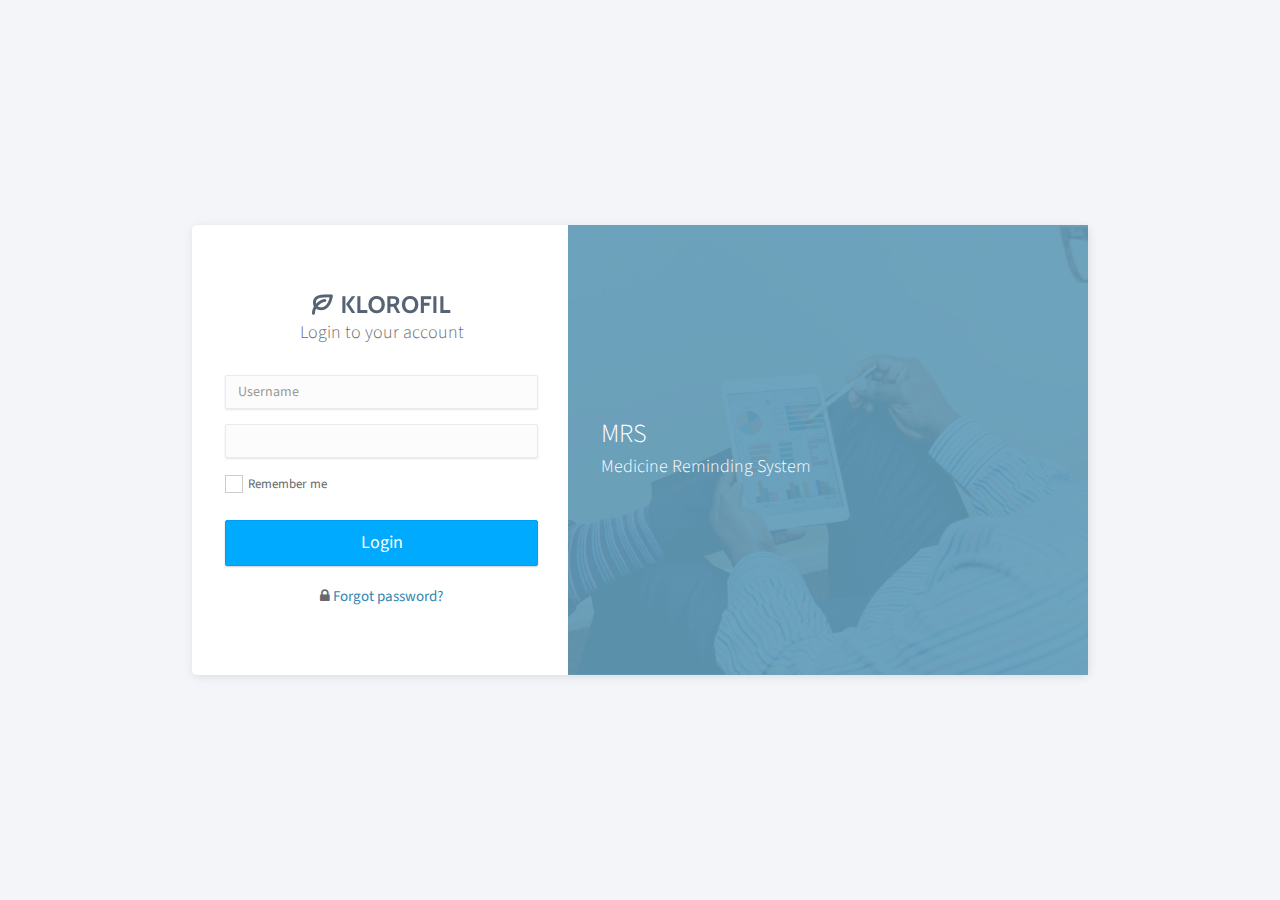
<file: index.html>
<!doctype html>
<html lang="en" class="fullscreen-bg">

<head>
	<title>Login | MRS - Medicine Reminding System</title>
	<meta charset="utf-8">
	<meta http-equiv="X-UA-Compatible" content="IE=edge,chrome=1">
	<meta name="viewport" content="width=device-width, initial-scale=1.0, maximum-scale=1.0, user-scalable=0">
	<!-- VENDOR CSS -->
	<link rel="stylesheet" href="assets/css/bootstrap.min.css">
	<link rel="stylesheet" href="assets/vendor/font-awesome/css/font-awesome.min.css">
	<link rel="stylesheet" href="assets/vendor/linearicons/style.css">
	<!-- MAIN CSS -->
	<link rel="stylesheet" href="assets/css/main.css">
	
	<!-- GOOGLE FONTS -->
	<link href="https://fonts.googleapis.com/css?family=Source+Sans+Pro:300,400,600,700" rel="stylesheet">
	<!-- ICONS -->
	<link rel="apple-touch-icon" sizes="76x76" href="assets/img/apple-icon.png">
	<link rel="icon" type="image/png" sizes="96x96" href="assets/img/favicon.png">
	<script src="assets/vendor/jquery/jquery.js"></script>
</head>

<body>
	<!-- WRAPPER -->
	<div id="wrapper">
		<div class="vertical-align-wrap">
			<div class="vertical-align-middle">
				<div class="auth-box ">
					<div class="left">
						<div class="content">
							<div class="header">
								<div class="logo text-center"><img src="assets/img/logo-dark.png" alt="MRS Logo"></div>
								<p class="lead">Login to your account</p>
							</div>
							<form class="form-auth-small" action="php/login.php" method="POST">
								<div class="form-group">
									<label for="signin-email" class="control-label sr-only">Username</label>
									<input type="text" class="form-control" id="signin-username" placeholder="Username" name="username">
								</div>
								<div class="form-group">
									<label for="signin-password" class="control-label sr-only">Password</label>
									<input type="password" class="form-control" id="signin-password" name="loginpwd">
								</div>
								<div class="form-group clearfix">
									<label class="fancy-checkbox element-left">
										<input type="checkbox">
										<span>Remember me</span>
									</label>
								</div>
								<input type="submit" name="submit" class="btn btn-primary btn-lg btn-block" value="Login">
								<div class="bottom">
									<span class="helper-text"><i class="fa fa-lock"></i> <a href="#">Forgot password?</a></span>
								</div>
							</form>
						</div>
					</div>
					<div class="right">
						<div class="overlay"></div>
						<div class="content text">
							<h1 class="heading">MRS</h1>
							<p>Medicine Reminding System</p>
						</div>
					</div>
					<div class="clearfix"></div>
				</div>
			</div>
		</div>
	</div>
	<!-- END WRAPPER -->
</body>
<!-- Javascript -->
<script src="assets/vendor/jquery/jquery.js"></script>
<script src="assets/vendor/bootstrap/js/bootstrap.min.js"></script>
<script src="assets/vendor/jquery-slimscroll/jquery.slimscroll.min.js"></script>
<script src="assets/scripts/klorofil-common.js"></script>
<script src="assets/vendor/toastr/toastr.min.js"></script>
<script src="assets/scripts/alarm.js"></script>
<script defer>
/*	function login(){
		$('#submit').click(function() {
		var signin_username = $('#signin-username').val();
		var signin_password = $('#signin-password').val();
		$.ajax({
			type: 'POST',
			url: 'php/login.php',
			data: { username: signin_username, loginpwd: signin_password },
			success:function(response) {
			if(response=="success")
			{
				window.location.href="home.php";
			}
			else
			{
				var string = "Wrong login username & password. Please check your details.";
				toastr.options.timeOut = 0;
				toastr.options.positionClass = 'toast-top-right';
				toastr.options.closeButton = true;
				toastr.options.closeEasing = 'swing';
				toastr.error(string, 'Wrong details');
				//display(string);
				}
			}	
			});
		});
	}
		
		$('#submit').click(function() {
		var signin_username = $('#signin-username').val();
		var signin_password = $('#signin-password').val();
		$.ajax({
			type: 'POST',
			url: 'php/login.php',
			data: { username: signin_username, loginpwd: signin_password },
			success:function(response) {
			if(response=="success")
			{
				window.location.href="home.php";
			}
			else
			{
				var string = "Wrong login username & password. Please check your details.";
				toastr.options.timeOut = 0;
				toastr.options.positionClass = 'toast-top-right';
				toastr.options.closeButton = true;
				toastr.options.closeEasing = 'swing';
				toastr.error(string, 'Wrong details');
				//display(string);
				}
			}	
			});
		});*/

</script>

</html>
</file>
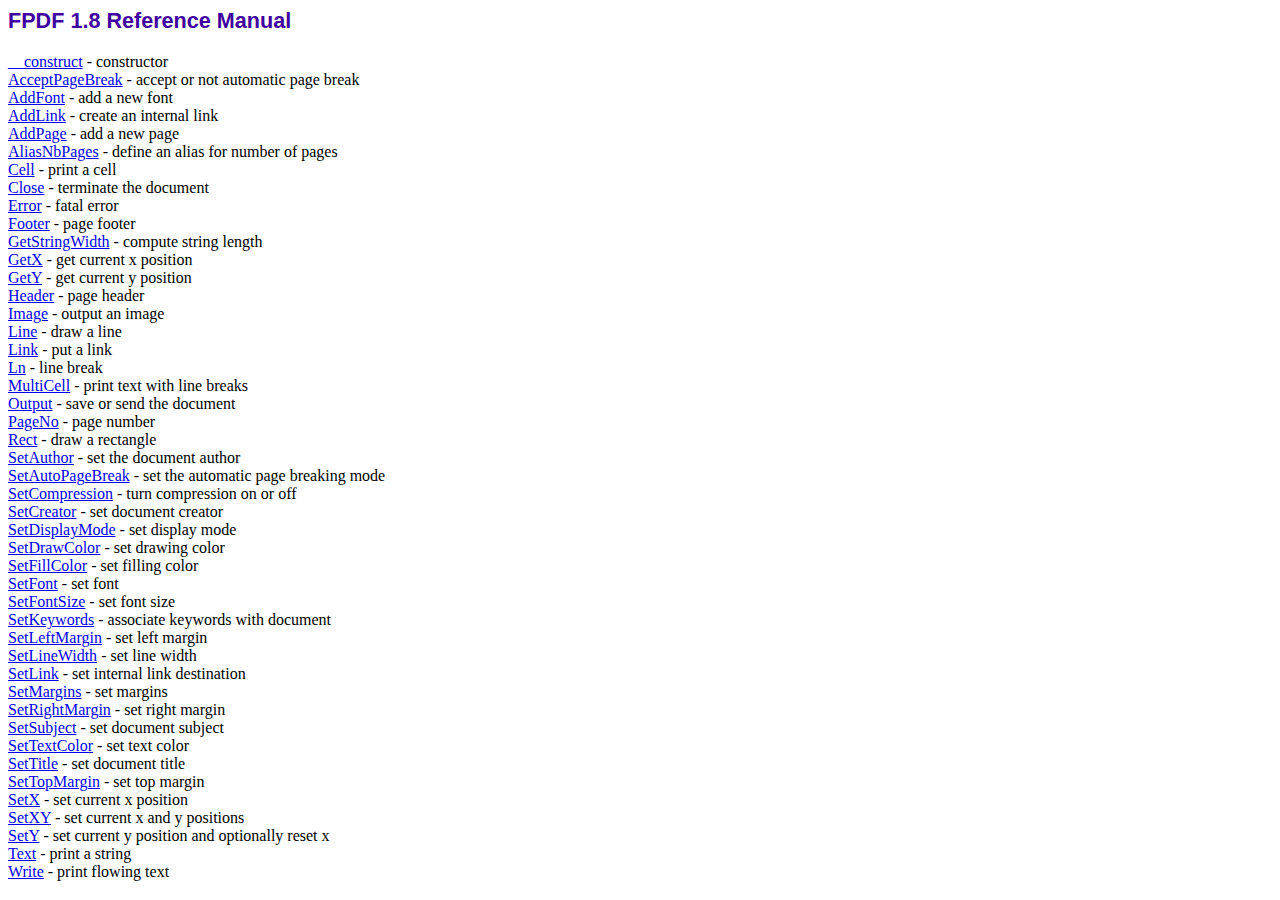
<file: php/fpdf18/doc/index.htm>
<!DOCTYPE html PUBLIC "-//W3C//DTD HTML 4.01 Transitional//EN">
<html>
<head>
<meta http-equiv="Content-Type" content="text/html; charset=ISO-8859-1">
<title>FPDF 1.8 Reference Manual</title>
<link type="text/css" rel="stylesheet" href="../fpdf.css">
</head>
<body>
<h1>FPDF 1.8 Reference Manual</h1>
<a href="__construct.htm">__construct</a> - constructor<br>
<a href="acceptpagebreak.htm">AcceptPageBreak</a> - accept or not automatic page break<br>
<a href="addfont.htm">AddFont</a> - add a new font<br>
<a href="addlink.htm">AddLink</a> - create an internal link<br>
<a href="addpage.htm">AddPage</a> - add a new page<br>
<a href="aliasnbpages.htm">AliasNbPages</a> - define an alias for number of pages<br>
<a href="cell.htm">Cell</a> - print a cell<br>
<a href="close.htm">Close</a> - terminate the document<br>
<a href="error.htm">Error</a> - fatal error<br>
<a href="footer.htm">Footer</a> - page footer<br>
<a href="getstringwidth.htm">GetStringWidth</a> - compute string length<br>
<a href="getx.htm">GetX</a> - get current x position<br>
<a href="gety.htm">GetY</a> - get current y position<br>
<a href="header.htm">Header</a> - page header<br>
<a href="image.htm">Image</a> - output an image<br>
<a href="line.htm">Line</a> - draw a line<br>
<a href="link.htm">Link</a> - put a link<br>
<a href="ln.htm">Ln</a> - line break<br>
<a href="multicell.htm">MultiCell</a> - print text with line breaks<br>
<a href="output.htm">Output</a> - save or send the document<br>
<a href="pageno.htm">PageNo</a> - page number<br>
<a href="rect.htm">Rect</a> - draw a rectangle<br>
<a href="setauthor.htm">SetAuthor</a> - set the document author<br>
<a href="setautopagebreak.htm">SetAutoPageBreak</a> - set the automatic page breaking mode<br>
<a href="setcompression.htm">SetCompression</a> - turn compression on or off<br>
<a href="setcreator.htm">SetCreator</a> - set document creator<br>
<a href="setdisplaymode.htm">SetDisplayMode</a> - set display mode<br>
<a href="setdrawcolor.htm">SetDrawColor</a> - set drawing color<br>
<a href="setfillcolor.htm">SetFillColor</a> - set filling color<br>
<a href="setfont.htm">SetFont</a> - set font<br>
<a href="setfontsize.htm">SetFontSize</a> - set font size<br>
<a href="setkeywords.htm">SetKeywords</a> - associate keywords with document<br>
<a href="setleftmargin.htm">SetLeftMargin</a> - set left margin<br>
<a href="setlinewidth.htm">SetLineWidth</a> - set line width<br>
<a href="setlink.htm">SetLink</a> - set internal link destination<br>
<a href="setmargins.htm">SetMargins</a> - set margins<br>
<a href="setrightmargin.htm">SetRightMargin</a> - set right margin<br>
<a href="setsubject.htm">SetSubject</a> - set document subject<br>
<a href="settextcolor.htm">SetTextColor</a> - set text color<br>
<a href="settitle.htm">SetTitle</a> - set document title<br>
<a href="settopmargin.htm">SetTopMargin</a> - set top margin<br>
<a href="setx.htm">SetX</a> - set current x position<br>
<a href="setxy.htm">SetXY</a> - set current x and y positions<br>
<a href="sety.htm">SetY</a> - set current y position and optionally reset x<br>
<a href="text.htm">Text</a> - print a string<br>
<a href="write.htm">Write</a> - print flowing text<br>
</body>
</html>
</file>
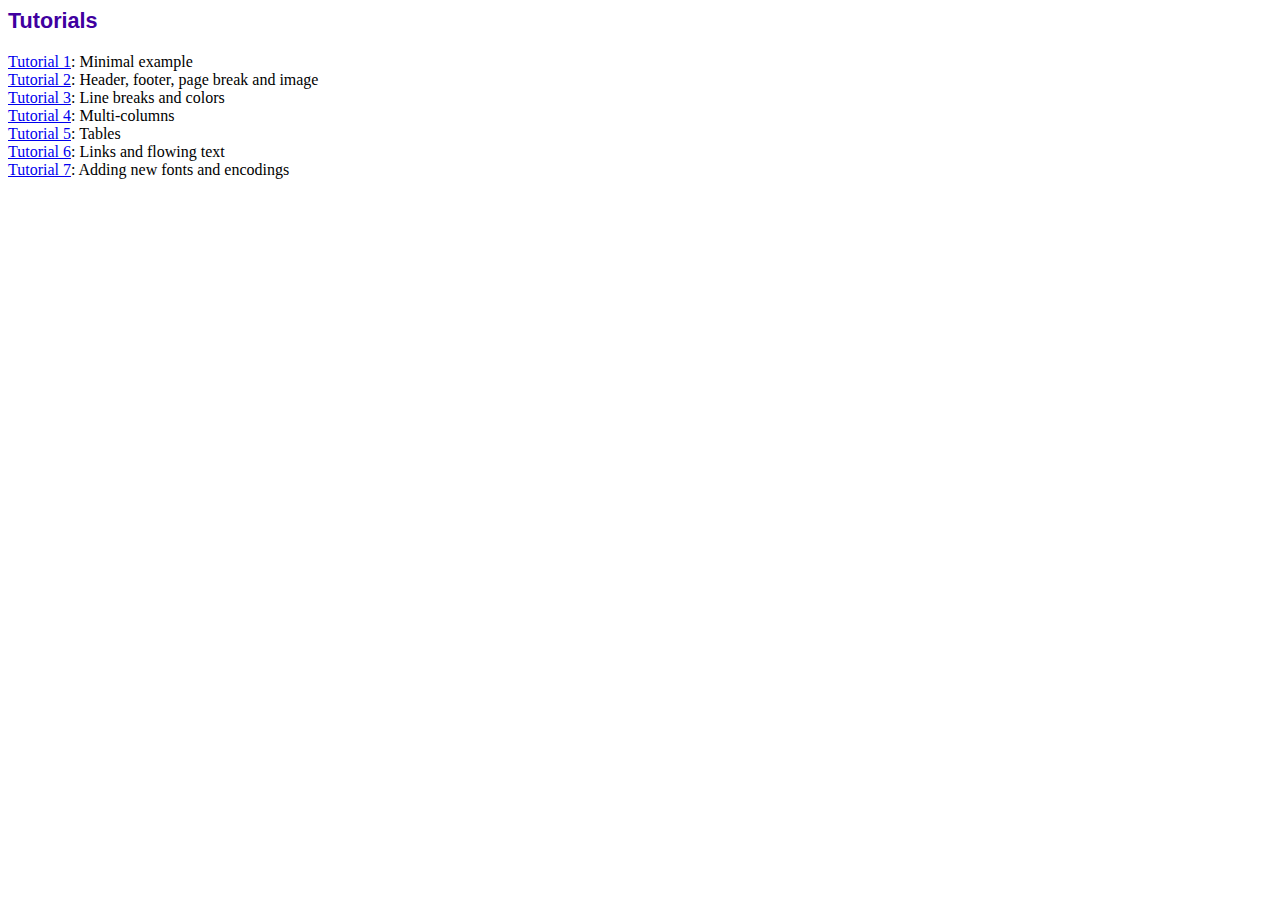
<file: php/fpdf18/tutorial/index.htm>
<!DOCTYPE html PUBLIC "-//W3C//DTD HTML 4.01 Transitional//EN">
<html>
<head>
<meta http-equiv="Content-Type" content="text/html; charset=ISO-8859-1">
<title>Tutorials</title>
<link type="text/css" rel="stylesheet" href="../fpdf.css">
</head>
<body>
<h1>Tutorials</h1>
<ul style="list-style-type:none; margin-left:0; padding-left:0">
<li><a href="tuto1.htm">Tutorial 1</a>: Minimal example</li>
<li><a href="tuto2.htm">Tutorial 2</a>: Header, footer, page break and image</li>
<li><a href="tuto3.htm">Tutorial 3</a>: Line breaks and colors</li>
<li><a href="tuto4.htm">Tutorial 4</a>: Multi-columns</li>
<li><a href="tuto5.htm">Tutorial 5</a>: Tables</li>
<li><a href="tuto6.htm">Tutorial 6</a>: Links and flowing text</li>
<li><a href="tuto7.htm">Tutorial 7</a>: Adding new fonts and encodings</li>
</ul>
</body>
</html>
</file>
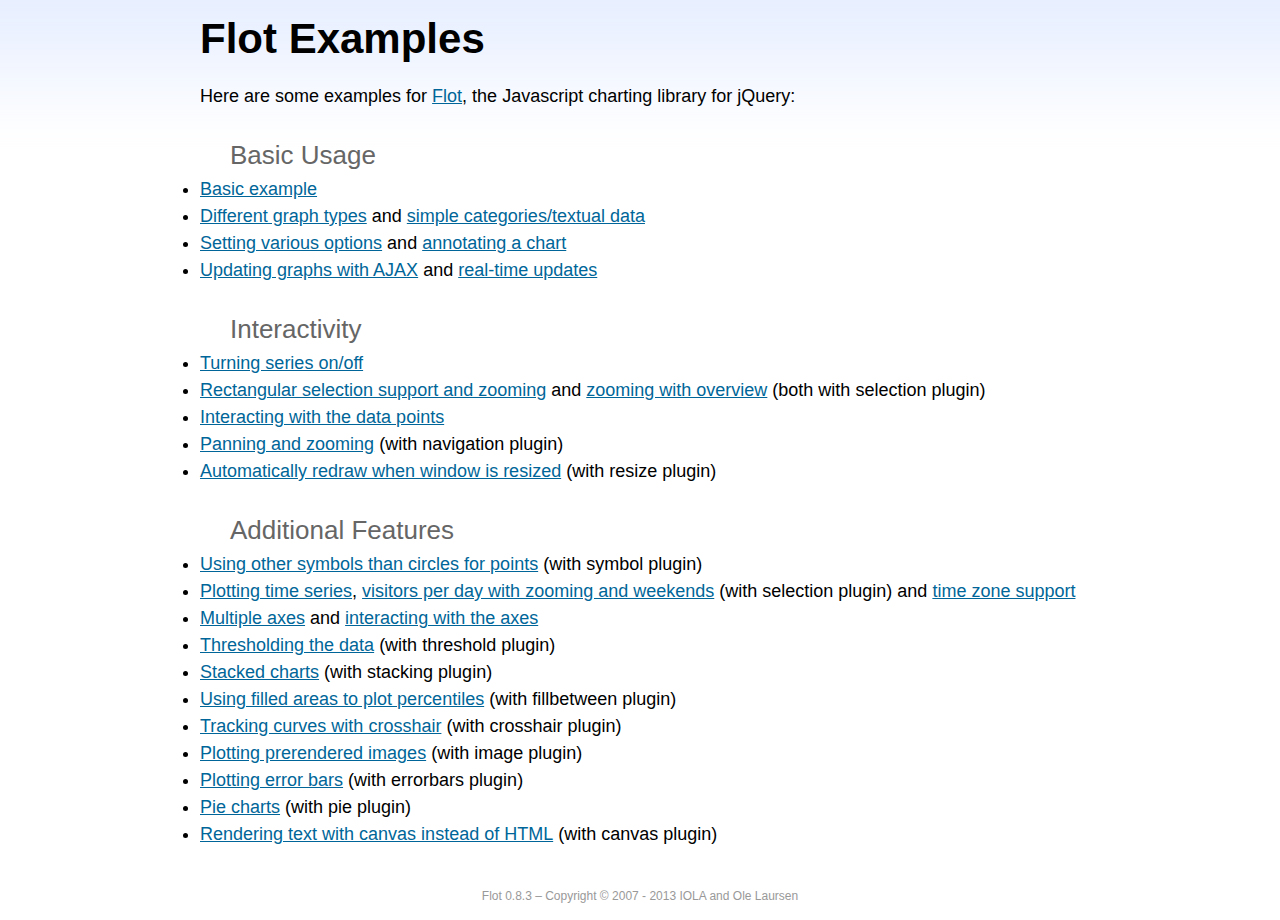
<file: assets/libs/flot/examples/index.html>
<!DOCTYPE html PUBLIC "-//W3C//DTD HTML 4.01//EN" "http://www.w3.org/TR/html4/strict.dtd">
<html>
<head>
	<meta http-equiv="Content-Type" content="text/html; charset=utf-8">
	<title>Flot Examples</title>
	<link href="examples.css" rel="stylesheet" type="text/css">
	<style>

	h3 {
		margin-top: 30px;
		margin-bottom: 5px;
	}

	</style>
	<script language="javascript" type="text/javascript" src="../jquery.js"></script>
	<script language="javascript" type="text/javascript" src="../jquery.flot.js"></script>
	<script type="text/javascript">

	$(function() {

		// Add the Flot version string to the footer

		$("#footer").prepend("Flot " + $.plot.version + " &ndash; ");
	});

	</script>
</head>
<body>

	<div id="header">
		<h2>Flot Examples</h2>
	</div>

	<div id="content">

		<p>Here are some examples for <a href="http://www.flotcharts.org">Flot</a>, the Javascript charting library for jQuery:</p>

		<h3>Basic Usage</h3>

		<ul>
			<li><a href="basic-usage/index.html">Basic example</a></li>
			<li><a href="series-types/index.html">Different graph types</a> and <a href="categories/index.html">simple categories/textual data</a></li>
			<li><a href="basic-options/index.html">Setting various options</a> and <a href="annotating/index.html">annotating a chart</a></li>
			<li><a href="ajax/index.html">Updating graphs with AJAX</a> and <a href="realtime/index.html">real-time updates</a></li>
		</ul>

		<h3>Interactivity</h3>

		<ul>
			<li><a href="series-toggle/index.html">Turning series on/off</a></li>
			<li><a href="selection/index.html">Rectangular selection support and zooming</a> and <a href="zooming/index.html">zooming with overview</a> (both with selection plugin)</li>
			<li><a href="interacting/index.html">Interacting with the data points</a></li>
			<li><a href="navigate/index.html">Panning and zooming</a> (with navigation plugin)</li>
			<li><a href="resize/index.html">Automatically redraw when window is resized</a> (with resize plugin)</li>
		</ul>

		<h3>Additional Features</h3>

		<ul>
			<li><a href="symbols/index.html">Using other symbols than circles for points</a> (with symbol plugin)</li>
			<li><a href="axes-time/index.html">Plotting time series</a>, <a href="visitors/index.html">visitors per day with zooming and weekends</a> (with selection plugin) and <a href="axes-time-zones/index.html">time zone support</a></li>
			<li><a href="axes-multiple/index.html">Multiple axes</a> and <a href="axes-interacting/index.html">interacting with the axes</a></li>
			<li><a href="threshold/index.html">Thresholding the data</a> (with threshold plugin)</li>
			<li><a href="stacking/index.html">Stacked charts</a> (with stacking plugin)</li>
			<li><a href="percentiles/index.html">Using filled areas to plot percentiles</a> (with fillbetween plugin)</li>
			<li><a href="tracking/index.html">Tracking curves with crosshair</a> (with crosshair plugin)</li>
			<li><a href="image/index.html">Plotting prerendered images</a> (with image plugin)</li>
			<li><a href="series-errorbars/index.html">Plotting error bars</a> (with errorbars plugin)</li>
			<li><a href="series-pie/index.html">Pie charts</a> (with pie plugin)</li>
			<li><a href="canvas/index.html">Rendering text with canvas instead of HTML</a> (with canvas plugin)</li>
		</ul>

	</div>

	<div id="footer">
		Copyright &copy; 2007 - 2013 IOLA and Ole Laursen
	</div>

</body>
</html>
</file>
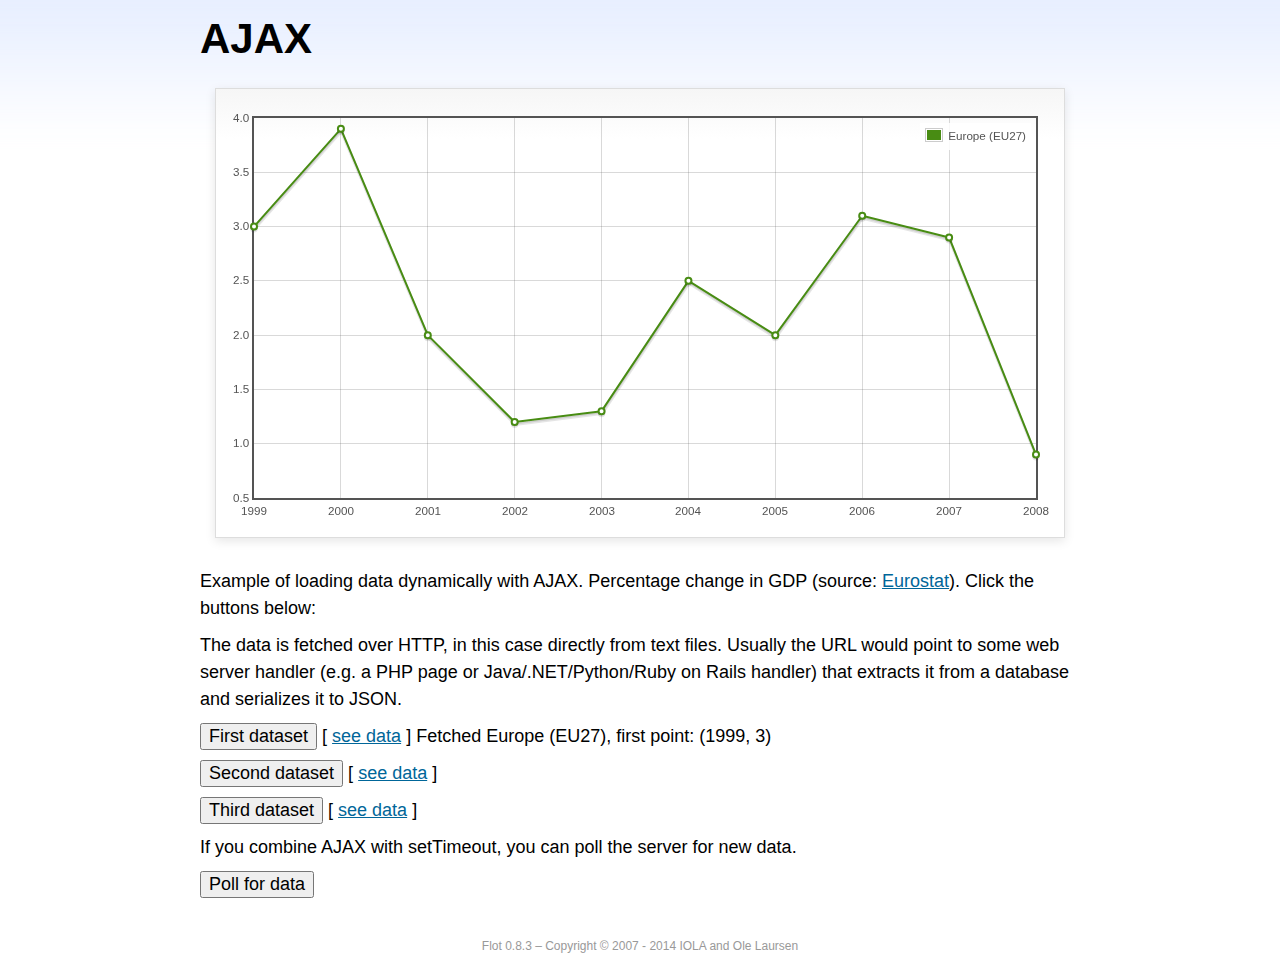
<file: assets/libs/flot/examples/ajax/index.html>
<!DOCTYPE html PUBLIC "-//W3C//DTD HTML 4.01//EN" "http://www.w3.org/TR/html4/strict.dtd">
<html>
<head>
	<meta http-equiv="Content-Type" content="text/html; charset=utf-8">
	<title>Flot Examples: AJAX</title>
	<link href="../examples.css" rel="stylesheet" type="text/css">
	<!--[if lte IE 8]><script language="javascript" type="text/javascript" src="../../excanvas.min.js"></script><![endif]-->
	<script language="javascript" type="text/javascript" src="../../jquery.js"></script>
	<script language="javascript" type="text/javascript" src="../../jquery.flot.js"></script>
	<script type="text/javascript">

	$(function() {

		var options = {
			lines: {
				show: true
			},
			points: {
				show: true
			},
			xaxis: {
				tickDecimals: 0,
				tickSize: 1
			}
		};

		var data = [];

		$.plot("#placeholder", data, options);

		// Fetch one series, adding to what we already have

		var alreadyFetched = {};

		$("button.fetchSeries").click(function () {

			var button = $(this);

			// Find the URL in the link right next to us, then fetch the data

			var dataurl = button.siblings("a").attr("href");

			function onDataReceived(series) {

				// Extract the first coordinate pair; jQuery has parsed it, so
				// the data is now just an ordinary JavaScript object

				var firstcoordinate = "(" + series.data[0][0] + ", " + series.data[0][1] + ")";
				button.siblings("span").text("Fetched " + series.label + ", first point: " + firstcoordinate);

				// Push the new data onto our existing data array

				if (!alreadyFetched[series.label]) {
					alreadyFetched[series.label] = true;
					data.push(series);
				}

				$.plot("#placeholder", data, options);
			}

			$.ajax({
				url: dataurl,
				type: "GET",
				dataType: "json",
				success: onDataReceived
			});
		});

		// Initiate a recurring data update

		$("button.dataUpdate").click(function () {

			data = [];
			alreadyFetched = {};

			$.plot("#placeholder", data, options);

			var iteration = 0;

			function fetchData() {

				++iteration;

				function onDataReceived(series) {

					// Load all the data in one pass; if we only got partial
					// data we could merge it with what we already have.

					data = [ series ];
					$.plot("#placeholder", data, options);
				}

				// Normally we call the same URL - a script connected to a
				// database - but in this case we only have static example
				// files, so we need to modify the URL.

				$.ajax({
					url: "data-eu-gdp-growth-" + iteration + ".json",
					type: "GET",
					dataType: "json",
					success: onDataReceived
				});

				if (iteration < 5) {
					setTimeout(fetchData, 1000);
				} else {
					data = [];
					alreadyFetched = {};
				}
			}

			setTimeout(fetchData, 1000);
		});

		// Load the first series by default, so we don't have an empty plot

		$("button.fetchSeries:first").click();

		// Add the Flot version string to the footer

		$("#footer").prepend("Flot " + $.plot.version + " &ndash; ");
	});

	</script>
</head>
<body>

	<div id="header">
		<h2>AJAX</h2>
	</div>

	<div id="content">

		<div class="demo-container">
			<div id="placeholder" class="demo-placeholder"></div>
		</div>

		<p>Example of loading data dynamically with AJAX. Percentage change in GDP (source: <a href="http://epp.eurostat.ec.europa.eu/tgm/table.do?tab=table&init=1&plugin=1&language=en&pcode=tsieb020">Eurostat</a>). Click the buttons below:</p>

		<p>The data is fetched over HTTP, in this case directly from text files. Usually the URL would point to some web server handler (e.g. a PHP page or Java/.NET/Python/Ruby on Rails handler) that extracts it from a database and serializes it to JSON.</p>

		<p>
			<button class="fetchSeries">First dataset</button>
			[ <a href="data-eu-gdp-growth.json">see data</a> ]
			<span></span>
		</p>

		<p>
			<button class="fetchSeries">Second dataset</button>
			[ <a href="data-japan-gdp-growth.json">see data</a> ]
			<span></span>
		</p>

		<p>
			<button class="fetchSeries">Third dataset</button>
			[ <a href="data-usa-gdp-growth.json">see data</a> ]
			<span></span>
		</p>

		<p>If you combine AJAX with setTimeout, you can poll the server for new data.</p>

		<p>
			<button class="dataUpdate">Poll for data</button>
		</p>

	</div>

	<div id="footer">
		Copyright &copy; 2007 - 2014 IOLA and Ole Laursen
	</div>

</body>
</html>
</file>
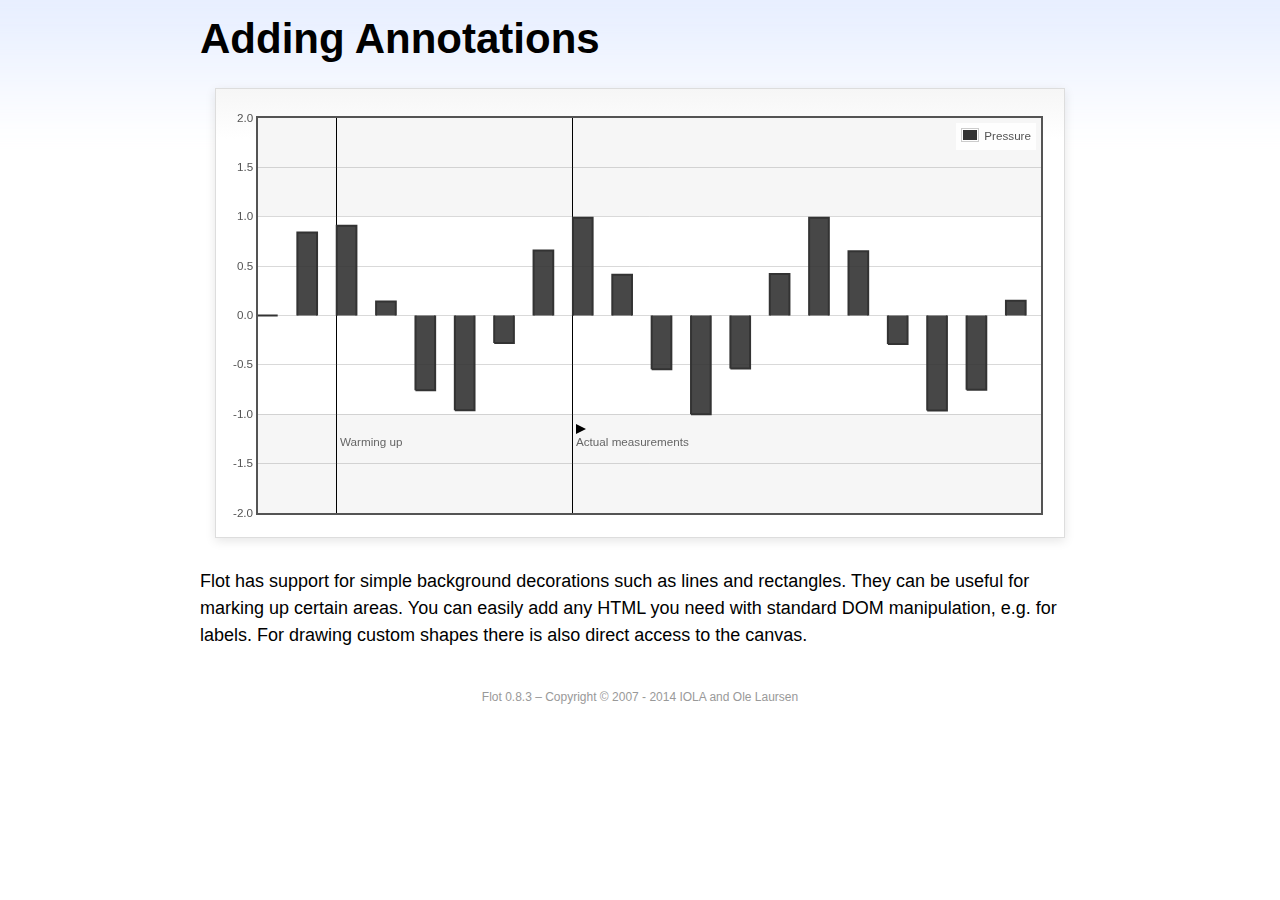
<file: assets/libs/flot/examples/annotating/index.html>
<!DOCTYPE html PUBLIC "-//W3C//DTD HTML 4.01//EN" "http://www.w3.org/TR/html4/strict.dtd">
<html>
<head>
	<meta http-equiv="Content-Type" content="text/html; charset=utf-8">
	<title>Flot Examples: Adding Annotations</title>
	<link href="../examples.css" rel="stylesheet" type="text/css">
	<!--[if lte IE 8]><script language="javascript" type="text/javascript" src="../../excanvas.min.js"></script><![endif]-->
	<script language="javascript" type="text/javascript" src="../../jquery.js"></script>
	<script language="javascript" type="text/javascript" src="../../jquery.flot.js"></script>
	<script type="text/javascript">

	$(function() {

		var d1 = [];
		for (var i = 0; i < 20; ++i) {
			d1.push([i, Math.sin(i)]);
		}

		var data = [{ data: d1, label: "Pressure", color: "#333" }];

		var markings = [
			{ color: "#f6f6f6", yaxis: { from: 1 } },
			{ color: "#f6f6f6", yaxis: { to: -1 } },
			{ color: "#000", lineWidth: 1, xaxis: { from: 2, to: 2 } },
			{ color: "#000", lineWidth: 1, xaxis: { from: 8, to: 8 } }
		];

		var placeholder = $("#placeholder");

		var plot = $.plot(placeholder, data, {
			bars: { show: true, barWidth: 0.5, fill: 0.9 },
			xaxis: { ticks: [], autoscaleMargin: 0.02 },
			yaxis: { min: -2, max: 2 },
			grid: { markings: markings }
		});

		var o = plot.pointOffset({ x: 2, y: -1.2});

		// Append it to the placeholder that Flot already uses for positioning

		placeholder.append("<div style='position:absolute;left:" + (o.left + 4) + "px;top:" + o.top + "px;color:#666;font-size:smaller'>Warming up</div>");

		o = plot.pointOffset({ x: 8, y: -1.2});
		placeholder.append("<div style='position:absolute;left:" + (o.left + 4) + "px;top:" + o.top + "px;color:#666;font-size:smaller'>Actual measurements</div>");

		// Draw a little arrow on top of the last label to demonstrate canvas
		// drawing

		var ctx = plot.getCanvas().getContext("2d");
		ctx.beginPath();
		o.left += 4;
		ctx.moveTo(o.left, o.top);
		ctx.lineTo(o.left, o.top - 10);
		ctx.lineTo(o.left + 10, o.top - 5);
		ctx.lineTo(o.left, o.top);
		ctx.fillStyle = "#000";
		ctx.fill();

		// Add the Flot version string to the footer

		$("#footer").prepend("Flot " + $.plot.version + " &ndash; ");
	});

	</script>
</head>
<body>

	<div id="header">
		<h2>Adding Annotations</h2>
	</div>

	<div id="content">

		<div class="demo-container">
			<div id="placeholder" class="demo-placeholder"></div>
		</div>

		<p>Flot has support for simple background decorations such as lines and rectangles. They can be useful for marking up certain areas. You can easily add any HTML you need with standard DOM manipulation, e.g. for labels. For drawing custom shapes there is also direct access to the canvas.</p>

	</div>

	<div id="footer">
		Copyright &copy; 2007 - 2014 IOLA and Ole Laursen
	</div>

</body>
</html>
</file>
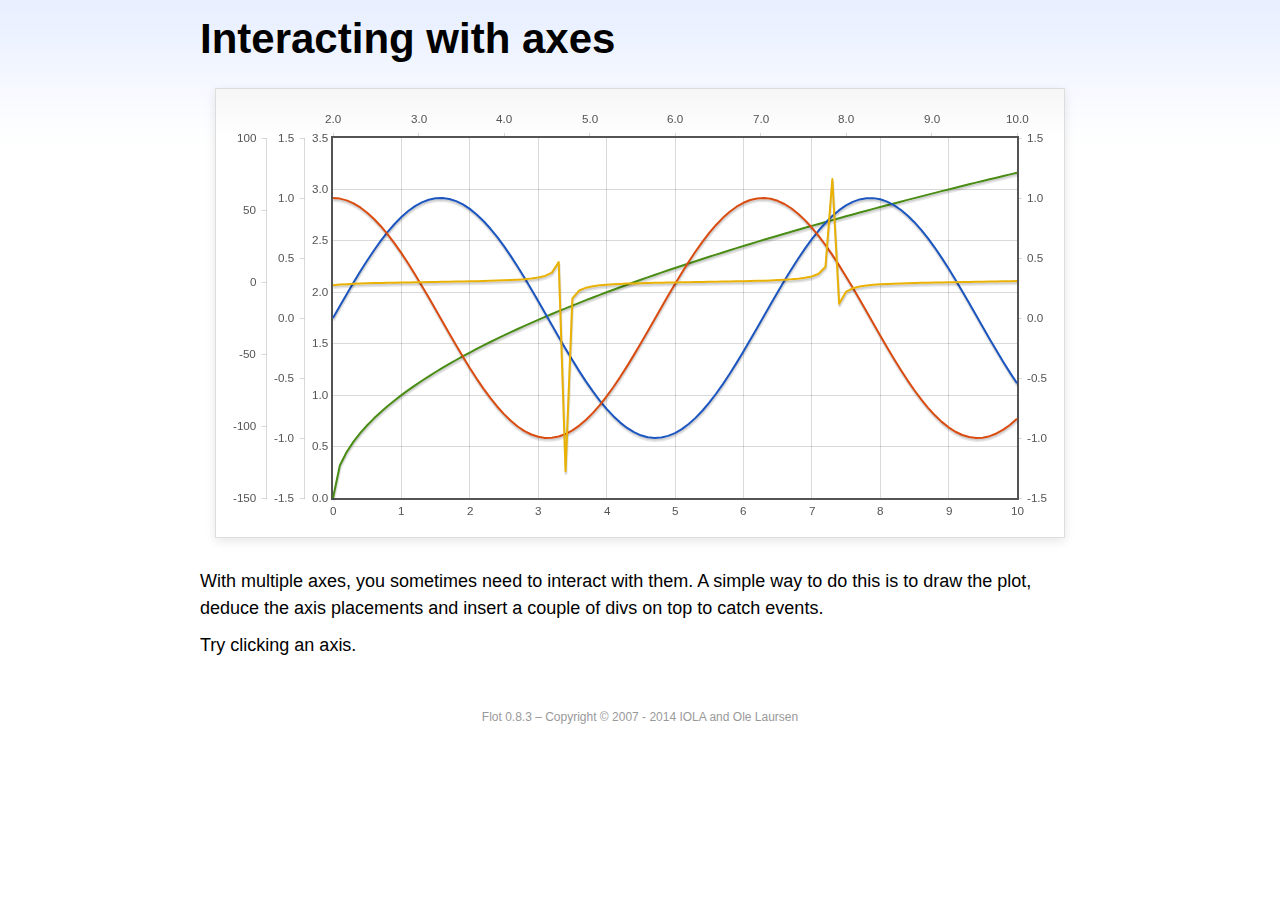
<file: assets/libs/flot/examples/axes-interacting/index.html>
<!DOCTYPE html PUBLIC "-//W3C//DTD HTML 4.01//EN" "http://www.w3.org/TR/html4/strict.dtd">
<html>
<head>
	<meta http-equiv="Content-Type" content="text/html; charset=utf-8">
	<title>Flot Examples: Interacting with axes</title>
	<link href="../examples.css" rel="stylesheet" type="text/css">
	<!--[if lte IE 8]><script language="javascript" type="text/javascript" src="../../excanvas.min.js"></script><![endif]-->
	<script language="javascript" type="text/javascript" src="../../jquery.js"></script>
	<script language="javascript" type="text/javascript" src="../../jquery.flot.js"></script>
	<script type="text/javascript">

	$(function() {

		function generate(start, end, fn) {
			var res = [];
			for (var i = 0; i <= 100; ++i) {
				var x = start + i / 100 * (end - start);
				res.push([x, fn(x)]);
			}
			return res;
		}

		var data = [
			{ data: generate(0, 10, function (x) { return Math.sqrt(x);}), xaxis: 1, yaxis:1 },
			{ data: generate(0, 10, function (x) { return Math.sin(x);}), xaxis: 1, yaxis:2 },
			{ data: generate(0, 10, function (x) { return Math.cos(x);}), xaxis: 1, yaxis:3 },
			{ data: generate(2, 10, function (x) { return Math.tan(x);}), xaxis: 2, yaxis: 4 }
		];

		var plot = $.plot("#placeholder", data, {
			xaxes: [
				{ position: 'bottom' },
				{ position: 'top'}
			],
			yaxes: [
				{ position: 'left' },
				{ position: 'left' },
				{ position: 'right' },
				{ position: 'left' }
			]
		});

		// Create a div for each axis

		$.each(plot.getAxes(), function (i, axis) {
			if (!axis.show)
				return;

			var box = axis.box;

			$("<div class='axisTarget' style='position:absolute; left:" + box.left + "px; top:" + box.top + "px; width:" + box.width +  "px; height:" + box.height + "px'></div>")
				.data("axis.direction", axis.direction)
				.data("axis.n", axis.n)
				.css({ backgroundColor: "#f00", opacity: 0, cursor: "pointer" })
				.appendTo(plot.getPlaceholder())
				.hover(
					function () { $(this).css({ opacity: 0.10 }) },
					function () { $(this).css({ opacity: 0 }) }
				)
				.click(function () {
					$("#click").text("You clicked the " + axis.direction + axis.n + "axis!")
				});
		});

		// Add the Flot version string to the footer

		$("#footer").prepend("Flot " + $.plot.version + " &ndash; ");
	});

	</script>
</head>
<body>

	<div id="header">
		<h2>Interacting with axes</h2>
	</div>

	<div id="content">

		<div class="demo-container">
			<div id="placeholder" class="demo-placeholder"></div>
		</div>

		<p>With multiple axes, you sometimes need to interact with them. A simple way to do this is to draw the plot, deduce the axis placements and insert a couple of divs on top to catch events.</p>

		<p>Try clicking an axis.</p>

		<p id="click"></p>

	</div>

	<div id="footer">
		Copyright &copy; 2007 - 2014 IOLA and Ole Laursen
	</div>

</body>
</html>
</file>
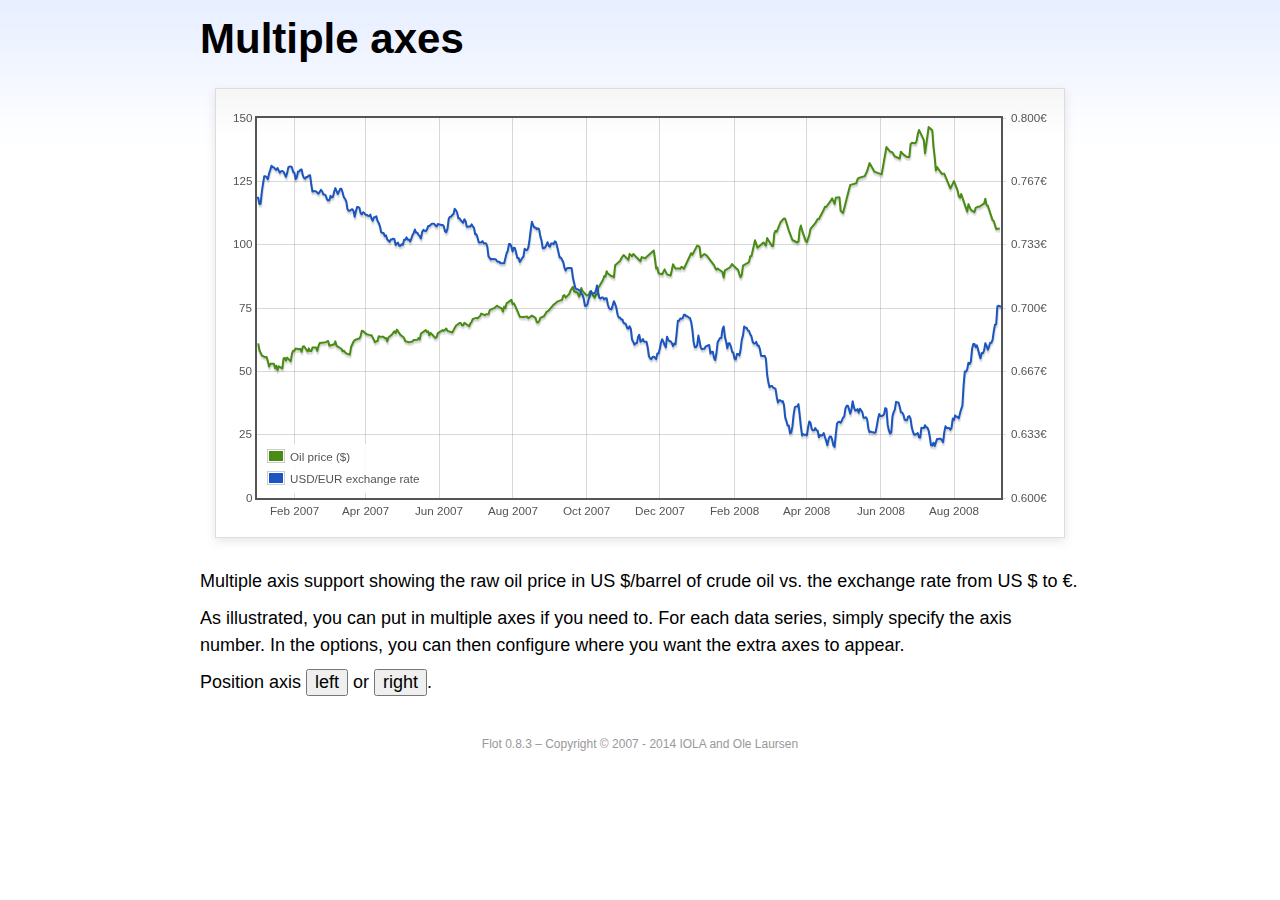
<file: assets/libs/flot/examples/axes-multiple/index.html>
<!DOCTYPE html PUBLIC "-//W3C//DTD HTML 4.01//EN" "http://www.w3.org/TR/html4/strict.dtd">
<html>
<head>
	<meta http-equiv="Content-Type" content="text/html; charset=utf-8">
	<title>Flot Examples: Multiple Axes</title>
	<link href="../examples.css" rel="stylesheet" type="text/css">
	<!--[if lte IE 8]><script language="javascript" type="text/javascript" src="../../excanvas.min.js"></script><![endif]-->
	<script language="javascript" type="text/javascript" src="../../jquery.js"></script>
	<script language="javascript" type="text/javascript" src="../../jquery.flot.js"></script>
	<script language="javascript" type="text/javascript" src="../../jquery.flot.time.js"></script>
	<script type="text/javascript">

	$(function() {

		var oilprices = [[1167692400000,61.05], [1167778800000,58.32], [1167865200000,57.35], [1167951600000,56.31], [1168210800000,55.55], [1168297200000,55.64], [1168383600000,54.02], [1168470000000,51.88], [1168556400000,52.99], [1168815600000,52.99], [1168902000000,51.21], [1168988400000,52.24], [1169074800000,50.48], [1169161200000,51.99], [1169420400000,51.13], [1169506800000,55.04], [1169593200000,55.37], [1169679600000,54.23], [1169766000000,55.42], [1170025200000,54.01], [1170111600000,56.97], [1170198000000,58.14], [1170284400000,58.14], [1170370800000,59.02], [1170630000000,58.74], [1170716400000,58.88], [1170802800000,57.71], [1170889200000,59.71], [1170975600000,59.89], [1171234800000,57.81], [1171321200000,59.06], [1171407600000,58.00], [1171494000000,57.99], [1171580400000,59.39], [1171839600000,59.39], [1171926000000,58.07], [1172012400000,60.07], [1172098800000,61.14], [1172444400000,61.39], [1172530800000,61.46], [1172617200000,61.79], [1172703600000,62.00], [1172790000000,60.07], [1173135600000,60.69], [1173222000000,61.82], [1173308400000,60.05], [1173654000000,58.91], [1173740400000,57.93], [1173826800000,58.16], [1173913200000,57.55], [1173999600000,57.11], [1174258800000,56.59], [1174345200000,59.61], [1174518000000,61.69], [1174604400000,62.28], [1174860000000,62.91], [1174946400000,62.93], [1175032800000,64.03], [1175119200000,66.03], [1175205600000,65.87], [1175464800000,64.64], [1175637600000,64.38], [1175724000000,64.28], [1175810400000,64.28], [1176069600000,61.51], [1176156000000,61.89], [1176242400000,62.01], [1176328800000,63.85], [1176415200000,63.63], [1176674400000,63.61], [1176760800000,63.10], [1176847200000,63.13], [1176933600000,61.83], [1177020000000,63.38], [1177279200000,64.58], [1177452000000,65.84], [1177538400000,65.06], [1177624800000,66.46], [1177884000000,64.40], [1178056800000,63.68], [1178143200000,63.19], [1178229600000,61.93], [1178488800000,61.47], [1178575200000,61.55], [1178748000000,61.81], [1178834400000,62.37], [1179093600000,62.46], [1179180000000,63.17], [1179266400000,62.55], [1179352800000,64.94], [1179698400000,66.27], [1179784800000,65.50], [1179871200000,65.77], [1179957600000,64.18], [1180044000000,65.20], [1180389600000,63.15], [1180476000000,63.49], [1180562400000,65.08], [1180908000000,66.30], [1180994400000,65.96], [1181167200000,66.93], [1181253600000,65.98], [1181599200000,65.35], [1181685600000,66.26], [1181858400000,68.00], [1182117600000,69.09], [1182204000000,69.10], [1182290400000,68.19], [1182376800000,68.19], [1182463200000,69.14], [1182722400000,68.19], [1182808800000,67.77], [1182895200000,68.97], [1182981600000,69.57], [1183068000000,70.68], [1183327200000,71.09], [1183413600000,70.92], [1183586400000,71.81], [1183672800000,72.81], [1183932000000,72.19], [1184018400000,72.56], [1184191200000,72.50], [1184277600000,74.15], [1184623200000,75.05], [1184796000000,75.92], [1184882400000,75.57], [1185141600000,74.89], [1185228000000,73.56], [1185314400000,75.57], [1185400800000,74.95], [1185487200000,76.83], [1185832800000,78.21], [1185919200000,76.53], [1186005600000,76.86], [1186092000000,76.00], [1186437600000,71.59], [1186696800000,71.47], [1186956000000,71.62], [1187042400000,71.00], [1187301600000,71.98], [1187560800000,71.12], [1187647200000,69.47], [1187733600000,69.26], [1187820000000,69.83], [1187906400000,71.09], [1188165600000,71.73], [1188338400000,73.36], [1188511200000,74.04], [1188856800000,76.30], [1189116000000,77.49], [1189461600000,78.23], [1189548000000,79.91], [1189634400000,80.09], [1189720800000,79.10], [1189980000000,80.57], [1190066400000,81.93], [1190239200000,83.32], [1190325600000,81.62], [1190584800000,80.95], [1190671200000,79.53], [1190757600000,80.30], [1190844000000,82.88], [1190930400000,81.66], [1191189600000,80.24], [1191276000000,80.05], [1191362400000,79.94], [1191448800000,81.44], [1191535200000,81.22], [1191794400000,79.02], [1191880800000,80.26], [1191967200000,80.30], [1192053600000,83.08], [1192140000000,83.69], [1192399200000,86.13], [1192485600000,87.61], [1192572000000,87.40], [1192658400000,89.47], [1192744800000,88.60], [1193004000000,87.56], [1193090400000,87.56], [1193176800000,87.10], [1193263200000,91.86], [1193612400000,93.53], [1193698800000,94.53], [1193871600000,95.93], [1194217200000,93.98], [1194303600000,96.37], [1194476400000,95.46], [1194562800000,96.32], [1195081200000,93.43], [1195167600000,95.10], [1195426800000,94.64], [1195513200000,95.10], [1196031600000,97.70], [1196118000000,94.42], [1196204400000,90.62], [1196290800000,91.01], [1196377200000,88.71], [1196636400000,88.32], [1196809200000,90.23], [1196982000000,88.28], [1197241200000,87.86], [1197327600000,90.02], [1197414000000,92.25], [1197586800000,90.63], [1197846000000,90.63], [1197932400000,90.49], [1198018800000,91.24], [1198105200000,91.06], [1198191600000,90.49], [1198710000000,96.62], [1198796400000,96.00], [1199142000000,99.62], [1199314800000,99.18], [1199401200000,95.09], [1199660400000,96.33], [1199833200000,95.67], [1200351600000,91.90], [1200438000000,90.84], [1200524400000,90.13], [1200610800000,90.57], [1200956400000,89.21], [1201042800000,86.99], [1201129200000,89.85], [1201474800000,90.99], [1201561200000,91.64], [1201647600000,92.33], [1201734000000,91.75], [1202079600000,90.02], [1202166000000,88.41], [1202252400000,87.14], [1202338800000,88.11], [1202425200000,91.77], [1202770800000,92.78], [1202857200000,93.27], [1202943600000,95.46], [1203030000000,95.46], [1203289200000,101.74], [1203462000000,98.81], [1203894000000,100.88], [1204066800000,99.64], [1204153200000,102.59], [1204239600000,101.84], [1204498800000,99.52], [1204585200000,99.52], [1204671600000,104.52], [1204758000000,105.47], [1204844400000,105.15], [1205103600000,108.75], [1205276400000,109.92], [1205362800000,110.33], [1205449200000,110.21], [1205708400000,105.68], [1205967600000,101.84], [1206313200000,100.86], [1206399600000,101.22], [1206486000000,105.90], [1206572400000,107.58], [1206658800000,105.62], [1206914400000,101.58], [1207000800000,100.98], [1207173600000,103.83], [1207260000000,106.23], [1207605600000,108.50], [1207778400000,110.11], [1207864800000,110.14], [1208210400000,113.79], [1208296800000,114.93], [1208383200000,114.86], [1208728800000,117.48], [1208815200000,118.30], [1208988000000,116.06], [1209074400000,118.52], [1209333600000,118.75], [1209420000000,113.46], [1209592800000,112.52], [1210024800000,121.84], [1210111200000,123.53], [1210197600000,123.69], [1210543200000,124.23], [1210629600000,125.80], [1210716000000,126.29], [1211148000000,127.05], [1211320800000,129.07], [1211493600000,132.19], [1211839200000,128.85], [1212357600000,127.76], [1212703200000,138.54], [1212962400000,136.80], [1213135200000,136.38], [1213308000000,134.86], [1213653600000,134.01], [1213740000000,136.68], [1213912800000,135.65], [1214172000000,134.62], [1214258400000,134.62], [1214344800000,134.62], [1214431200000,139.64], [1214517600000,140.21], [1214776800000,140.00], [1214863200000,140.97], [1214949600000,143.57], [1215036000000,145.29], [1215381600000,141.37], [1215468000000,136.04], [1215727200000,146.40], [1215986400000,145.18], [1216072800000,138.74], [1216159200000,134.60], [1216245600000,129.29], [1216332000000,130.65], [1216677600000,127.95], [1216850400000,127.95], [1217282400000,122.19], [1217455200000,124.08], [1217541600000,125.10], [1217800800000,121.41], [1217887200000,119.17], [1217973600000,118.58], [1218060000000,120.02], [1218405600000,114.45], [1218492000000,113.01], [1218578400000,116.00], [1218751200000,113.77], [1219010400000,112.87], [1219096800000,114.53], [1219269600000,114.98], [1219356000000,114.98], [1219701600000,116.27], [1219788000000,118.15], [1219874400000,115.59], [1219960800000,115.46], [1220306400000,109.71], [1220392800000,109.35], [1220565600000,106.23], [1220824800000,106.34]];

		var exchangerates = [[1167606000000,0.7580], [1167692400000,0.7580], [1167778800000,0.75470], [1167865200000,0.75490], [1167951600000,0.76130], [1168038000000,0.76550], [1168124400000,0.76930], [1168210800000,0.76940], [1168297200000,0.76880], [1168383600000,0.76780], [1168470000000,0.77080], [1168556400000,0.77270], [1168642800000,0.77490], [1168729200000,0.77410], [1168815600000,0.77410], [1168902000000,0.77320], [1168988400000,0.77270], [1169074800000,0.77370], [1169161200000,0.77240], [1169247600000,0.77120], [1169334000000,0.7720], [1169420400000,0.77210], [1169506800000,0.77170], [1169593200000,0.77040], [1169679600000,0.7690], [1169766000000,0.77110], [1169852400000,0.7740], [1169938800000,0.77450], [1170025200000,0.77450], [1170111600000,0.7740], [1170198000000,0.77160], [1170284400000,0.77130], [1170370800000,0.76780], [1170457200000,0.76880], [1170543600000,0.77180], [1170630000000,0.77180], [1170716400000,0.77280], [1170802800000,0.77290], [1170889200000,0.76980], [1170975600000,0.76850], [1171062000000,0.76810], [1171148400000,0.7690], [1171234800000,0.7690], [1171321200000,0.76980], [1171407600000,0.76990], [1171494000000,0.76510], [1171580400000,0.76130], [1171666800000,0.76160], [1171753200000,0.76140], [1171839600000,0.76140], [1171926000000,0.76070], [1172012400000,0.76020], [1172098800000,0.76110], [1172185200000,0.76220], [1172271600000,0.76150], [1172358000000,0.75980], [1172444400000,0.75980], [1172530800000,0.75920], [1172617200000,0.75730], [1172703600000,0.75660], [1172790000000,0.75670], [1172876400000,0.75910], [1172962800000,0.75820], [1173049200000,0.75850], [1173135600000,0.76130], [1173222000000,0.76310], [1173308400000,0.76150], [1173394800000,0.760], [1173481200000,0.76130], [1173567600000,0.76270], [1173654000000,0.76270], [1173740400000,0.76080], [1173826800000,0.75830], [1173913200000,0.75750], [1173999600000,0.75620], [1174086000000,0.7520], [1174172400000,0.75120], [1174258800000,0.75120], [1174345200000,0.75170], [1174431600000,0.7520], [1174518000000,0.75110], [1174604400000,0.7480], [1174690800000,0.75090], [1174777200000,0.75310], [1174860000000,0.75310], [1174946400000,0.75270], [1175032800000,0.74980], [1175119200000,0.74930], [1175205600000,0.75040], [1175292000000,0.750], [1175378400000,0.74910], [1175464800000,0.74910], [1175551200000,0.74850], [1175637600000,0.74840], [1175724000000,0.74920], [1175810400000,0.74710], [1175896800000,0.74590], [1175983200000,0.74770], [1176069600000,0.74770], [1176156000000,0.74830], [1176242400000,0.74580], [1176328800000,0.74480], [1176415200000,0.7430], [1176501600000,0.73990], [1176588000000,0.73950], [1176674400000,0.73950], [1176760800000,0.73780], [1176847200000,0.73820], [1176933600000,0.73620], [1177020000000,0.73550], [1177106400000,0.73480], [1177192800000,0.73610], [1177279200000,0.73610], [1177365600000,0.73650], [1177452000000,0.73620], [1177538400000,0.73310], [1177624800000,0.73390], [1177711200000,0.73440], [1177797600000,0.73270], [1177884000000,0.73270], [1177970400000,0.73360], [1178056800000,0.73330], [1178143200000,0.73590], [1178229600000,0.73590], [1178316000000,0.73720], [1178402400000,0.7360], [1178488800000,0.7360], [1178575200000,0.7350], [1178661600000,0.73650], [1178748000000,0.73840], [1178834400000,0.73950], [1178920800000,0.74130], [1179007200000,0.73970], [1179093600000,0.73960], [1179180000000,0.73850], [1179266400000,0.73780], [1179352800000,0.73660], [1179439200000,0.740], [1179525600000,0.74110], [1179612000000,0.74060], [1179698400000,0.74050], [1179784800000,0.74140], [1179871200000,0.74310], [1179957600000,0.74310], [1180044000000,0.74380], [1180130400000,0.74430], [1180216800000,0.74430], [1180303200000,0.74430], [1180389600000,0.74340], [1180476000000,0.74290], [1180562400000,0.74420], [1180648800000,0.7440], [1180735200000,0.74390], [1180821600000,0.74370], [1180908000000,0.74370], [1180994400000,0.74290], [1181080800000,0.74030], [1181167200000,0.73990], [1181253600000,0.74180], [1181340000000,0.74680], [1181426400000,0.7480], [1181512800000,0.7480], [1181599200000,0.7490], [1181685600000,0.74940], [1181772000000,0.75220], [1181858400000,0.75150], [1181944800000,0.75020], [1182031200000,0.74720], [1182117600000,0.74720], [1182204000000,0.74620], [1182290400000,0.74550], [1182376800000,0.74490], [1182463200000,0.74670], [1182549600000,0.74580], [1182636000000,0.74270], [1182722400000,0.74270], [1182808800000,0.7430], [1182895200000,0.74290], [1182981600000,0.7440], [1183068000000,0.7430], [1183154400000,0.74220], [1183240800000,0.73880], [1183327200000,0.73880], [1183413600000,0.73690], [1183500000000,0.73450], [1183586400000,0.73450], [1183672800000,0.73450], [1183759200000,0.73520], [1183845600000,0.73410], [1183932000000,0.73410], [1184018400000,0.7340], [1184104800000,0.73240], [1184191200000,0.72720], [1184277600000,0.72640], [1184364000000,0.72550], [1184450400000,0.72580], [1184536800000,0.72580], [1184623200000,0.72560], [1184709600000,0.72570], [1184796000000,0.72470], [1184882400000,0.72430], [1184968800000,0.72440], [1185055200000,0.72350], [1185141600000,0.72350], [1185228000000,0.72350], [1185314400000,0.72350], [1185400800000,0.72620], [1185487200000,0.72880], [1185573600000,0.73010], [1185660000000,0.73370], [1185746400000,0.73370], [1185832800000,0.73240], [1185919200000,0.72970], [1186005600000,0.73170], [1186092000000,0.73150], [1186178400000,0.72880], [1186264800000,0.72630], [1186351200000,0.72630], [1186437600000,0.72420], [1186524000000,0.72530], [1186610400000,0.72640], [1186696800000,0.7270], [1186783200000,0.73120], [1186869600000,0.73050], [1186956000000,0.73050], [1187042400000,0.73180], [1187128800000,0.73580], [1187215200000,0.74090], [1187301600000,0.74540], [1187388000000,0.74370], [1187474400000,0.74240], [1187560800000,0.74240], [1187647200000,0.74150], [1187733600000,0.74190], [1187820000000,0.74140], [1187906400000,0.73770], [1187992800000,0.73550], [1188079200000,0.73150], [1188165600000,0.73150], [1188252000000,0.7320], [1188338400000,0.73320], [1188424800000,0.73460], [1188511200000,0.73280], [1188597600000,0.73230], [1188684000000,0.7340], [1188770400000,0.7340], [1188856800000,0.73360], [1188943200000,0.73510], [1189029600000,0.73460], [1189116000000,0.73210], [1189202400000,0.72940], [1189288800000,0.72660], [1189375200000,0.72660], [1189461600000,0.72540], [1189548000000,0.72420], [1189634400000,0.72130], [1189720800000,0.71970], [1189807200000,0.72090], [1189893600000,0.7210], [1189980000000,0.7210], [1190066400000,0.7210], [1190152800000,0.72090], [1190239200000,0.71590], [1190325600000,0.71330], [1190412000000,0.71050], [1190498400000,0.70990], [1190584800000,0.70990], [1190671200000,0.70930], [1190757600000,0.70930], [1190844000000,0.70760], [1190930400000,0.7070], [1191016800000,0.70490], [1191103200000,0.70120], [1191189600000,0.70110], [1191276000000,0.70190], [1191362400000,0.70460], [1191448800000,0.70630], [1191535200000,0.70890], [1191621600000,0.70770], [1191708000000,0.70770], [1191794400000,0.70770], [1191880800000,0.70910], [1191967200000,0.71180], [1192053600000,0.70790], [1192140000000,0.70530], [1192226400000,0.7050], [1192312800000,0.70550], [1192399200000,0.70550], [1192485600000,0.70450], [1192572000000,0.70510], [1192658400000,0.70510], [1192744800000,0.70170], [1192831200000,0.70], [1192917600000,0.69950], [1193004000000,0.69940], [1193090400000,0.70140], [1193176800000,0.70360], [1193263200000,0.70210], [1193349600000,0.70020], [1193436000000,0.69670], [1193522400000,0.6950], [1193612400000,0.6950], [1193698800000,0.69390], [1193785200000,0.6940], [1193871600000,0.69220], [1193958000000,0.69190], [1194044400000,0.69140], [1194130800000,0.68940], [1194217200000,0.68910], [1194303600000,0.69040], [1194390000000,0.6890], [1194476400000,0.68340], [1194562800000,0.68230], [1194649200000,0.68070], [1194735600000,0.68150], [1194822000000,0.68150], [1194908400000,0.68470], [1194994800000,0.68590], [1195081200000,0.68220], [1195167600000,0.68270], [1195254000000,0.68370], [1195340400000,0.68230], [1195426800000,0.68220], [1195513200000,0.68220], [1195599600000,0.67920], [1195686000000,0.67460], [1195772400000,0.67350], [1195858800000,0.67310], [1195945200000,0.67420], [1196031600000,0.67440], [1196118000000,0.67390], [1196204400000,0.67310], [1196290800000,0.67610], [1196377200000,0.67610], [1196463600000,0.67850], [1196550000000,0.68180], [1196636400000,0.68360], [1196722800000,0.68230], [1196809200000,0.68050], [1196895600000,0.67930], [1196982000000,0.68490], [1197068400000,0.68330], [1197154800000,0.68250], [1197241200000,0.68250], [1197327600000,0.68160], [1197414000000,0.67990], [1197500400000,0.68130], [1197586800000,0.68090], [1197673200000,0.68680], [1197759600000,0.69330], [1197846000000,0.69330], [1197932400000,0.69450], [1198018800000,0.69440], [1198105200000,0.69460], [1198191600000,0.69640], [1198278000000,0.69650], [1198364400000,0.69560], [1198450800000,0.69560], [1198537200000,0.6950], [1198623600000,0.69480], [1198710000000,0.69280], [1198796400000,0.68870], [1198882800000,0.68240], [1198969200000,0.67940], [1199055600000,0.67940], [1199142000000,0.68030], [1199228400000,0.68550], [1199314800000,0.68240], [1199401200000,0.67910], [1199487600000,0.67830], [1199574000000,0.67850], [1199660400000,0.67850], [1199746800000,0.67970], [1199833200000,0.680], [1199919600000,0.68030], [1200006000000,0.68050], [1200092400000,0.6760], [1200178800000,0.6770], [1200265200000,0.6770], [1200351600000,0.67360], [1200438000000,0.67260], [1200524400000,0.67640], [1200610800000,0.68210], [1200697200000,0.68310], [1200783600000,0.68420], [1200870000000,0.68420], [1200956400000,0.68870], [1201042800000,0.69030], [1201129200000,0.68480], [1201215600000,0.68240], [1201302000000,0.67880], [1201388400000,0.68140], [1201474800000,0.68140], [1201561200000,0.67970], [1201647600000,0.67690], [1201734000000,0.67650], [1201820400000,0.67330], [1201906800000,0.67290], [1201993200000,0.67580], [1202079600000,0.67580], [1202166000000,0.6750], [1202252400000,0.6780], [1202338800000,0.68330], [1202425200000,0.68560], [1202511600000,0.69030], [1202598000000,0.68960], [1202684400000,0.68960], [1202770800000,0.68820], [1202857200000,0.68790], [1202943600000,0.68620], [1203030000000,0.68520], [1203116400000,0.68230], [1203202800000,0.68130], [1203289200000,0.68130], [1203375600000,0.68220], [1203462000000,0.68020], [1203548400000,0.68020], [1203634800000,0.67840], [1203721200000,0.67480], [1203807600000,0.67470], [1203894000000,0.67470], [1203980400000,0.67480], [1204066800000,0.67330], [1204153200000,0.6650], [1204239600000,0.66110], [1204326000000,0.65830], [1204412400000,0.6590], [1204498800000,0.6590], [1204585200000,0.65810], [1204671600000,0.65780], [1204758000000,0.65740], [1204844400000,0.65320], [1204930800000,0.65020], [1205017200000,0.65140], [1205103600000,0.65140], [1205190000000,0.65070], [1205276400000,0.6510], [1205362800000,0.64890], [1205449200000,0.64240], [1205535600000,0.64060], [1205622000000,0.63820], [1205708400000,0.63820], [1205794800000,0.63410], [1205881200000,0.63440], [1205967600000,0.63780], [1206054000000,0.64390], [1206140400000,0.64780], [1206226800000,0.64810], [1206313200000,0.64810], [1206399600000,0.64940], [1206486000000,0.64380], [1206572400000,0.63770], [1206658800000,0.63290], [1206745200000,0.63360], [1206831600000,0.63330], [1206914400000,0.63330], [1207000800000,0.6330], [1207087200000,0.63710], [1207173600000,0.64030], [1207260000000,0.63960], [1207346400000,0.63640], [1207432800000,0.63560], [1207519200000,0.63560], [1207605600000,0.63680], [1207692000000,0.63570], [1207778400000,0.63540], [1207864800000,0.6320], [1207951200000,0.63320], [1208037600000,0.63280], [1208124000000,0.63310], [1208210400000,0.63420], [1208296800000,0.63210], [1208383200000,0.63020], [1208469600000,0.62780], [1208556000000,0.63080], [1208642400000,0.63240], [1208728800000,0.63240], [1208815200000,0.63070], [1208901600000,0.62770], [1208988000000,0.62690], [1209074400000,0.63350], [1209160800000,0.63920], [1209247200000,0.640], [1209333600000,0.64010], [1209420000000,0.63960], [1209506400000,0.64070], [1209592800000,0.64230], [1209679200000,0.64290], [1209765600000,0.64720], [1209852000000,0.64850], [1209938400000,0.64860], [1210024800000,0.64670], [1210111200000,0.64440], [1210197600000,0.64670], [1210284000000,0.65090], [1210370400000,0.64780], [1210456800000,0.64610], [1210543200000,0.64610], [1210629600000,0.64680], [1210716000000,0.64490], [1210802400000,0.6470], [1210888800000,0.64610], [1210975200000,0.64520], [1211061600000,0.64220], [1211148000000,0.64220], [1211234400000,0.64250], [1211320800000,0.64140], [1211407200000,0.63660], [1211493600000,0.63460], [1211580000000,0.6350], [1211666400000,0.63460], [1211752800000,0.63460], [1211839200000,0.63430], [1211925600000,0.63460], [1212012000000,0.63790], [1212098400000,0.64160], [1212184800000,0.64420], [1212271200000,0.64310], [1212357600000,0.64310], [1212444000000,0.64350], [1212530400000,0.6440], [1212616800000,0.64730], [1212703200000,0.64690], [1212789600000,0.63860], [1212876000000,0.63560], [1212962400000,0.6340], [1213048800000,0.63460], [1213135200000,0.6430], [1213221600000,0.64520], [1213308000000,0.64670], [1213394400000,0.65060], [1213480800000,0.65040], [1213567200000,0.65030], [1213653600000,0.64810], [1213740000000,0.64510], [1213826400000,0.6450], [1213912800000,0.64410], [1213999200000,0.64140], [1214085600000,0.64090], [1214172000000,0.64090], [1214258400000,0.64280], [1214344800000,0.64310], [1214431200000,0.64180], [1214517600000,0.63710], [1214604000000,0.63490], [1214690400000,0.63330], [1214776800000,0.63340], [1214863200000,0.63380], [1214949600000,0.63420], [1215036000000,0.6320], [1215122400000,0.63180], [1215208800000,0.6370], [1215295200000,0.63680], [1215381600000,0.63680], [1215468000000,0.63830], [1215554400000,0.63710], [1215640800000,0.63710], [1215727200000,0.63550], [1215813600000,0.6320], [1215900000000,0.62770], [1215986400000,0.62760], [1216072800000,0.62910], [1216159200000,0.62740], [1216245600000,0.62930], [1216332000000,0.63110], [1216418400000,0.6310], [1216504800000,0.63120], [1216591200000,0.63120], [1216677600000,0.63040], [1216764000000,0.62940], [1216850400000,0.63480], [1216936800000,0.63780], [1217023200000,0.63680], [1217109600000,0.63680], [1217196000000,0.63680], [1217282400000,0.6360], [1217368800000,0.6370], [1217455200000,0.64180], [1217541600000,0.64110], [1217628000000,0.64350], [1217714400000,0.64270], [1217800800000,0.64270], [1217887200000,0.64190], [1217973600000,0.64460], [1218060000000,0.64680], [1218146400000,0.64870], [1218232800000,0.65940], [1218319200000,0.66660], [1218405600000,0.66660], [1218492000000,0.66780], [1218578400000,0.67120], [1218664800000,0.67050], [1218751200000,0.67180], [1218837600000,0.67840], [1218924000000,0.68110], [1219010400000,0.68110], [1219096800000,0.67940], [1219183200000,0.68040], [1219269600000,0.67810], [1219356000000,0.67560], [1219442400000,0.67350], [1219528800000,0.67630], [1219615200000,0.67620], [1219701600000,0.67770], [1219788000000,0.68150], [1219874400000,0.68020], [1219960800000,0.6780], [1220047200000,0.67960], [1220133600000,0.68170], [1220220000000,0.68170], [1220306400000,0.68320], [1220392800000,0.68770], [1220479200000,0.69120], [1220565600000,0.69140], [1220652000000,0.70090], [1220738400000,0.70120], [1220824800000,0.7010], [1220911200000,0.70050]];

		function euroFormatter(v, axis) {
			return v.toFixed(axis.tickDecimals) + "€";
		}

		function doPlot(position) {
			$.plot("#placeholder", [
				{ data: oilprices, label: "Oil price ($)" },
				{ data: exchangerates, label: "USD/EUR exchange rate", yaxis: 2 }
			], {
				xaxes: [ { mode: "time" } ],
				yaxes: [ { min: 0 }, {
					// align if we are to the right
					alignTicksWithAxis: position == "right" ? 1 : null,
					position: position,
					tickFormatter: euroFormatter
				} ],
				legend: { position: "sw" }
			});
		}

		doPlot("right");

		$("button").click(function () {
			doPlot($(this).text());
		});

		// Add the Flot version string to the footer

		$("#footer").prepend("Flot " + $.plot.version + " &ndash; ");
	});

	</script>
</head>
<body>

	<div id="header">
		<h2>Multiple axes</h2>
	</div>

	<div id="content">

		<div class="demo-container">
			<div id="placeholder" class="demo-placeholder"></div>
		</div>

		<p>Multiple axis support showing the raw oil price in US $/barrel of crude oil vs. the exchange rate from US $ to €.</p>

		<p>As illustrated, you can put in multiple axes if you need to. For each data series, simply specify the axis number. In the options, you can then configure where you want the extra axes to appear.</p>

		<p>Position axis <button>left</button> or <button>right</button>.</p>

	</div>

	<div id="footer">
		Copyright &copy; 2007 - 2014 IOLA and Ole Laursen
	</div>

</body>
</html>
</file>
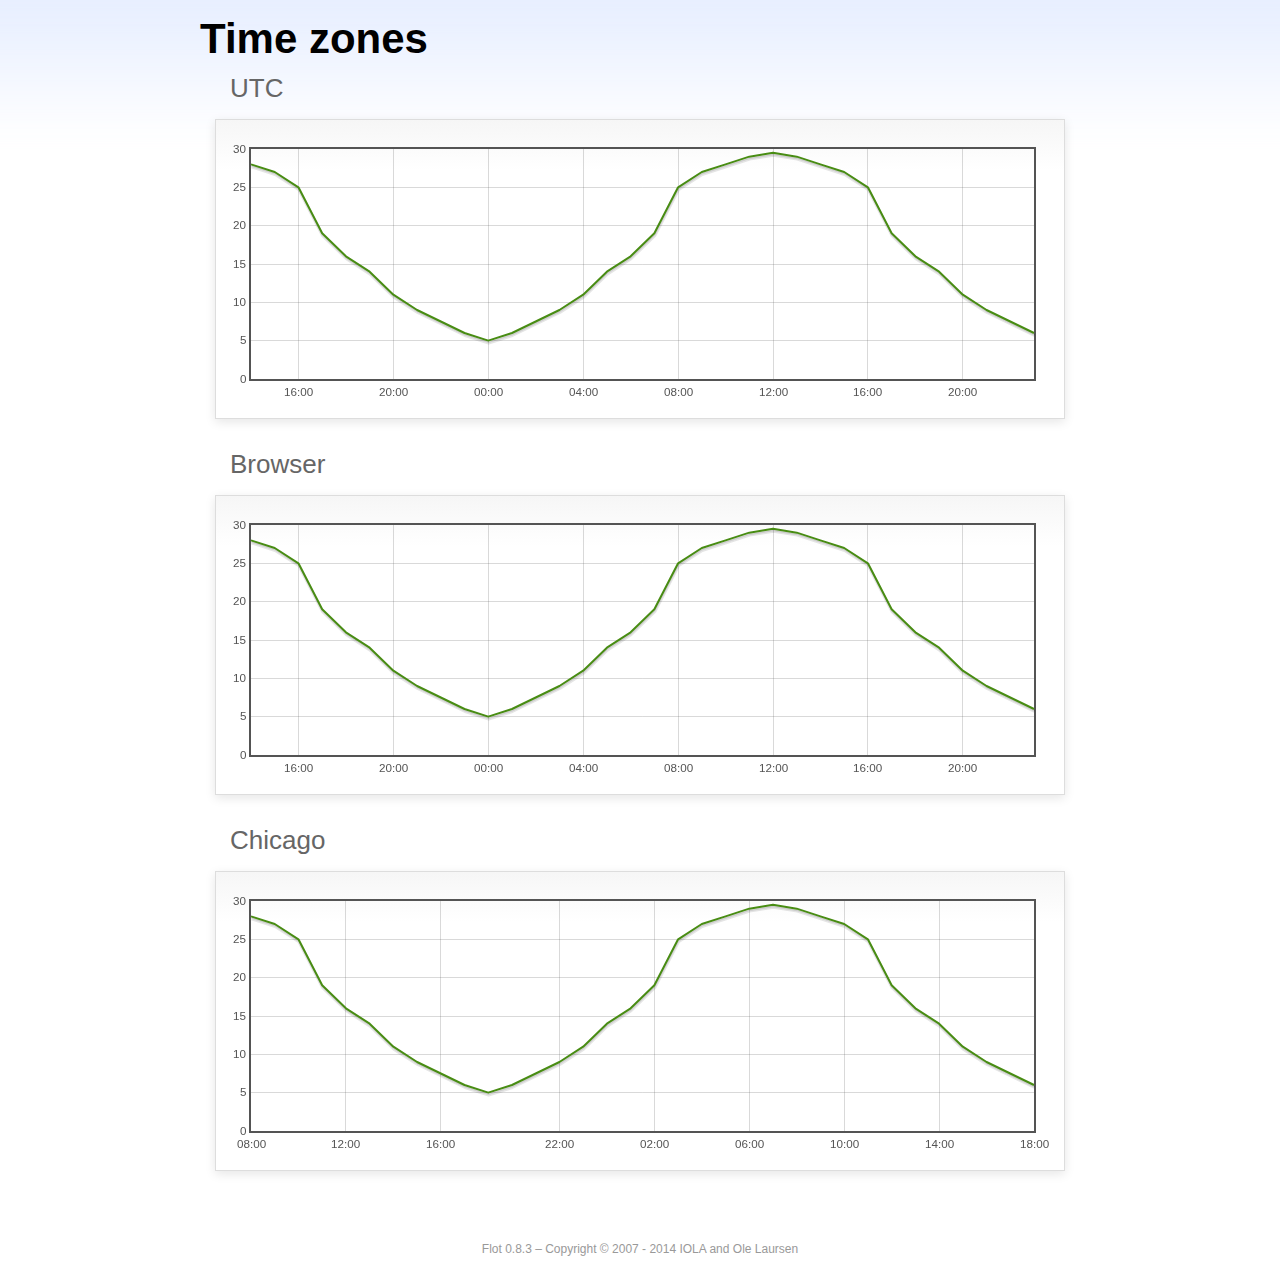
<file: assets/libs/flot/examples/axes-time-zones/index.html>
<!DOCTYPE html PUBLIC "-//W3C//DTD HTML 4.01//EN" "http://www.w3.org/TR/html4/strict.dtd">
<html>
<head>
	<meta http-equiv="Content-Type" content="text/html; charset=utf-8">
	<title>Flot Examples: Time zones</title>
	<link href="../examples.css" rel="stylesheet" type="text/css">
	<!--[if lte IE 8]><script language="javascript" type="text/javascript" src="../../excanvas.min.js"></script><![endif]-->
	<script language="javascript" type="text/javascript" src="../../jquery.js"></script>
	<script language="javascript" type="text/javascript" src="../../jquery.flot.js"></script>
	<script language="javascript" type="text/javascript" src="../../jquery.flot.time.js"></script>
	<script language="javascript" type="text/javascript" src="date.js"></script>
	<script type="text/javascript">

	$(function() {

		timezoneJS.timezone.zoneFileBasePath = "tz";
		timezoneJS.timezone.defaultZoneFile = [];
		timezoneJS.timezone.init({async: false});

		var d = [
			[Date.UTC(2011, 2, 12, 14, 0, 0), 28],
			[Date.UTC(2011, 2, 12, 15, 0, 0), 27],
			[Date.UTC(2011, 2, 12, 16, 0, 0), 25],
			[Date.UTC(2011, 2, 12, 17, 0, 0), 19],
			[Date.UTC(2011, 2, 12, 18, 0, 0), 16],
			[Date.UTC(2011, 2, 12, 19, 0, 0), 14],
			[Date.UTC(2011, 2, 12, 20, 0, 0), 11],
			[Date.UTC(2011, 2, 12, 21, 0, 0), 9],
			[Date.UTC(2011, 2, 12, 22, 0, 0), 7.5],
			[Date.UTC(2011, 2, 12, 23, 0, 0), 6],
			[Date.UTC(2011, 2, 13, 0, 0, 0), 5],
			[Date.UTC(2011, 2, 13, 1, 0, 0), 6],
			[Date.UTC(2011, 2, 13, 2, 0, 0), 7.5],
			[Date.UTC(2011, 2, 13, 3, 0, 0), 9],
			[Date.UTC(2011, 2, 13, 4, 0, 0), 11],
			[Date.UTC(2011, 2, 13, 5, 0, 0), 14],
			[Date.UTC(2011, 2, 13, 6, 0, 0), 16],
			[Date.UTC(2011, 2, 13, 7, 0, 0), 19],
			[Date.UTC(2011, 2, 13, 8, 0, 0), 25],
			[Date.UTC(2011, 2, 13, 9, 0, 0), 27],
			[Date.UTC(2011, 2, 13, 10, 0, 0), 28],
			[Date.UTC(2011, 2, 13, 11, 0, 0), 29],
			[Date.UTC(2011, 2, 13, 12, 0, 0), 29.5],
			[Date.UTC(2011, 2, 13, 13, 0, 0), 29],
			[Date.UTC(2011, 2, 13, 14, 0, 0), 28],
			[Date.UTC(2011, 2, 13, 15, 0, 0), 27],
			[Date.UTC(2011, 2, 13, 16, 0, 0), 25],
			[Date.UTC(2011, 2, 13, 17, 0, 0), 19],
			[Date.UTC(2011, 2, 13, 18, 0, 0), 16],
			[Date.UTC(2011, 2, 13, 19, 0, 0), 14],
			[Date.UTC(2011, 2, 13, 20, 0, 0), 11],
			[Date.UTC(2011, 2, 13, 21, 0, 0), 9],
			[Date.UTC(2011, 2, 13, 22, 0, 0), 7.5],
			[Date.UTC(2011, 2, 13, 23, 0, 0), 6]
		];

		var plot = $.plot("#placeholderUTC", [d], {
			xaxis: {
				mode: "time"
			}
		});

		var plot = $.plot("#placeholderLocal", [d], {
			xaxis: {
				mode: "time",
				timezone: "browser"
			}
		});

		var plot = $.plot("#placeholderChicago", [d], {
			xaxis: {
				mode: "time",
				timezone: "America/Chicago"
			}
		});

		// Add the Flot version string to the footer

		$("#footer").prepend("Flot " + $.plot.version + " &ndash; ");
	});

	</script>
</head>
<body>

	<div id="header">
		<h2>Time zones</h2>
	</div>

	<div id="content">

		<h3>UTC</h3>
		<div class="demo-container" style="height: 300px;">
			<div id="placeholderUTC" class="demo-placeholder"></div>
		</div>

		<h3>Browser</h3>
		<div class="demo-container" style="height: 300px;">
			<div id="placeholderLocal" class="demo-placeholder"></div>
		</div>

		<h3>Chicago</h3>
		<div class="demo-container" style="height: 300px;">
			<div id="placeholderChicago" class="demo-placeholder"></div>
		</div>

	</div>

	<div id="footer">
		Copyright &copy; 2007 - 2014 IOLA and Ole Laursen
	</div>

</body>
</html>
</file>
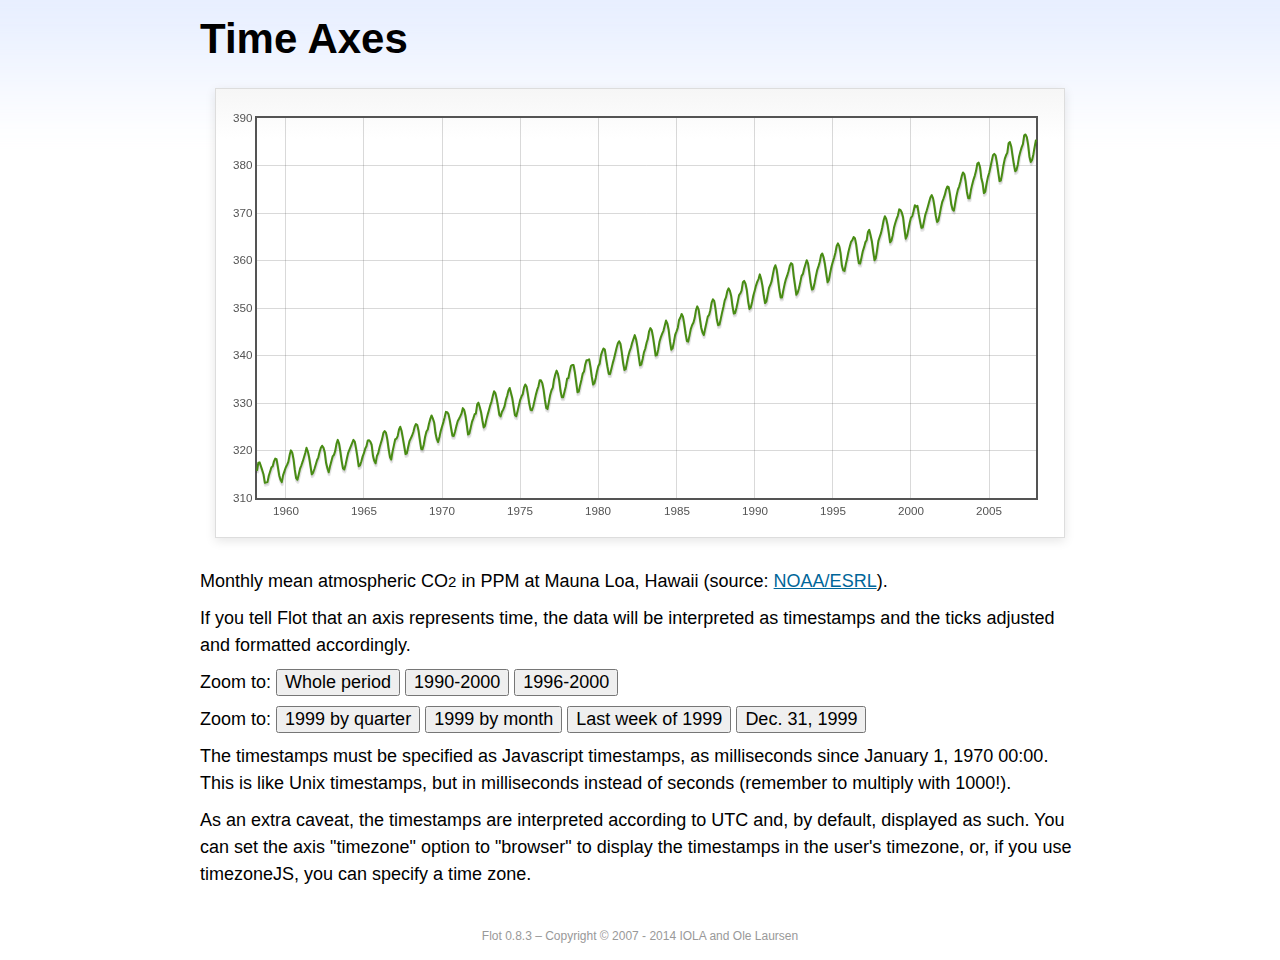
<file: assets/libs/flot/examples/axes-time/index.html>
<!DOCTYPE html PUBLIC "-//W3C//DTD HTML 4.01//EN" "http://www.w3.org/TR/html4/strict.dtd">
<html>
<head>
	<meta http-equiv="Content-Type" content="text/html; charset=utf-8">
	<title>Flot Examples: Time Axes</title>
	<link href="../examples.css" rel="stylesheet" type="text/css">
	<!--[if lte IE 8]><script language="javascript" type="text/javascript" src="../../excanvas.min.js"></script><![endif]-->
	<script language="javascript" type="text/javascript" src="../../jquery.js"></script>
	<script language="javascript" type="text/javascript" src="../../jquery.flot.js"></script>
	<script language="javascript" type="text/javascript" src="../../jquery.flot.time.js"></script>
	<script type="text/javascript">

	$(function() {

		var d = [[-373597200000, 315.71], [-370918800000, 317.45], [-368326800000, 317.50], [-363056400000, 315.86], [-360378000000, 314.93], [-357699600000, 313.19], [-352429200000, 313.34], [-349837200000, 314.67], [-347158800000, 315.58], [-344480400000, 316.47], [-342061200000, 316.65], [-339382800000, 317.71], [-336790800000, 318.29], [-334112400000, 318.16], [-331520400000, 316.55], [-328842000000, 314.80], [-326163600000, 313.84], [-323571600000, 313.34], [-320893200000, 314.81], [-318301200000, 315.59], [-315622800000, 316.43], [-312944400000, 316.97], [-310438800000, 317.58], [-307760400000, 319.03], [-305168400000, 320.03], [-302490000000, 319.59], [-299898000000, 318.18], [-297219600000, 315.91], [-294541200000, 314.16], [-291949200000, 313.83], [-289270800000, 315.00], [-286678800000, 316.19], [-284000400000, 316.89], [-281322000000, 317.70], [-278902800000, 318.54], [-276224400000, 319.48], [-273632400000, 320.58], [-270954000000, 319.78], [-268362000000, 318.58], [-265683600000, 316.79], [-263005200000, 314.99], [-260413200000, 315.31], [-257734800000, 316.10], [-255142800000, 317.01], [-252464400000, 317.94], [-249786000000, 318.56], [-247366800000, 319.69], [-244688400000, 320.58], [-242096400000, 321.01], [-239418000000, 320.61], [-236826000000, 319.61], [-234147600000, 317.40], [-231469200000, 316.26], [-228877200000, 315.42], [-226198800000, 316.69], [-223606800000, 317.69], [-220928400000, 318.74], [-218250000000, 319.08], [-215830800000, 319.86], [-213152400000, 321.39], [-210560400000, 322.24], [-207882000000, 321.47], [-205290000000, 319.74], [-202611600000, 317.77], [-199933200000, 316.21], [-197341200000, 315.99], [-194662800000, 317.07], [-192070800000, 318.36], [-189392400000, 319.57], [-178938000000, 322.23], [-176259600000, 321.89], [-173667600000, 320.44], [-170989200000, 318.70], [-168310800000, 316.70], [-165718800000, 316.87], [-163040400000, 317.68], [-160448400000, 318.71], [-157770000000, 319.44], [-155091600000, 320.44], [-152672400000, 320.89], [-149994000000, 322.13], [-147402000000, 322.16], [-144723600000, 321.87], [-142131600000, 321.21], [-139453200000, 318.87], [-136774800000, 317.81], [-134182800000, 317.30], [-131504400000, 318.87], [-128912400000, 319.42], [-126234000000, 320.62], [-123555600000, 321.59], [-121136400000, 322.39], [-118458000000, 323.70], [-115866000000, 324.07], [-113187600000, 323.75], [-110595600000, 322.40], [-107917200000, 320.37], [-105238800000, 318.64], [-102646800000, 318.10], [-99968400000, 319.79], [-97376400000, 321.03], [-94698000000, 322.33], [-92019600000, 322.50], [-89600400000, 323.04], [-86922000000, 324.42], [-84330000000, 325.00], [-81651600000, 324.09], [-79059600000, 322.55], [-76381200000, 320.92], [-73702800000, 319.26], [-71110800000, 319.39], [-68432400000, 320.72], [-65840400000, 321.96], [-63162000000, 322.57], [-60483600000, 323.15], [-57978000000, 323.89], [-55299600000, 325.02], [-52707600000, 325.57], [-50029200000, 325.36], [-47437200000, 324.14], [-44758800000, 322.11], [-42080400000, 320.33], [-39488400000, 320.25], [-36810000000, 321.32], [-34218000000, 322.90], [-31539600000, 324.00], [-28861200000, 324.42], [-26442000000, 325.64], [-23763600000, 326.66], [-21171600000, 327.38], [-18493200000, 326.70], [-15901200000, 325.89], [-13222800000, 323.67], [-10544400000, 322.38], [-7952400000, 321.78], [-5274000000, 322.85], [-2682000000, 324.12], [-3600000, 325.06], [2674800000, 325.98], [5094000000, 326.93], [7772400000, 328.13], [10364400000, 328.07], [13042800000, 327.66], [15634800000, 326.35], [18313200000, 324.69], [20991600000, 323.10], [23583600000, 323.07], [26262000000, 324.01], [28854000000, 325.13], [31532400000, 326.17], [34210800000, 326.68], [36630000000, 327.18], [39308400000, 327.78], [41900400000, 328.92], [44578800000, 328.57], [47170800000, 327.37], [49849200000, 325.43], [52527600000, 323.36], [55119600000, 323.56], [57798000000, 324.80], [60390000000, 326.01], [63068400000, 326.77], [65746800000, 327.63], [68252400000, 327.75], [70930800000, 329.72], [73522800000, 330.07], [76201200000, 329.09], [78793200000, 328.05], [81471600000, 326.32], [84150000000, 324.84], [86742000000, 325.20], [89420400000, 326.50], [92012400000, 327.55], [94690800000, 328.54], [97369200000, 329.56], [99788400000, 330.30], [102466800000, 331.50], [105058800000, 332.48], [107737200000, 332.07], [110329200000, 330.87], [113007600000, 329.31], [115686000000, 327.51], [118278000000, 327.18], [120956400000, 328.16], [123548400000, 328.64], [126226800000, 329.35], [128905200000, 330.71], [131324400000, 331.48], [134002800000, 332.65], [136594800000, 333.16], [139273200000, 332.06], [141865200000, 330.99], [144543600000, 329.17], [147222000000, 327.41], [149814000000, 327.20], [152492400000, 328.33], [155084400000, 329.50], [157762800000, 330.68], [160441200000, 331.41], [162860400000, 331.85], [165538800000, 333.29], [168130800000, 333.91], [170809200000, 333.40], [173401200000, 331.78], [176079600000, 329.88], [178758000000, 328.57], [181350000000, 328.46], [184028400000, 329.26], [189298800000, 331.71], [191977200000, 332.76], [194482800000, 333.48], [197161200000, 334.78], [199753200000, 334.78], [202431600000, 334.17], [205023600000, 332.78], [207702000000, 330.64], [210380400000, 328.95], [212972400000, 328.77], [215650800000, 330.23], [218242800000, 331.69], [220921200000, 332.70], [223599600000, 333.24], [226018800000, 334.96], [228697200000, 336.04], [231289200000, 336.82], [233967600000, 336.13], [236559600000, 334.73], [239238000000, 332.52], [241916400000, 331.19], [244508400000, 331.19], [247186800000, 332.35], [249778800000, 333.47], [252457200000, 335.11], [255135600000, 335.26], [257554800000, 336.60], [260233200000, 337.77], [262825200000, 338.00], [265503600000, 337.99], [268095600000, 336.48], [270774000000, 334.37], [273452400000, 332.27], [276044400000, 332.41], [278722800000, 333.76], [281314800000, 334.83], [283993200000, 336.21], [286671600000, 336.64], [289090800000, 338.12], [291769200000, 339.02], [294361200000, 339.02], [297039600000, 339.20], [299631600000, 337.58], [302310000000, 335.55], [304988400000, 333.89], [307580400000, 334.14], [310258800000, 335.26], [312850800000, 336.71], [315529200000, 337.81], [318207600000, 338.29], [320713200000, 340.04], [323391600000, 340.86], [325980000000, 341.47], [328658400000, 341.26], [331250400000, 339.29], [333928800000, 337.60], [336607200000, 336.12], [339202800000, 336.08], [341881200000, 337.22], [344473200000, 338.34], [347151600000, 339.36], [349830000000, 340.51], [352249200000, 341.57], [354924000000, 342.56], [357516000000, 343.01], [360194400000, 342.47], [362786400000, 340.71], [365464800000, 338.52], [368143200000, 336.96], [370738800000, 337.13], [373417200000, 338.58], [376009200000, 339.89], [378687600000, 340.93], [381366000000, 341.69], [383785200000, 342.69], [389052000000, 344.30], [391730400000, 343.43], [394322400000, 341.88], [397000800000, 339.89], [399679200000, 337.95], [402274800000, 338.10], [404953200000, 339.27], [407545200000, 340.67], [410223600000, 341.42], [412902000000, 342.68], [415321200000, 343.46], [417996000000, 345.10], [420588000000, 345.76], [423266400000, 345.36], [425858400000, 343.91], [428536800000, 342.05], [431215200000, 340.00], [433810800000, 340.12], [436489200000, 341.33], [439081200000, 342.94], [441759600000, 343.87], [444438000000, 344.60], [446943600000, 345.20], [452210400000, 347.36], [454888800000, 346.74], [457480800000, 345.41], [460159200000, 343.01], [462837600000, 341.23], [465433200000, 341.52], [468111600000, 342.86], [470703600000, 344.41], [473382000000, 345.09], [476060400000, 345.89], [478479600000, 347.49], [481154400000, 348.00], [483746400000, 348.75], [486424800000, 348.19], [489016800000, 346.54], [491695200000, 344.63], [494373600000, 343.03], [496969200000, 342.92], [499647600000, 344.24], [502239600000, 345.62], [504918000000, 346.43], [507596400000, 346.94], [510015600000, 347.88], [512690400000, 349.57], [515282400000, 350.35], [517960800000, 349.72], [520552800000, 347.78], [523231200000, 345.86], [525909600000, 344.84], [528505200000, 344.32], [531183600000, 345.67], [533775600000, 346.88], [536454000000, 348.19], [539132400000, 348.55], [541551600000, 349.52], [544226400000, 351.12], [546818400000, 351.84], [549496800000, 351.49], [552088800000, 349.82], [554767200000, 347.63], [557445600000, 346.38], [560041200000, 346.49], [562719600000, 347.75], [565311600000, 349.03], [567990000000, 350.20], [570668400000, 351.61], [573174000000, 352.22], [575848800000, 353.53], [578440800000, 354.14], [581119200000, 353.62], [583711200000, 352.53], [586389600000, 350.41], [589068000000, 348.84], [591663600000, 348.94], [594342000000, 350.04], [596934000000, 351.29], [599612400000, 352.72], [602290800000, 353.10], [604710000000, 353.65], [607384800000, 355.43], [609976800000, 355.70], [612655200000, 355.11], [615247200000, 353.79], [617925600000, 351.42], [620604000000, 349.81], [623199600000, 350.11], [625878000000, 351.26], [628470000000, 352.63], [631148400000, 353.64], [633826800000, 354.72], [636246000000, 355.49], [638920800000, 356.09], [641512800000, 357.08], [644191200000, 356.11], [646783200000, 354.70], [649461600000, 352.68], [652140000000, 351.05], [654735600000, 351.36], [657414000000, 352.81], [660006000000, 354.22], [662684400000, 354.85], [665362800000, 355.66], [667782000000, 357.04], [670456800000, 358.40], [673048800000, 359.00], [675727200000, 357.99], [678319200000, 356.00], [680997600000, 353.78], [683676000000, 352.20], [686271600000, 352.22], [688950000000, 353.70], [691542000000, 354.98], [694220400000, 356.09], [696898800000, 356.85], [699404400000, 357.73], [702079200000, 358.91], [704671200000, 359.45], [707349600000, 359.19], [709941600000, 356.72], [712620000000, 354.79], [715298400000, 352.79], [717894000000, 353.20], [720572400000, 354.15], [723164400000, 355.39], [725842800000, 356.77], [728521200000, 357.17], [730940400000, 358.26], [733615200000, 359.16], [736207200000, 360.07], [738885600000, 359.41], [741477600000, 357.44], [744156000000, 355.30], [746834400000, 353.87], [749430000000, 354.04], [752108400000, 355.27], [754700400000, 356.70], [757378800000, 358.00], [760057200000, 358.81], [762476400000, 359.68], [765151200000, 361.13], [767743200000, 361.48], [770421600000, 360.60], [773013600000, 359.20], [775692000000, 357.23], [778370400000, 355.42], [780966000000, 355.89], [783644400000, 357.41], [786236400000, 358.74], [788914800000, 359.73], [791593200000, 360.61], [794012400000, 361.58], [796687200000, 363.05], [799279200000, 363.62], [801957600000, 363.03], [804549600000, 361.55], [807228000000, 358.94], [809906400000, 357.93], [812502000000, 357.80], [815180400000, 359.22], [817772400000, 360.44], [820450800000, 361.83], [823129200000, 362.95], [825634800000, 363.91], [828309600000, 364.28], [830901600000, 364.94], [833580000000, 364.70], [836172000000, 363.31], [838850400000, 361.15], [841528800000, 359.40], [844120800000, 359.34], [846802800000, 360.62], [849394800000, 361.96], [852073200000, 362.81], [854751600000, 363.87], [857170800000, 364.25], [859845600000, 366.02], [862437600000, 366.46], [865116000000, 365.32], [867708000000, 364.07], [870386400000, 361.95], [873064800000, 360.06], [875656800000, 360.49], [878338800000, 362.19], [880930800000, 364.12], [883609200000, 364.99], [886287600000, 365.82], [888706800000, 366.95], [891381600000, 368.42], [893973600000, 369.33], [896652000000, 368.78], [899244000000, 367.59], [901922400000, 365.84], [904600800000, 363.83], [907192800000, 364.18], [909874800000, 365.34], [912466800000, 366.93], [915145200000, 367.94], [917823600000, 368.82], [920242800000, 369.46], [922917600000, 370.77], [925509600000, 370.66], [928188000000, 370.10], [930780000000, 369.08], [933458400000, 366.66], [936136800000, 364.60], [938728800000, 365.17], [941410800000, 366.51], [944002800000, 367.89], [946681200000, 369.04], [949359600000, 369.35], [951865200000, 370.38], [954540000000, 371.63], [957132000000, 371.32], [959810400000, 371.53], [962402400000, 369.75], [965080800000, 368.23], [967759200000, 366.87], [970351200000, 366.94], [973033200000, 368.27], [975625200000, 369.64], [978303600000, 370.46], [980982000000, 371.44], [983401200000, 372.37], [986076000000, 373.33], [988668000000, 373.77], [991346400000, 373.09], [993938400000, 371.51], [996616800000, 369.55], [999295200000, 368.12], [1001887200000, 368.38], [1004569200000, 369.66], [1007161200000, 371.11], [1009839600000, 372.36], [1012518000000, 373.09], [1014937200000, 373.81], [1017612000000, 374.93], [1020204000000, 375.58], [1022882400000, 375.44], [1025474400000, 373.86], [1028152800000, 371.77], [1030831200000, 370.73], [1033423200000, 370.50], [1036105200000, 372.18], [1038697200000, 373.70], [1041375600000, 374.92], [1044054000000, 375.62], [1046473200000, 376.51], [1049148000000, 377.75], [1051740000000, 378.54], [1054418400000, 378.20], [1057010400000, 376.68], [1059688800000, 374.43], [1062367200000, 373.11], [1064959200000, 373.10], [1067641200000, 374.77], [1070233200000, 375.97], [1072911600000, 377.03], [1075590000000, 377.87], [1078095600000, 378.88], [1080770400000, 380.42], [1083362400000, 380.62], [1086040800000, 379.70], [1088632800000, 377.43], [1091311200000, 376.32], [1093989600000, 374.19], [1096581600000, 374.47], [1099263600000, 376.15], [1101855600000, 377.51], [1104534000000, 378.43], [1107212400000, 379.70], [1109631600000, 380.92], [1112306400000, 382.18], [1114898400000, 382.45], [1117576800000, 382.14], [1120168800000, 380.60], [1122847200000, 378.64], [1125525600000, 376.73], [1128117600000, 376.84], [1130799600000, 378.29], [1133391600000, 380.06], [1136070000000, 381.40], [1138748400000, 382.20], [1141167600000, 382.66], [1143842400000, 384.69], [1146434400000, 384.94], [1149112800000, 384.01], [1151704800000, 382.14], [1154383200000, 380.31], [1157061600000, 378.81], [1159653600000, 379.03], [1162335600000, 380.17], [1164927600000, 381.85], [1167606000000, 382.94], [1170284400000, 383.86], [1172703600000, 384.49], [1175378400000, 386.37], [1177970400000, 386.54], [1180648800000, 385.98], [1183240800000, 384.36], [1185919200000, 381.85], [1188597600000, 380.74], [1191189600000, 381.15], [1193871600000, 382.38], [1196463600000, 383.94], [1199142000000, 385.44]]; 

		$.plot("#placeholder", [d], {
			xaxis: { mode: "time" }
		});

		$("#whole").click(function () {
			$.plot("#placeholder", [d], {
				xaxis: { mode: "time" }
			});
		});

		$("#nineties").click(function () {
			$.plot("#placeholder", [d], {
				xaxis: {
					mode: "time",
					min: (new Date(1990, 0, 1)).getTime(),
					max: (new Date(2000, 0, 1)).getTime()
				}
			});
		});

		$("#latenineties").click(function () {
			$.plot("#placeholder", [d], {
				xaxis: {
					mode: "time",
					minTickSize: [1, "year"],
					min: (new Date(1996, 0, 1)).getTime(),
					max: (new Date(2000, 0, 1)).getTime()
				}
			});
		});

		$("#ninetyninequarters").click(function () {
			$.plot("#placeholder", [d], {
				xaxis: {
					mode: "time",
					minTickSize: [1, "quarter"],
					min: (new Date(1999, 0, 1)).getTime(),
					max: (new Date(2000, 0, 1)).getTime()
				}
			});
		});

		$("#ninetynine").click(function () {
			$.plot("#placeholder", [d], {
				xaxis: {
					mode: "time",
					minTickSize: [1, "month"],
					min: (new Date(1999, 0, 1)).getTime(),
					max: (new Date(2000, 0, 1)).getTime()
				}
			});
		});

		$("#lastweekninetynine").click(function () {
			$.plot("#placeholder", [d], {
				xaxis: {
					mode: "time",
					minTickSize: [1, "day"],
					min: (new Date(1999, 11, 25)).getTime(),
					max: (new Date(2000, 0, 1)).getTime(),
					timeformat: "%a"
				}
			});
		});

		$("#lastdayninetynine").click(function () {
			$.plot("#placeholder", [d], {
				xaxis: {
					mode: "time",
					minTickSize: [1, "hour"],
					min: (new Date(1999, 11, 31)).getTime(),
					max: (new Date(2000, 0, 1)).getTime(),
					twelveHourClock: true
				}
			});
		});

		// Add the Flot version string to the footer

		$("#footer").prepend("Flot " + $.plot.version + " &ndash; ");
	});

	</script>
</head>
<body>

	<div id="header">
		<h2>Time Axes</h2>
	</div>

	<div id="content">

		<div class="demo-container">
			<div id="placeholder" class="demo-placeholder"></div>
		</div>

		<p>Monthly mean atmospheric CO<sub>2</sub> in PPM at Mauna Loa, Hawaii (source: <a href="http://www.esrl.noaa.gov/gmd/ccgg/trends/">NOAA/ESRL</a>).</p>

		<p>If you tell Flot that an axis represents time, the data will be interpreted as timestamps and the ticks adjusted and formatted accordingly.</p>

		<p>Zoom to: <button id="whole">Whole period</button>
		<button id="nineties">1990-2000</button>
		<button id="latenineties">1996-2000</button></p>

		<p>Zoom to: <button id="ninetyninequarters">1999 by quarter</button>
		<button id="ninetynine">1999 by month</button>
		<button id="lastweekninetynine">Last week of 1999</button>
		<button id="lastdayninetynine">Dec. 31, 1999</button></p>

		<p>The timestamps must be specified as Javascript timestamps, as milliseconds since January 1, 1970 00:00. This is like Unix timestamps, but in milliseconds instead of seconds (remember to multiply with 1000!).</p>

		<p>As an extra caveat, the timestamps are interpreted according to UTC and, by default, displayed as such. You can set the axis "timezone" option to "browser" to display the timestamps in the user's timezone, or, if you use timezoneJS, you can specify a time zone.</p>

	</div>

	<div id="footer">
		Copyright &copy; 2007 - 2014 IOLA and Ole Laursen
	</div>

</body>
</html>
</file>
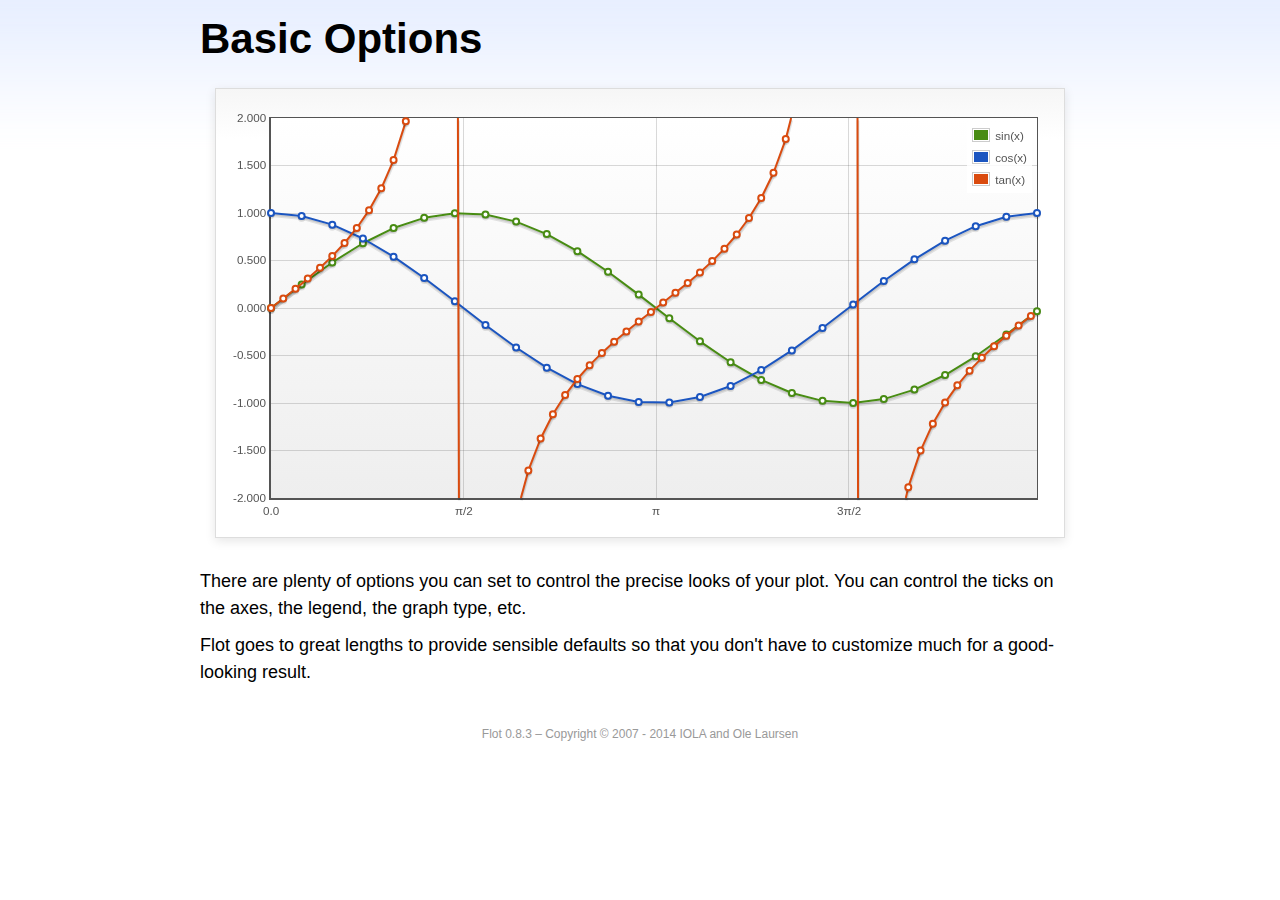
<file: assets/libs/flot/examples/basic-options/index.html>
<!DOCTYPE html PUBLIC "-//W3C//DTD HTML 4.01//EN" "http://www.w3.org/TR/html4/strict.dtd">
<html>
<head>
	<meta http-equiv="Content-Type" content="text/html; charset=utf-8">
	<title>Flot Examples: Basic Options</title>
	<link href="../examples.css" rel="stylesheet" type="text/css">
	<!--[if lte IE 8]><script language="javascript" type="text/javascript" src="../../excanvas.min.js"></script><![endif]-->
	<script language="javascript" type="text/javascript" src="../../jquery.js"></script>
	<script language="javascript" type="text/javascript" src="../../jquery.flot.js"></script>
	<script type="text/javascript">

	$(function () {

		var d1 = [];
		for (var i = 0; i < Math.PI * 2; i += 0.25) {
			d1.push([i, Math.sin(i)]);
		}

		var d2 = [];
		for (var i = 0; i < Math.PI * 2; i += 0.25) {
			d2.push([i, Math.cos(i)]);
		}

		var d3 = [];
		for (var i = 0; i < Math.PI * 2; i += 0.1) {
			d3.push([i, Math.tan(i)]);
		}

		$.plot("#placeholder", [
			{ label: "sin(x)", data: d1 },
			{ label: "cos(x)", data: d2 },
			{ label: "tan(x)", data: d3 }
		], {
			series: {
				lines: { show: true },
				points: { show: true }
			},
			xaxis: {
				ticks: [
					0, [ Math.PI/2, "\u03c0/2" ], [ Math.PI, "\u03c0" ],
					[ Math.PI * 3/2, "3\u03c0/2" ], [ Math.PI * 2, "2\u03c0" ]
				]
			},
			yaxis: {
				ticks: 10,
				min: -2,
				max: 2,
				tickDecimals: 3
			},
			grid: {
				backgroundColor: { colors: [ "#fff", "#eee" ] },
				borderWidth: {
					top: 1,
					right: 1,
					bottom: 2,
					left: 2
				}
			}
		});

		// Add the Flot version string to the footer

		$("#footer").prepend("Flot " + $.plot.version + " &ndash; ");
	});

	</script>
</head>
<body>

	<div id="header">
		<h2>Basic Options</h2>
	</div>

	<div id="content">

		<div class="demo-container">
			<div id="placeholder" class="demo-placeholder"></div>
		</div>

		<p>There are plenty of options you can set to control the precise looks of your plot. You can control the ticks on the axes, the legend, the graph type, etc.</p>

		<p>Flot goes to great lengths to provide sensible defaults so that you don't have to customize much for a good-looking result.</p>

	</div>

	<div id="footer">
		Copyright &copy; 2007 - 2014 IOLA and Ole Laursen
	</div>

</body>
</html>
</file>
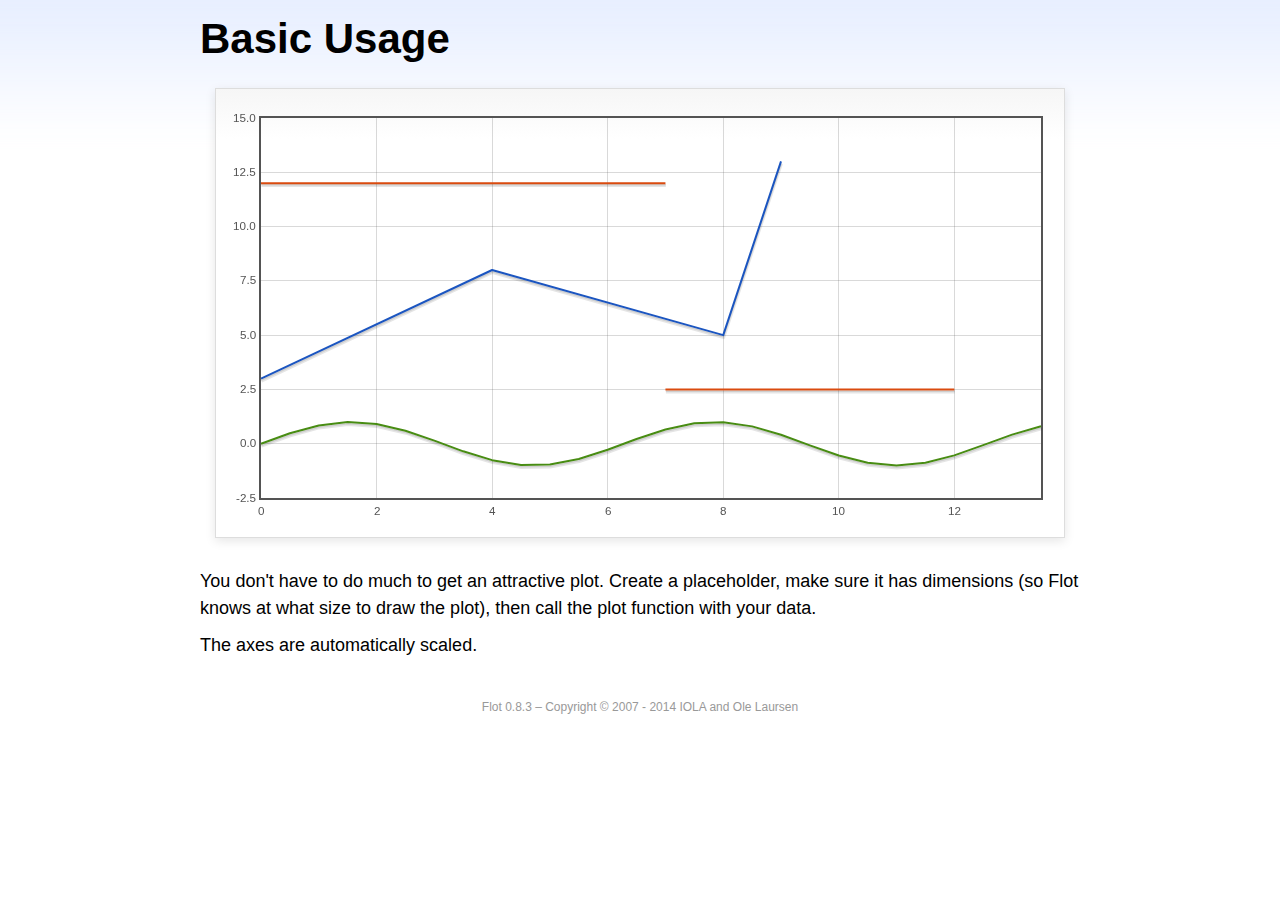
<file: assets/libs/flot/examples/basic-usage/index.html>
<!DOCTYPE html PUBLIC "-//W3C//DTD HTML 4.01//EN" "http://www.w3.org/TR/html4/strict.dtd">
<html>
<head>
	<meta http-equiv="Content-Type" content="text/html; charset=utf-8">
	<title>Flot Examples: Basic Usage</title>
	<link href="../examples.css" rel="stylesheet" type="text/css">
	<!--[if lte IE 8]><script language="javascript" type="text/javascript" src="../../excanvas.min.js"></script><![endif]-->
	<script language="javascript" type="text/javascript" src="../../jquery.js"></script>
	<script language="javascript" type="text/javascript" src="../../jquery.flot.js"></script>
	<script type="text/javascript">

	$(function() {

		var d1 = [];
		for (var i = 0; i < 14; i += 0.5) {
			d1.push([i, Math.sin(i)]);
		}

		var d2 = [[0, 3], [4, 8], [8, 5], [9, 13]];

		// A null signifies separate line segments

		var d3 = [[0, 12], [7, 12], null, [7, 2.5], [12, 2.5]];

		$.plot("#placeholder", [ d1, d2, d3 ]);

		// Add the Flot version string to the footer

		$("#footer").prepend("Flot " + $.plot.version + " &ndash; ");
	});

	</script>
</head>
<body>

	<div id="header">
		<h2>Basic Usage</h2>
	</div>

	<div id="content">

		<div class="demo-container">
			<div id="placeholder" class="demo-placeholder"></div>
		</div>

		<p>You don't have to do much to get an attractive plot.  Create a placeholder, make sure it has dimensions (so Flot knows at what size to draw the plot), then call the plot function with your data.</p>

		<p>The axes are automatically scaled.</p>

	</div>

	<div id="footer">
		Copyright &copy; 2007 - 2014 IOLA and Ole Laursen
	</div>

</body>
</html>
</file>
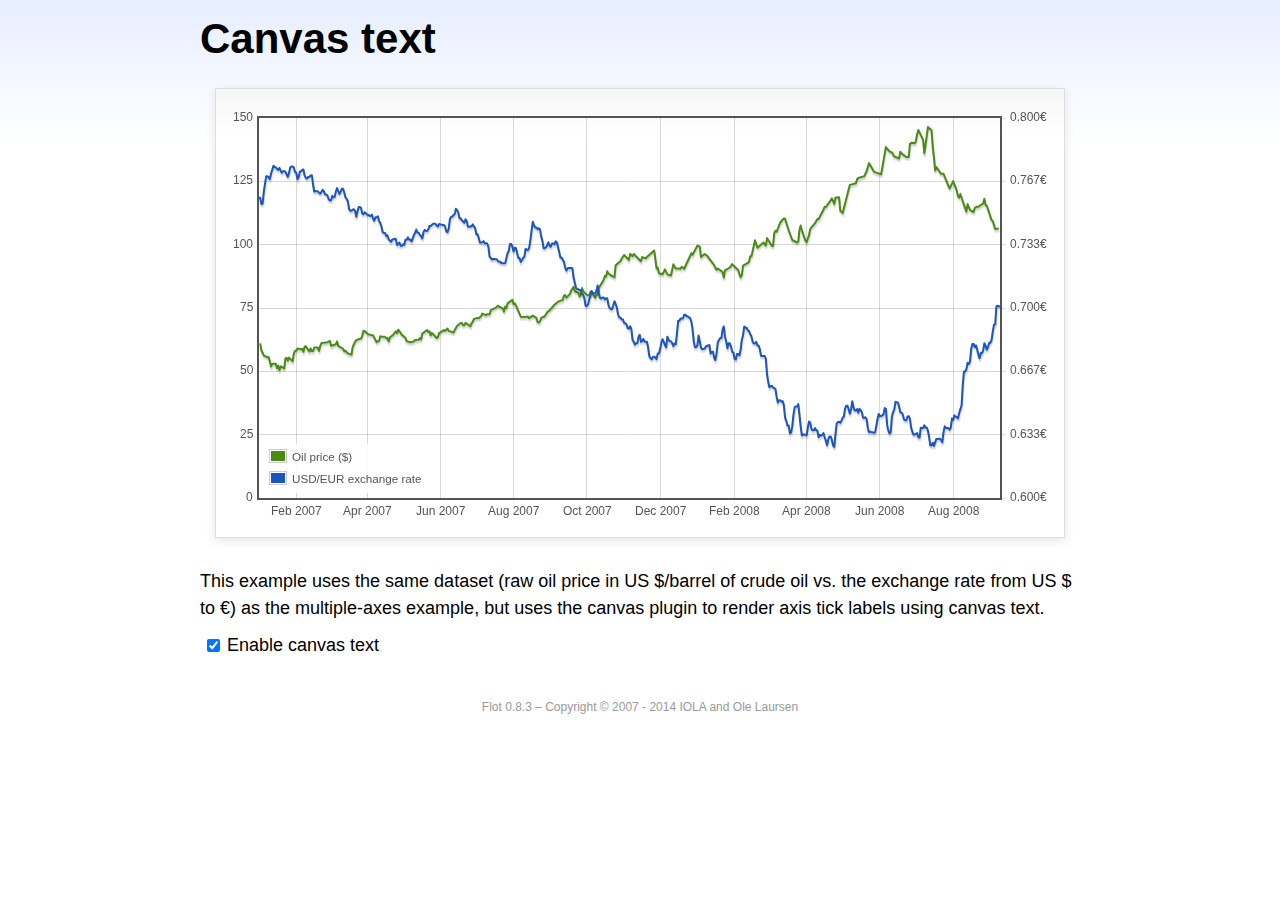
<file: assets/libs/flot/examples/canvas/index.html>
<!DOCTYPE html PUBLIC "-//W3C//DTD HTML 4.01//EN" "http://www.w3.org/TR/html4/strict.dtd">
<html>
<head>
	<meta http-equiv="Content-Type" content="text/html; charset=utf-8">
	<title>Flot Examples: Canvas text</title>
	<link href="../examples.css" rel="stylesheet" type="text/css">
	<!--[if lte IE 8]><script language="javascript" type="text/javascript" src="../../excanvas.min.js"></script><![endif]-->
	<script language="javascript" type="text/javascript" src="../../jquery.js"></script>
	<script language="javascript" type="text/javascript" src="../../jquery.flot.js"></script>
	<script language="javascript" type="text/javascript" src="../../jquery.flot.time.js"></script>
	<script language="javascript" type="text/javascript" src="../../jquery.flot.canvas.js"></script>
	<script type="text/javascript">

	$(function() {

		var oilPrices = [[1167692400000,61.05], [1167778800000,58.32], [1167865200000,57.35], [1167951600000,56.31], [1168210800000,55.55], [1168297200000,55.64], [1168383600000,54.02], [1168470000000,51.88], [1168556400000,52.99], [1168815600000,52.99], [1168902000000,51.21], [1168988400000,52.24], [1169074800000,50.48], [1169161200000,51.99], [1169420400000,51.13], [1169506800000,55.04], [1169593200000,55.37], [1169679600000,54.23], [1169766000000,55.42], [1170025200000,54.01], [1170111600000,56.97], [1170198000000,58.14], [1170284400000,58.14], [1170370800000,59.02], [1170630000000,58.74], [1170716400000,58.88], [1170802800000,57.71], [1170889200000,59.71], [1170975600000,59.89], [1171234800000,57.81], [1171321200000,59.06], [1171407600000,58.00], [1171494000000,57.99], [1171580400000,59.39], [1171839600000,59.39], [1171926000000,58.07], [1172012400000,60.07], [1172098800000,61.14], [1172444400000,61.39], [1172530800000,61.46], [1172617200000,61.79], [1172703600000,62.00], [1172790000000,60.07], [1173135600000,60.69], [1173222000000,61.82], [1173308400000,60.05], [1173654000000,58.91], [1173740400000,57.93], [1173826800000,58.16], [1173913200000,57.55], [1173999600000,57.11], [1174258800000,56.59], [1174345200000,59.61], [1174518000000,61.69], [1174604400000,62.28], [1174860000000,62.91], [1174946400000,62.93], [1175032800000,64.03], [1175119200000,66.03], [1175205600000,65.87], [1175464800000,64.64], [1175637600000,64.38], [1175724000000,64.28], [1175810400000,64.28], [1176069600000,61.51], [1176156000000,61.89], [1176242400000,62.01], [1176328800000,63.85], [1176415200000,63.63], [1176674400000,63.61], [1176760800000,63.10], [1176847200000,63.13], [1176933600000,61.83], [1177020000000,63.38], [1177279200000,64.58], [1177452000000,65.84], [1177538400000,65.06], [1177624800000,66.46], [1177884000000,64.40], [1178056800000,63.68], [1178143200000,63.19], [1178229600000,61.93], [1178488800000,61.47], [1178575200000,61.55], [1178748000000,61.81], [1178834400000,62.37], [1179093600000,62.46], [1179180000000,63.17], [1179266400000,62.55], [1179352800000,64.94], [1179698400000,66.27], [1179784800000,65.50], [1179871200000,65.77], [1179957600000,64.18], [1180044000000,65.20], [1180389600000,63.15], [1180476000000,63.49], [1180562400000,65.08], [1180908000000,66.30], [1180994400000,65.96], [1181167200000,66.93], [1181253600000,65.98], [1181599200000,65.35], [1181685600000,66.26], [1181858400000,68.00], [1182117600000,69.09], [1182204000000,69.10], [1182290400000,68.19], [1182376800000,68.19], [1182463200000,69.14], [1182722400000,68.19], [1182808800000,67.77], [1182895200000,68.97], [1182981600000,69.57], [1183068000000,70.68], [1183327200000,71.09], [1183413600000,70.92], [1183586400000,71.81], [1183672800000,72.81], [1183932000000,72.19], [1184018400000,72.56], [1184191200000,72.50], [1184277600000,74.15], [1184623200000,75.05], [1184796000000,75.92], [1184882400000,75.57], [1185141600000,74.89], [1185228000000,73.56], [1185314400000,75.57], [1185400800000,74.95], [1185487200000,76.83], [1185832800000,78.21], [1185919200000,76.53], [1186005600000,76.86], [1186092000000,76.00], [1186437600000,71.59], [1186696800000,71.47], [1186956000000,71.62], [1187042400000,71.00], [1187301600000,71.98], [1187560800000,71.12], [1187647200000,69.47], [1187733600000,69.26], [1187820000000,69.83], [1187906400000,71.09], [1188165600000,71.73], [1188338400000,73.36], [1188511200000,74.04], [1188856800000,76.30], [1189116000000,77.49], [1189461600000,78.23], [1189548000000,79.91], [1189634400000,80.09], [1189720800000,79.10], [1189980000000,80.57], [1190066400000,81.93], [1190239200000,83.32], [1190325600000,81.62], [1190584800000,80.95], [1190671200000,79.53], [1190757600000,80.30], [1190844000000,82.88], [1190930400000,81.66], [1191189600000,80.24], [1191276000000,80.05], [1191362400000,79.94], [1191448800000,81.44], [1191535200000,81.22], [1191794400000,79.02], [1191880800000,80.26], [1191967200000,80.30], [1192053600000,83.08], [1192140000000,83.69], [1192399200000,86.13], [1192485600000,87.61], [1192572000000,87.40], [1192658400000,89.47], [1192744800000,88.60], [1193004000000,87.56], [1193090400000,87.56], [1193176800000,87.10], [1193263200000,91.86], [1193612400000,93.53], [1193698800000,94.53], [1193871600000,95.93], [1194217200000,93.98], [1194303600000,96.37], [1194476400000,95.46], [1194562800000,96.32], [1195081200000,93.43], [1195167600000,95.10], [1195426800000,94.64], [1195513200000,95.10], [1196031600000,97.70], [1196118000000,94.42], [1196204400000,90.62], [1196290800000,91.01], [1196377200000,88.71], [1196636400000,88.32], [1196809200000,90.23], [1196982000000,88.28], [1197241200000,87.86], [1197327600000,90.02], [1197414000000,92.25], [1197586800000,90.63], [1197846000000,90.63], [1197932400000,90.49], [1198018800000,91.24], [1198105200000,91.06], [1198191600000,90.49], [1198710000000,96.62], [1198796400000,96.00], [1199142000000,99.62], [1199314800000,99.18], [1199401200000,95.09], [1199660400000,96.33], [1199833200000,95.67], [1200351600000,91.90], [1200438000000,90.84], [1200524400000,90.13], [1200610800000,90.57], [1200956400000,89.21], [1201042800000,86.99], [1201129200000,89.85], [1201474800000,90.99], [1201561200000,91.64], [1201647600000,92.33], [1201734000000,91.75], [1202079600000,90.02], [1202166000000,88.41], [1202252400000,87.14], [1202338800000,88.11], [1202425200000,91.77], [1202770800000,92.78], [1202857200000,93.27], [1202943600000,95.46], [1203030000000,95.46], [1203289200000,101.74], [1203462000000,98.81], [1203894000000,100.88], [1204066800000,99.64], [1204153200000,102.59], [1204239600000,101.84], [1204498800000,99.52], [1204585200000,99.52], [1204671600000,104.52], [1204758000000,105.47], [1204844400000,105.15], [1205103600000,108.75], [1205276400000,109.92], [1205362800000,110.33], [1205449200000,110.21], [1205708400000,105.68], [1205967600000,101.84], [1206313200000,100.86], [1206399600000,101.22], [1206486000000,105.90], [1206572400000,107.58], [1206658800000,105.62], [1206914400000,101.58], [1207000800000,100.98], [1207173600000,103.83], [1207260000000,106.23], [1207605600000,108.50], [1207778400000,110.11], [1207864800000,110.14], [1208210400000,113.79], [1208296800000,114.93], [1208383200000,114.86], [1208728800000,117.48], [1208815200000,118.30], [1208988000000,116.06], [1209074400000,118.52], [1209333600000,118.75], [1209420000000,113.46], [1209592800000,112.52], [1210024800000,121.84], [1210111200000,123.53], [1210197600000,123.69], [1210543200000,124.23], [1210629600000,125.80], [1210716000000,126.29], [1211148000000,127.05], [1211320800000,129.07], [1211493600000,132.19], [1211839200000,128.85], [1212357600000,127.76], [1212703200000,138.54], [1212962400000,136.80], [1213135200000,136.38], [1213308000000,134.86], [1213653600000,134.01], [1213740000000,136.68], [1213912800000,135.65], [1214172000000,134.62], [1214258400000,134.62], [1214344800000,134.62], [1214431200000,139.64], [1214517600000,140.21], [1214776800000,140.00], [1214863200000,140.97], [1214949600000,143.57], [1215036000000,145.29], [1215381600000,141.37], [1215468000000,136.04], [1215727200000,146.40], [1215986400000,145.18], [1216072800000,138.74], [1216159200000,134.60], [1216245600000,129.29], [1216332000000,130.65], [1216677600000,127.95], [1216850400000,127.95], [1217282400000,122.19], [1217455200000,124.08], [1217541600000,125.10], [1217800800000,121.41], [1217887200000,119.17], [1217973600000,118.58], [1218060000000,120.02], [1218405600000,114.45], [1218492000000,113.01], [1218578400000,116.00], [1218751200000,113.77], [1219010400000,112.87], [1219096800000,114.53], [1219269600000,114.98], [1219356000000,114.98], [1219701600000,116.27], [1219788000000,118.15], [1219874400000,115.59], [1219960800000,115.46], [1220306400000,109.71], [1220392800000,109.35], [1220565600000,106.23], [1220824800000,106.34]];

		var exchangeRates = [[1167606000000,0.7580], [1167692400000,0.7580], [1167778800000,0.75470], [1167865200000,0.75490], [1167951600000,0.76130], [1168038000000,0.76550], [1168124400000,0.76930], [1168210800000,0.76940], [1168297200000,0.76880], [1168383600000,0.76780], [1168470000000,0.77080], [1168556400000,0.77270], [1168642800000,0.77490], [1168729200000,0.77410], [1168815600000,0.77410], [1168902000000,0.77320], [1168988400000,0.77270], [1169074800000,0.77370], [1169161200000,0.77240], [1169247600000,0.77120], [1169334000000,0.7720], [1169420400000,0.77210], [1169506800000,0.77170], [1169593200000,0.77040], [1169679600000,0.7690], [1169766000000,0.77110], [1169852400000,0.7740], [1169938800000,0.77450], [1170025200000,0.77450], [1170111600000,0.7740], [1170198000000,0.77160], [1170284400000,0.77130], [1170370800000,0.76780], [1170457200000,0.76880], [1170543600000,0.77180], [1170630000000,0.77180], [1170716400000,0.77280], [1170802800000,0.77290], [1170889200000,0.76980], [1170975600000,0.76850], [1171062000000,0.76810], [1171148400000,0.7690], [1171234800000,0.7690], [1171321200000,0.76980], [1171407600000,0.76990], [1171494000000,0.76510], [1171580400000,0.76130], [1171666800000,0.76160], [1171753200000,0.76140], [1171839600000,0.76140], [1171926000000,0.76070], [1172012400000,0.76020], [1172098800000,0.76110], [1172185200000,0.76220], [1172271600000,0.76150], [1172358000000,0.75980], [1172444400000,0.75980], [1172530800000,0.75920], [1172617200000,0.75730], [1172703600000,0.75660], [1172790000000,0.75670], [1172876400000,0.75910], [1172962800000,0.75820], [1173049200000,0.75850], [1173135600000,0.76130], [1173222000000,0.76310], [1173308400000,0.76150], [1173394800000,0.760], [1173481200000,0.76130], [1173567600000,0.76270], [1173654000000,0.76270], [1173740400000,0.76080], [1173826800000,0.75830], [1173913200000,0.75750], [1173999600000,0.75620], [1174086000000,0.7520], [1174172400000,0.75120], [1174258800000,0.75120], [1174345200000,0.75170], [1174431600000,0.7520], [1174518000000,0.75110], [1174604400000,0.7480], [1174690800000,0.75090], [1174777200000,0.75310], [1174860000000,0.75310], [1174946400000,0.75270], [1175032800000,0.74980], [1175119200000,0.74930], [1175205600000,0.75040], [1175292000000,0.750], [1175378400000,0.74910], [1175464800000,0.74910], [1175551200000,0.74850], [1175637600000,0.74840], [1175724000000,0.74920], [1175810400000,0.74710], [1175896800000,0.74590], [1175983200000,0.74770], [1176069600000,0.74770], [1176156000000,0.74830], [1176242400000,0.74580], [1176328800000,0.74480], [1176415200000,0.7430], [1176501600000,0.73990], [1176588000000,0.73950], [1176674400000,0.73950], [1176760800000,0.73780], [1176847200000,0.73820], [1176933600000,0.73620], [1177020000000,0.73550], [1177106400000,0.73480], [1177192800000,0.73610], [1177279200000,0.73610], [1177365600000,0.73650], [1177452000000,0.73620], [1177538400000,0.73310], [1177624800000,0.73390], [1177711200000,0.73440], [1177797600000,0.73270], [1177884000000,0.73270], [1177970400000,0.73360], [1178056800000,0.73330], [1178143200000,0.73590], [1178229600000,0.73590], [1178316000000,0.73720], [1178402400000,0.7360], [1178488800000,0.7360], [1178575200000,0.7350], [1178661600000,0.73650], [1178748000000,0.73840], [1178834400000,0.73950], [1178920800000,0.74130], [1179007200000,0.73970], [1179093600000,0.73960], [1179180000000,0.73850], [1179266400000,0.73780], [1179352800000,0.73660], [1179439200000,0.740], [1179525600000,0.74110], [1179612000000,0.74060], [1179698400000,0.74050], [1179784800000,0.74140], [1179871200000,0.74310], [1179957600000,0.74310], [1180044000000,0.74380], [1180130400000,0.74430], [1180216800000,0.74430], [1180303200000,0.74430], [1180389600000,0.74340], [1180476000000,0.74290], [1180562400000,0.74420], [1180648800000,0.7440], [1180735200000,0.74390], [1180821600000,0.74370], [1180908000000,0.74370], [1180994400000,0.74290], [1181080800000,0.74030], [1181167200000,0.73990], [1181253600000,0.74180], [1181340000000,0.74680], [1181426400000,0.7480], [1181512800000,0.7480], [1181599200000,0.7490], [1181685600000,0.74940], [1181772000000,0.75220], [1181858400000,0.75150], [1181944800000,0.75020], [1182031200000,0.74720], [1182117600000,0.74720], [1182204000000,0.74620], [1182290400000,0.74550], [1182376800000,0.74490], [1182463200000,0.74670], [1182549600000,0.74580], [1182636000000,0.74270], [1182722400000,0.74270], [1182808800000,0.7430], [1182895200000,0.74290], [1182981600000,0.7440], [1183068000000,0.7430], [1183154400000,0.74220], [1183240800000,0.73880], [1183327200000,0.73880], [1183413600000,0.73690], [1183500000000,0.73450], [1183586400000,0.73450], [1183672800000,0.73450], [1183759200000,0.73520], [1183845600000,0.73410], [1183932000000,0.73410], [1184018400000,0.7340], [1184104800000,0.73240], [1184191200000,0.72720], [1184277600000,0.72640], [1184364000000,0.72550], [1184450400000,0.72580], [1184536800000,0.72580], [1184623200000,0.72560], [1184709600000,0.72570], [1184796000000,0.72470], [1184882400000,0.72430], [1184968800000,0.72440], [1185055200000,0.72350], [1185141600000,0.72350], [1185228000000,0.72350], [1185314400000,0.72350], [1185400800000,0.72620], [1185487200000,0.72880], [1185573600000,0.73010], [1185660000000,0.73370], [1185746400000,0.73370], [1185832800000,0.73240], [1185919200000,0.72970], [1186005600000,0.73170], [1186092000000,0.73150], [1186178400000,0.72880], [1186264800000,0.72630], [1186351200000,0.72630], [1186437600000,0.72420], [1186524000000,0.72530], [1186610400000,0.72640], [1186696800000,0.7270], [1186783200000,0.73120], [1186869600000,0.73050], [1186956000000,0.73050], [1187042400000,0.73180], [1187128800000,0.73580], [1187215200000,0.74090], [1187301600000,0.74540], [1187388000000,0.74370], [1187474400000,0.74240], [1187560800000,0.74240], [1187647200000,0.74150], [1187733600000,0.74190], [1187820000000,0.74140], [1187906400000,0.73770], [1187992800000,0.73550], [1188079200000,0.73150], [1188165600000,0.73150], [1188252000000,0.7320], [1188338400000,0.73320], [1188424800000,0.73460], [1188511200000,0.73280], [1188597600000,0.73230], [1188684000000,0.7340], [1188770400000,0.7340], [1188856800000,0.73360], [1188943200000,0.73510], [1189029600000,0.73460], [1189116000000,0.73210], [1189202400000,0.72940], [1189288800000,0.72660], [1189375200000,0.72660], [1189461600000,0.72540], [1189548000000,0.72420], [1189634400000,0.72130], [1189720800000,0.71970], [1189807200000,0.72090], [1189893600000,0.7210], [1189980000000,0.7210], [1190066400000,0.7210], [1190152800000,0.72090], [1190239200000,0.71590], [1190325600000,0.71330], [1190412000000,0.71050], [1190498400000,0.70990], [1190584800000,0.70990], [1190671200000,0.70930], [1190757600000,0.70930], [1190844000000,0.70760], [1190930400000,0.7070], [1191016800000,0.70490], [1191103200000,0.70120], [1191189600000,0.70110], [1191276000000,0.70190], [1191362400000,0.70460], [1191448800000,0.70630], [1191535200000,0.70890], [1191621600000,0.70770], [1191708000000,0.70770], [1191794400000,0.70770], [1191880800000,0.70910], [1191967200000,0.71180], [1192053600000,0.70790], [1192140000000,0.70530], [1192226400000,0.7050], [1192312800000,0.70550], [1192399200000,0.70550], [1192485600000,0.70450], [1192572000000,0.70510], [1192658400000,0.70510], [1192744800000,0.70170], [1192831200000,0.70], [1192917600000,0.69950], [1193004000000,0.69940], [1193090400000,0.70140], [1193176800000,0.70360], [1193263200000,0.70210], [1193349600000,0.70020], [1193436000000,0.69670], [1193522400000,0.6950], [1193612400000,0.6950], [1193698800000,0.69390], [1193785200000,0.6940], [1193871600000,0.69220], [1193958000000,0.69190], [1194044400000,0.69140], [1194130800000,0.68940], [1194217200000,0.68910], [1194303600000,0.69040], [1194390000000,0.6890], [1194476400000,0.68340], [1194562800000,0.68230], [1194649200000,0.68070], [1194735600000,0.68150], [1194822000000,0.68150], [1194908400000,0.68470], [1194994800000,0.68590], [1195081200000,0.68220], [1195167600000,0.68270], [1195254000000,0.68370], [1195340400000,0.68230], [1195426800000,0.68220], [1195513200000,0.68220], [1195599600000,0.67920], [1195686000000,0.67460], [1195772400000,0.67350], [1195858800000,0.67310], [1195945200000,0.67420], [1196031600000,0.67440], [1196118000000,0.67390], [1196204400000,0.67310], [1196290800000,0.67610], [1196377200000,0.67610], [1196463600000,0.67850], [1196550000000,0.68180], [1196636400000,0.68360], [1196722800000,0.68230], [1196809200000,0.68050], [1196895600000,0.67930], [1196982000000,0.68490], [1197068400000,0.68330], [1197154800000,0.68250], [1197241200000,0.68250], [1197327600000,0.68160], [1197414000000,0.67990], [1197500400000,0.68130], [1197586800000,0.68090], [1197673200000,0.68680], [1197759600000,0.69330], [1197846000000,0.69330], [1197932400000,0.69450], [1198018800000,0.69440], [1198105200000,0.69460], [1198191600000,0.69640], [1198278000000,0.69650], [1198364400000,0.69560], [1198450800000,0.69560], [1198537200000,0.6950], [1198623600000,0.69480], [1198710000000,0.69280], [1198796400000,0.68870], [1198882800000,0.68240], [1198969200000,0.67940], [1199055600000,0.67940], [1199142000000,0.68030], [1199228400000,0.68550], [1199314800000,0.68240], [1199401200000,0.67910], [1199487600000,0.67830], [1199574000000,0.67850], [1199660400000,0.67850], [1199746800000,0.67970], [1199833200000,0.680], [1199919600000,0.68030], [1200006000000,0.68050], [1200092400000,0.6760], [1200178800000,0.6770], [1200265200000,0.6770], [1200351600000,0.67360], [1200438000000,0.67260], [1200524400000,0.67640], [1200610800000,0.68210], [1200697200000,0.68310], [1200783600000,0.68420], [1200870000000,0.68420], [1200956400000,0.68870], [1201042800000,0.69030], [1201129200000,0.68480], [1201215600000,0.68240], [1201302000000,0.67880], [1201388400000,0.68140], [1201474800000,0.68140], [1201561200000,0.67970], [1201647600000,0.67690], [1201734000000,0.67650], [1201820400000,0.67330], [1201906800000,0.67290], [1201993200000,0.67580], [1202079600000,0.67580], [1202166000000,0.6750], [1202252400000,0.6780], [1202338800000,0.68330], [1202425200000,0.68560], [1202511600000,0.69030], [1202598000000,0.68960], [1202684400000,0.68960], [1202770800000,0.68820], [1202857200000,0.68790], [1202943600000,0.68620], [1203030000000,0.68520], [1203116400000,0.68230], [1203202800000,0.68130], [1203289200000,0.68130], [1203375600000,0.68220], [1203462000000,0.68020], [1203548400000,0.68020], [1203634800000,0.67840], [1203721200000,0.67480], [1203807600000,0.67470], [1203894000000,0.67470], [1203980400000,0.67480], [1204066800000,0.67330], [1204153200000,0.6650], [1204239600000,0.66110], [1204326000000,0.65830], [1204412400000,0.6590], [1204498800000,0.6590], [1204585200000,0.65810], [1204671600000,0.65780], [1204758000000,0.65740], [1204844400000,0.65320], [1204930800000,0.65020], [1205017200000,0.65140], [1205103600000,0.65140], [1205190000000,0.65070], [1205276400000,0.6510], [1205362800000,0.64890], [1205449200000,0.64240], [1205535600000,0.64060], [1205622000000,0.63820], [1205708400000,0.63820], [1205794800000,0.63410], [1205881200000,0.63440], [1205967600000,0.63780], [1206054000000,0.64390], [1206140400000,0.64780], [1206226800000,0.64810], [1206313200000,0.64810], [1206399600000,0.64940], [1206486000000,0.64380], [1206572400000,0.63770], [1206658800000,0.63290], [1206745200000,0.63360], [1206831600000,0.63330], [1206914400000,0.63330], [1207000800000,0.6330], [1207087200000,0.63710], [1207173600000,0.64030], [1207260000000,0.63960], [1207346400000,0.63640], [1207432800000,0.63560], [1207519200000,0.63560], [1207605600000,0.63680], [1207692000000,0.63570], [1207778400000,0.63540], [1207864800000,0.6320], [1207951200000,0.63320], [1208037600000,0.63280], [1208124000000,0.63310], [1208210400000,0.63420], [1208296800000,0.63210], [1208383200000,0.63020], [1208469600000,0.62780], [1208556000000,0.63080], [1208642400000,0.63240], [1208728800000,0.63240], [1208815200000,0.63070], [1208901600000,0.62770], [1208988000000,0.62690], [1209074400000,0.63350], [1209160800000,0.63920], [1209247200000,0.640], [1209333600000,0.64010], [1209420000000,0.63960], [1209506400000,0.64070], [1209592800000,0.64230], [1209679200000,0.64290], [1209765600000,0.64720], [1209852000000,0.64850], [1209938400000,0.64860], [1210024800000,0.64670], [1210111200000,0.64440], [1210197600000,0.64670], [1210284000000,0.65090], [1210370400000,0.64780], [1210456800000,0.64610], [1210543200000,0.64610], [1210629600000,0.64680], [1210716000000,0.64490], [1210802400000,0.6470], [1210888800000,0.64610], [1210975200000,0.64520], [1211061600000,0.64220], [1211148000000,0.64220], [1211234400000,0.64250], [1211320800000,0.64140], [1211407200000,0.63660], [1211493600000,0.63460], [1211580000000,0.6350], [1211666400000,0.63460], [1211752800000,0.63460], [1211839200000,0.63430], [1211925600000,0.63460], [1212012000000,0.63790], [1212098400000,0.64160], [1212184800000,0.64420], [1212271200000,0.64310], [1212357600000,0.64310], [1212444000000,0.64350], [1212530400000,0.6440], [1212616800000,0.64730], [1212703200000,0.64690], [1212789600000,0.63860], [1212876000000,0.63560], [1212962400000,0.6340], [1213048800000,0.63460], [1213135200000,0.6430], [1213221600000,0.64520], [1213308000000,0.64670], [1213394400000,0.65060], [1213480800000,0.65040], [1213567200000,0.65030], [1213653600000,0.64810], [1213740000000,0.64510], [1213826400000,0.6450], [1213912800000,0.64410], [1213999200000,0.64140], [1214085600000,0.64090], [1214172000000,0.64090], [1214258400000,0.64280], [1214344800000,0.64310], [1214431200000,0.64180], [1214517600000,0.63710], [1214604000000,0.63490], [1214690400000,0.63330], [1214776800000,0.63340], [1214863200000,0.63380], [1214949600000,0.63420], [1215036000000,0.6320], [1215122400000,0.63180], [1215208800000,0.6370], [1215295200000,0.63680], [1215381600000,0.63680], [1215468000000,0.63830], [1215554400000,0.63710], [1215640800000,0.63710], [1215727200000,0.63550], [1215813600000,0.6320], [1215900000000,0.62770], [1215986400000,0.62760], [1216072800000,0.62910], [1216159200000,0.62740], [1216245600000,0.62930], [1216332000000,0.63110], [1216418400000,0.6310], [1216504800000,0.63120], [1216591200000,0.63120], [1216677600000,0.63040], [1216764000000,0.62940], [1216850400000,0.63480], [1216936800000,0.63780], [1217023200000,0.63680], [1217109600000,0.63680], [1217196000000,0.63680], [1217282400000,0.6360], [1217368800000,0.6370], [1217455200000,0.64180], [1217541600000,0.64110], [1217628000000,0.64350], [1217714400000,0.64270], [1217800800000,0.64270], [1217887200000,0.64190], [1217973600000,0.64460], [1218060000000,0.64680], [1218146400000,0.64870], [1218232800000,0.65940], [1218319200000,0.66660], [1218405600000,0.66660], [1218492000000,0.66780], [1218578400000,0.67120], [1218664800000,0.67050], [1218751200000,0.67180], [1218837600000,0.67840], [1218924000000,0.68110], [1219010400000,0.68110], [1219096800000,0.67940], [1219183200000,0.68040], [1219269600000,0.67810], [1219356000000,0.67560], [1219442400000,0.67350], [1219528800000,0.67630], [1219615200000,0.67620], [1219701600000,0.67770], [1219788000000,0.68150], [1219874400000,0.68020], [1219960800000,0.6780], [1220047200000,0.67960], [1220133600000,0.68170], [1220220000000,0.68170], [1220306400000,0.68320], [1220392800000,0.68770], [1220479200000,0.69120], [1220565600000,0.69140], [1220652000000,0.70090], [1220738400000,0.70120], [1220824800000,0.7010], [1220911200000,0.70050]];

		var data = [
			{ data: oilPrices, label: "Oil price ($)" },
			{ data: exchangeRates, label: "USD/EUR exchange rate", yaxis: 2 }
		];

		var options = {
			canvas: true,
			xaxes: [ { mode: "time" } ],
			yaxes: [ { min: 0 }, {
				position: "right",
				alignTicksWithAxis: 1,
				tickFormatter: function(value, axis) {
					return value.toFixed(axis.tickDecimals) + "€";
				}
			} ],
			legend: { position: "sw" }
		}

		$.plot("#placeholder", data, options);

		$("input").change(function () {
			options.canvas = $(this).is(":checked");
			$.plot("#placeholder", data, options);
		});

		// Add the Flot version string to the footer

		$("#footer").prepend("Flot " + $.plot.version + " &ndash; ");
	});

	</script>
</head>
<body>

	<div id="header">
		<h2>Canvas text</h2>
	</div>

	<div id="content">

		<div class="demo-container">
			<div id="placeholder" class="demo-placeholder"></div>
		</div>

		<p>This example uses the same dataset (raw oil price in US $/barrel of crude oil vs. the exchange rate from US $ to €) as the multiple-axes example, but uses the canvas plugin to render axis tick labels using canvas text.</p>

		<p><input type="checkbox" checked="checked">Enable canvas text</input></p>

	</div>

	<div id="footer">
		Copyright &copy; 2007 - 2014 IOLA and Ole Laursen
	</div>

</body>
</html>
</file>
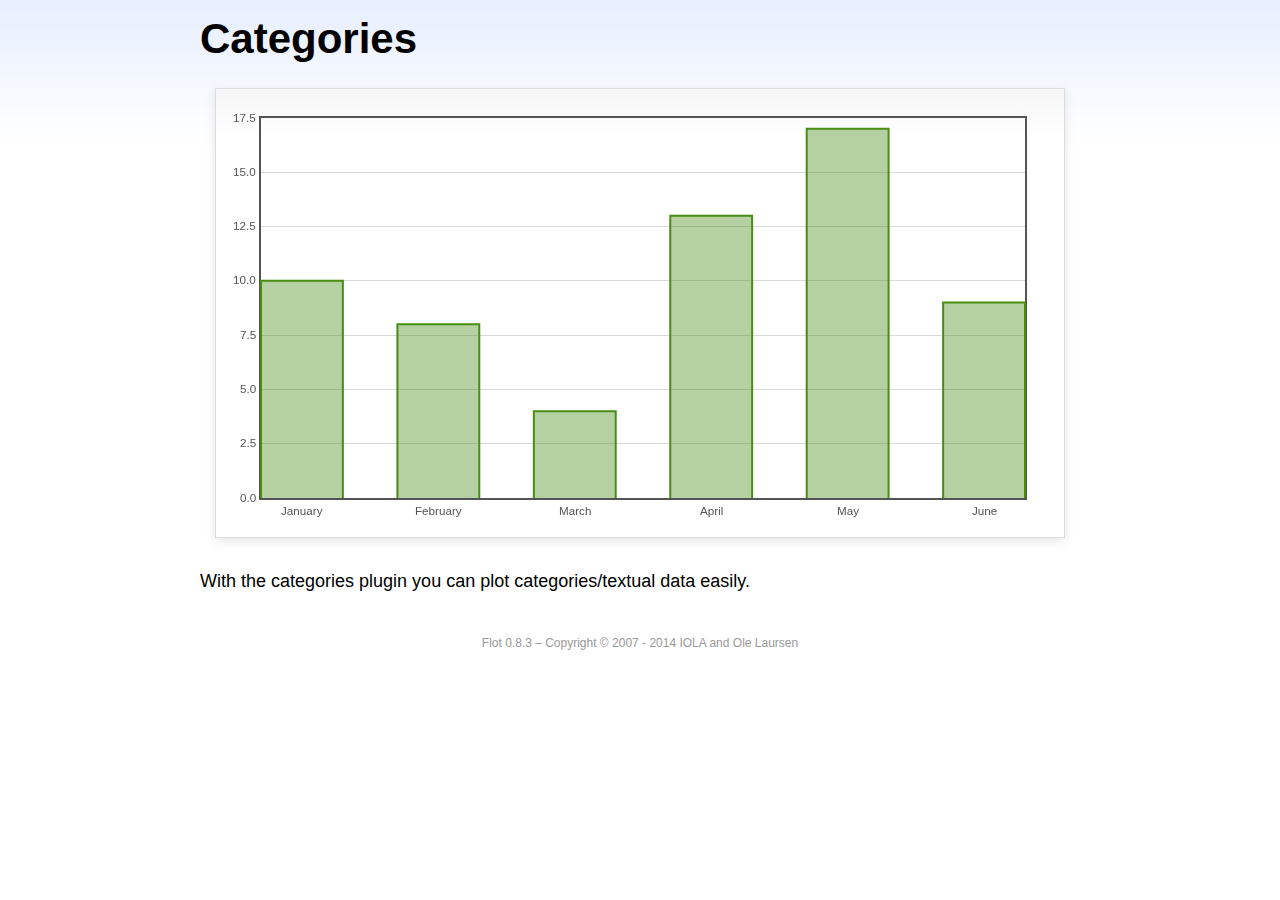
<file: assets/libs/flot/examples/categories/index.html>
<!DOCTYPE html PUBLIC "-//W3C//DTD HTML 4.01//EN" "http://www.w3.org/TR/html4/strict.dtd">
<html>
<head>
	<meta http-equiv="Content-Type" content="text/html; charset=utf-8">
	<title>Flot Examples: Categories</title>
	<link href="../examples.css" rel="stylesheet" type="text/css">
	<!--[if lte IE 8]><script language="javascript" type="text/javascript" src="../../excanvas.min.js"></script><![endif]-->
	<script language="javascript" type="text/javascript" src="../../jquery.js"></script>
	<script language="javascript" type="text/javascript" src="../../jquery.flot.js"></script>
	<script language="javascript" type="text/javascript" src="../../jquery.flot.categories.js"></script>
	<script type="text/javascript">

	$(function() {

		var data = [ ["January", 10], ["February", 8], ["March", 4], ["April", 13], ["May", 17], ["June", 9] ];

		$.plot("#placeholder", [ data ], {
			series: {
				bars: {
					show: true,
					barWidth: 0.6,
					align: "center"
				}
			},
			xaxis: {
				mode: "categories",
				tickLength: 0
			}
		});

		// Add the Flot version string to the footer

		$("#footer").prepend("Flot " + $.plot.version + " &ndash; ");
	});

	</script>
</head>
<body>

	<div id="header">
		<h2>Categories</h2>
	</div>

	<div id="content">

		<div class="demo-container">
			<div id="placeholder" class="demo-placeholder"></div>
		</div>

		<p>With the categories plugin you can plot categories/textual data easily.</p>

	</div>

	<div id="footer">
		Copyright &copy; 2007 - 2014 IOLA and Ole Laursen
	</div>

</body>
</html>
</file>
<file: assets/vendor/linearicons/style.css>
@font-face {
	font-family: 'Linearicons-Free';
	src:url('fonts/Linearicons-Free.eot?w118d');
	src:url('fonts/Linearicons-Free.eot?#iefixw118d') format('embedded-opentype'),
		url('fonts/Linearicons-Free.woff2?w118d') format('woff2'),
		url('fonts/Linearicons-Free.woff?w118d') format('woff'),
		url('fonts/Linearicons-Free.ttf?w118d') format('truetype'),
		url('fonts/Linearicons-Free.svg?w118d#Linearicons-Free') format('svg');
	font-weight: normal;
	font-style: normal;
}

.lnr {
	font-family: 'Linearicons-Free';
	speak: none;
	font-style: normal;
	font-weight: normal;
	font-variant: normal;
	text-transform: none;
	line-height: 1;

	/* Better Font Rendering =========== */
	-webkit-font-smoothing: antialiased;
	-moz-osx-font-smoothing: grayscale;
}

.lnr-home:before {
	content: "\e800";
}
.lnr-apartment:before {
	content: "\e801";
}
.lnr-pencil:before {
	content: "\e802";
}
.lnr-magic-wand:before {
	content: "\e803";
}
.lnr-drop:before {
	content: "\e804";
}
.lnr-lighter:before {
	content: "\e805";
}
.lnr-poop:before {
	content: "\e806";
}
.lnr-sun:before {
	content: "\e807";
}
.lnr-moon:before {
	content: "\e808";
}
.lnr-cloud:before {
	content: "\e809";
}
.lnr-cloud-upload:before {
	content: "\e80a";
}
.lnr-cloud-download:before {
	content: "\e80b";
}
.lnr-cloud-sync:before {
	content: "\e80c";
}
.lnr-cloud-check:before {
	content: "\e80d";
}
.lnr-database:before {
	content: "\e80e";
}
.lnr-lock:before {
	content: "\e80f";
}
.lnr-cog:before {
	content: "\e810";
}
.lnr-trash:before {
	content: "\e811";
}
.lnr-dice:before {
	content: "\e812";
}
.lnr-heart:before {
	content: "\e813";
}
.lnr-star:before {
	content: "\e814";
}
.lnr-star-half:before {
	content: "\e815";
}
.lnr-star-empty:before {
	content: "\e816";
}
.lnr-flag:before {
	content: "\e817";
}
.lnr-envelope:before {
	content: "\e818";
}
.lnr-paperclip:before {
	content: "\e819";
}
.lnr-inbox:before {
	content: "\e81a";
}
.lnr-eye:before {
	content: "\e81b";
}
.lnr-printer:before {
	content: "\e81c";
}
.lnr-file-empty:before {
	content: "\e81d";
}
.lnr-file-add:before {
	content: "\e81e";
}
.lnr-enter:before {
	content: "\e81f";
}
.lnr-exit:before {
	content: "\e820";
}
.lnr-graduation-hat:before {
	content: "\e821";
}
.lnr-license:before {
	content: "\e822";
}
.lnr-music-note:before {
	content: "\e823";
}
.lnr-film-play:before {
	content: "\e824";
}
.lnr-camera-video:before {
	content: "\e825";
}
.lnr-camera:before {
	content: "\e826";
}
.lnr-picture:before {
	content: "\e827";
}
.lnr-book:before {
	content: "\e828";
}
.lnr-bookmark:before {
	content: "\e829";
}
.lnr-user:before {
	content: "\e82a";
}
.lnr-users:before {
	content: "\e82b";
}
.lnr-shirt:before {
	content: "\e82c";
}
.lnr-store:before {
	content: "\e82d";
}
.lnr-cart:before {
	content: "\e82e";
}
.lnr-tag:before {
	content: "\e82f";
}
.lnr-phone-handset:before {
	content: "\e830";
}
.lnr-phone:before {
	content: "\e831";
}
.lnr-pushpin:before {
	content: "\e832";
}
.lnr-map-marker:before {
	content: "\e833";
}
.lnr-map:before {
	content: "\e834";
}
.lnr-location:before {
	content: "\e835";
}
.lnr-calendar-full:before {
	content: "\e836";
}
.lnr-keyboard:before {
	content: "\e837";
}
.lnr-spell-check:before {
	content: "\e838";
}
.lnr-screen:before {
	content: "\e839";
}
.lnr-smartphone:before {
	content: "\e83a";
}
.lnr-tablet:before {
	content: "\e83b";
}
.lnr-laptop:before {
	content: "\e83c";
}
.lnr-laptop-phone:before {
	content: "\e83d";
}
.lnr-power-switch:before {
	content: "\e83e";
}
.lnr-bubble:before {
	content: "\e83f";
}
.lnr-heart-pulse:before {
	content: "\e840";
}
.lnr-construction:before {
	content: "\e841";
}
.lnr-pie-chart:before {
	content: "\e842";
}
.lnr-chart-bars:before {
	content: "\e843";
}
.lnr-gift:before {
	content: "\e844";
}
.lnr-diamond:before {
	content: "\e845";
}
.lnr-linearicons:before {
	content: "\e846";
}
.lnr-dinner:before {
	content: "\e847";
}
.lnr-coffee-cup:before {
	content: "\e848";
}
.lnr-leaf:before {
	content: "\e849";
}
.lnr-paw:before {
	content: "\e84a";
}
.lnr-rocket:before {
	content: "\e84b";
}
.lnr-briefcase:before {
	content: "\e84c";
}
.lnr-bus:before {
	content: "\e84d";
}
.lnr-car:before {
	content: "\e84e";
}
.lnr-train:before {
	content: "\e84f";
}
.lnr-bicycle:before {
	content: "\e850";
}
.lnr-wheelchair:before {
	content: "\e851";
}
.lnr-select:before {
	content: "\e852";
}
.lnr-earth:before {
	content: "\e853";
}
.lnr-smile:before {
	content: "\e854";
}
.lnr-sad:before {
	content: "\e855";
}
.lnr-neutral:before {
	content: "\e856";
}
.lnr-mustache:before {
	content: "\e857";
}
.lnr-alarm:before {
	content: "\e858";
}
.lnr-bullhorn:before {
	content: "\e859";
}
.lnr-volume-high:before {
	content: "\e85a";
}
.lnr-volume-medium:before {
	content: "\e85b";
}
.lnr-volume-low:before {
	content: "\e85c";
}
.lnr-volume:before {
	content: "\e85d";
}
.lnr-mic:before {
	content: "\e85e";
}
.lnr-hourglass:before {
	content: "\e85f";
}
.lnr-undo:before {
	content: "\e860";
}
.lnr-redo:before {
	content: "\e861";
}
.lnr-sync:before {
	content: "\e862";
}
.lnr-history:before {
	content: "\e863";
}
.lnr-clock:before {
	content: "\e864";
}
.lnr-download:before {
	content: "\e865";
}
.lnr-upload:before {
	content: "\e866";
}
.lnr-enter-down:before {
	content: "\e867";
}
.lnr-exit-up:before {
	content: "\e868";
}
.lnr-bug:before {
	content: "\e869";
}
.lnr-code:before {
	content: "\e86a";
}
.lnr-link:before {
	content: "\e86b";
}
.lnr-unlink:before {
	content: "\e86c";
}
.lnr-thumbs-up:before {
	content: "\e86d";
}
.lnr-thumbs-down:before {
	content: "\e86e";
}
.lnr-magnifier:before {
	content: "\e86f";
}
.lnr-cross:before {
	content: "\e870";
}
.lnr-menu:before {
	content: "\e871";
}
.lnr-list:before {
	content: "\e872";
}
.lnr-chevron-up:before {
	content: "\e873";
}
.lnr-chevron-down:before {
	content: "\e874";
}
.lnr-chevron-left:before {
	content: "\e875";
}
.lnr-chevron-right:before {
	content: "\e876";
}
.lnr-arrow-up:before {
	content: "\e877";
}
.lnr-arrow-down:before {
	content: "\e878";
}
.lnr-arrow-left:before {
	content: "\e879";
}
.lnr-arrow-right:before {
	content: "\e87a";
}
.lnr-move:before {
	content: "\e87b";
}
.lnr-warning:before {
	content: "\e87c";
}
.lnr-question-circle:before {
	content: "\e87d";
}
.lnr-menu-circle:before {
	content: "\e87e";
}
.lnr-checkmark-circle:before {
	content: "\e87f";
}
.lnr-cross-circle:before {
	content: "\e880";
}
.lnr-plus-circle:before {
	content: "\e881";
}
.lnr-circle-minus:before {
	content: "\e882";
}
.lnr-arrow-up-circle:before {
	content: "\e883";
}
.lnr-arrow-down-circle:before {
	content: "\e884";
}
.lnr-arrow-left-circle:before {
	content: "\e885";
}
.lnr-arrow-right-circle:before {
	content: "\e886";
}
.lnr-chevron-up-circle:before {
	content: "\e887";
}
.lnr-chevron-down-circle:before {
	content: "\e888";
}
.lnr-chevron-left-circle:before {
	content: "\e889";
}
.lnr-chevron-right-circle:before {
	content: "\e88a";
}
.lnr-crop:before {
	content: "\e88b";
}
.lnr-frame-expand:before {
	content: "\e88c";
}
.lnr-frame-contract:before {
	content: "\e88d";
}
.lnr-layers:before {
	content: "\e88e";
}
.lnr-funnel:before {
	content: "\e88f";
}
.lnr-text-format:before {
	content: "\e890";
}
.lnr-text-format-remove:before {
	content: "\e891";
}
.lnr-text-size:before {
	content: "\e892";
}
.lnr-bold:before {
	content: "\e893";
}
.lnr-italic:before {
	content: "\e894";
}
.lnr-underline:before {
	content: "\e895";
}
.lnr-strikethrough:before {
	content: "\e896";
}
.lnr-highlight:before {
	content: "\e897";
}
.lnr-text-align-left:before {
	content: "\e898";
}
.lnr-text-align-center:before {
	content: "\e899";
}
.lnr-text-align-right:before {
	content: "\e89a";
}
.lnr-text-align-justify:before {
	content: "\e89b";
}
.lnr-line-spacing:before {
	content: "\e89c";
}
.lnr-indent-increase:before {
	content: "\e89d";
}
.lnr-indent-decrease:before {
	content: "\e89e";
}
.lnr-pilcrow:before {
	content: "\e89f";
}
.lnr-direction-ltr:before {
	content: "\e8a0";
}
.lnr-direction-rtl:before {
	content: "\e8a1";
}
.lnr-page-break:before {
	content: "\e8a2";
}
.lnr-sort-alpha-asc:before {
	content: "\e8a3";
}
.lnr-sort-amount-asc:before {
	content: "\e8a4";
}
.lnr-hand:before {
	content: "\e8a5";
}
.lnr-pointer-up:before {
	content: "\e8a6";
}
.lnr-pointer-right:before {
	content: "\e8a7";
}
.lnr-pointer-down:before {
	content: "\e8a8";
}
.lnr-pointer-left:before {
	content: "\e8a9";
}
</file>
<file: php/fpdf18/fpdf.css>
body {font-family:"Times New Roman",serif}
h1 {font:bold 135% Arial,sans-serif; color:#4000A0; margin-bottom:0.9em}
h2 {font:bold 95% Arial,sans-serif; color:#900000; margin-top:1.5em; margin-bottom:1em}
dl.param dt {text-decoration:underline}
dl.param dd {margin-top:1em; margin-bottom:1em}
dl.param ul {margin-top:1em; margin-bottom:1em}
tt, code, kbd {font-family:"Courier New",Courier,monospace; font-size:82%}
div.source {margin-top:1.4em; margin-bottom:1.3em}
div.source pre {display:table; border:1px solid #24246A; width:100%; margin:0em; font-family:inherit; font-size:100%}
div.source code {display:block; border:1px solid #C5C5EC; background-color:#F0F5FF; padding:6px; color:#000000}
div.doc-source {margin-top:1.4em; margin-bottom:1.3em}
div.doc-source pre {display:table; width:100%; margin:0em; font-family:inherit; font-size:100%}
div.doc-source code {display:block; background-color:#E0E0E0; padding:4px}
.kw {color:#000080; font-weight:bold}
.str {color:#CC0000}
.cmt {color:#008000}
p.demo {text-align:center; margin-top:-0.9em}
a.demo {text-decoration:none; font-weight:bold; color:#0000CC}
a.demo:link {text-decoration:none; font-weight:bold; color:#0000CC}
a.demo:hover {text-decoration:none; font-weight:bold; color:#0000FF}
a.demo:active {text-decoration:none; font-weight:bold; color:#0000FF}
</file>
<file: assets/libs/flot/examples/examples.css>
* {	padding: 0; margin: 0; vertical-align: top; }

body {
	background: url(background.png) repeat-x;
	font: 18px/1.5em "proxima-nova", Helvetica, Arial, sans-serif;
}

a {	color: #069; }
a:hover { color: #28b; }

h2 {
	margin-top: 15px;
	font: normal 32px "omnes-pro", Helvetica, Arial, sans-serif;
}

h3 {
	margin-left: 30px;
	font: normal 26px "omnes-pro", Helvetica, Arial, sans-serif;
	color: #666;
}

p {
	margin-top: 10px;
}

button {
	font-size: 18px;
	padding: 1px 7px;
}

input {
	font-size: 18px;
}

input[type=checkbox] {
	margin: 7px;
}

#header {
	position: relative;
	width: 900px;
	margin: auto;
}

#header h2 {
	margin-left: 10px;
	vertical-align: middle;
	font-size: 42px;
	font-weight: bold;
	text-decoration: none;
	color: #000;
}

#content {
	width: 880px;
	margin: 0 auto;
	padding: 10px;
}

#footer {
	margin-top: 25px;
	margin-bottom: 10px;
	text-align: center;
	font-size: 12px;
	color: #999;
}

.demo-container {
	box-sizing: border-box;
	width: 850px;
	height: 450px;
	padding: 20px 15px 15px 15px;
	margin: 15px auto 30px auto;
	border: 1px solid #ddd;
	background: #fff;
	background: linear-gradient(#f6f6f6 0, #fff 50px);
	background: -o-linear-gradient(#f6f6f6 0, #fff 50px);
	background: -ms-linear-gradient(#f6f6f6 0, #fff 50px);
	background: -moz-linear-gradient(#f6f6f6 0, #fff 50px);
	background: -webkit-linear-gradient(#f6f6f6 0, #fff 50px);
	box-shadow: 0 3px 10px rgba(0,0,0,0.15);
	-o-box-shadow: 0 3px 10px rgba(0,0,0,0.1);
	-ms-box-shadow: 0 3px 10px rgba(0,0,0,0.1);
	-moz-box-shadow: 0 3px 10px rgba(0,0,0,0.1);
	-webkit-box-shadow: 0 3px 10px rgba(0,0,0,0.1);
}

.demo-placeholder {
	width: 100%;
	height: 100%;
	font-size: 14px;
	line-height: 1.2em;
}

.legend table {
	border-spacing: 5px;
}
</file>
<file: assets/css/main.css>
/*	
*	############################################################################################
*	
*	KLOROFIL - Free Bootstrap Dashboard Template
*	---------------------------------------------------------------------
*
*	Version: 	2.0
*	Author: 	The Develovers
*	Website: 	https://www.themeineed.com/
*	Copyright: 	Copyright 2016 The Develovers
*	License: 	Creative Common Attribution 4.0 https://creativecommons.org/licenses/by/4.0/
*	
*	############################################################################################
*/
/********************
 * GENERAL STYLES
 ********************/
html {
  position: relative;
  min-height: 100%; }

body {
  background-color: #F3F5F8;
  font-family: "Source Sans Pro", sans-serif;
  font-size: 15px;
  color: #676a6d; }

a {
  color: #3287B2; }
  a:hover, a:focus {
    color: #3b98c8;
    text-decoration: none; }

th {
  font-weight: 600; }

.page-title {
  margin-top: 0;
  margin-bottom: 30px;
  font-weight: 300; }

footer {
  position: absolute;
  bottom: 0;
  right: 0;
  padding-top: 15px;
  padding-bottom: 10px; }

.copyright {
  margin-bottom: 0;
  text-align: right;
  font-size: 13px; }
  @media screen and (max-width: 767px) {
    .copyright {
      text-align: center;
      position: relative !important; } }

/********************
 * LAYOUT
 ********************/
#wrapper .sidebar {
  -webkit-transition: all 0.3s ease-in-out;
  -moz-transition: all 0.3s ease-in-out;
  -ms-transition: all 0.3s ease-in-out;
  -o-transition: all 0.3s ease-in-out;
  transition: all 0.3s ease-in-out;
  width: 260px;
  height: 100%;
  float: left;
  background-color: #2B333E;
  position: fixed;
  left: 0; }

#wrapper .main {
  -webkit-transition: all 0.3s ease-in-out;
  -moz-transition: all 0.3s ease-in-out;
  -ms-transition: all 0.3s ease-in-out;
  -o-transition: all 0.3s ease-in-out;
  transition: all 0.3s ease-in-out;
  width: calc(100% - 260px);
  left: 0;
  position: relative;
  float: right;
  background-color: #f5f5fa; }

#wrapper #sidebar-nav,
#wrapper .main {
  padding-top: 80px; }

@media screen and (max-width: 767px) {
  #wrapper #sidebar-nav,
  #wrapper .main {
    padding-top: 130px; } }

.layout-fullwidth #wrapper .sidebar {
  left: -260px; }

.layout-fullwidth #wrapper .main {
  width: 100%; }

.layout-fullwidth #wrapper .navbar {
  left: 0 !important; }

.layout-fullwidth #wrapper .btn-toggle-fullwidth {
  color: #00AAFF; }

.offcanvas-active #wrapper .sidebar {
  left: 0; }

.offcanvas-active #wrapper .main {
  width: 100%;
  position: relative;
  left: 260px; }

@media screen and (max-width: 1024px) {
  #wrapper .sidebar {
    left: -260px; }
  #wrapper .main {
    width: 100%; }
  #wrapper .navbar {
    left: 0 !important; }
  #wrapper .btn-toggle-fullwidth {
    color: #00AAFF; }
  .btn-toggle-minified {
    display: none; } }

.main-content {
  padding: 28px 10px; }

.navbar + .main-content {
  padding: 105px 0 28px 5px; }
  @media screen and (max-width: 767px) {
    .navbar + .main-content {
      padding-top: 155px; } }

html.fullscreen-bg,
html.fullscreen-bg body,
html.fullscreen-bg #wrapper {
  height: 100%; }

.vertical-align-wrap {
  position: absolute;
  width: 100%;
  height: 100%;
  display: table; }

.vertical-align-middle {
  display: table-cell;
  vertical-align: middle; }

/********************
 * TOP NAVIGATION
 ********************/
.navbar-default {
  -webkit-transition: all 0.3s ease-in-out;
  -moz-transition: all 0.3s ease-in-out;
  -ms-transition: all 0.3s ease-in-out;
  -o-transition: all 0.3s ease-in-out;
  transition: all 0.3s ease-in-out;
  -moz-box-shadow: 1px 2px 3px rgba(0, 0, 0, 0.1);
  -webkit-box-shadow: 1px 2px 3px rgba(0, 0, 0, 0.1);
  box-shadow: 1px 2px 3px rgba(0, 0, 0, 0.1);
  -webkit-border-radius: 0;
  -moz-border-radius: 0;
  border-radius: 0;
  padding: 0;
  margin: 0;
  border: none;
  background-color: #fff; }
  .navbar-default .navbar-nav > .open > a, .navbar-default .navbar-nav > .open > a:hover, .navbar-default .navbar-nav > .open > a:focus {
    background-color: #fafafa; }
  .navbar-default .navbar-toggle, .navbar-default .navbar-toggle:hover, .navbar-default .navbar-toggle:focus {
    background-color: #f8f8f8; }
  .navbar-default .brand {
    float: left;
    padding: 30px 39px;
    background-color: #fff; }
  @media screen and (max-width: 1024px) {
    .navbar-default .brand {
      padding-left: 30px;
      padding-right: 15px; } }
  @media screen and (max-width: 992px) {
    .navbar-default .brand {
      display: none; } }
  @media screen and (max-width: 640px) {
    .navbar-default #navbar-menu {
      float: right; } }

.navbar-btn {
  float: left;
  padding: 16px 0; }
  .navbar-btn button {
    font-size: 24px;
    padding: 4px 8px;
    line-height: .7;
    border: none;
    background: none;
    outline: none; }
  @media screen and (max-width: 640px) {
    .navbar-btn {
      padding-left: 0; } }

.navbar-btn-right {
  float: right; }

.navbar-form {
  padding: 15px;
  border: 0; }
  .navbar-form input[type="text"] {
    min-width: 200px; }
  @media screen and (max-width: 767px) {
    .navbar-form {
      float: left;
      width: 70%;
      margin-left: 5px;
      margin-right: 5px;
      padding-left: 0;
      padding-right: 0; }
      .navbar-form .input-group {
        width: 70%; }
      .navbar-form input[type="text"] {
        min-width: 150px; } }
  @media screen and (max-width: 640px) {
    .navbar-form {
      display: none; } }

.navbar-nav .icon-menu {
  display: inline-block;
  vertical-align: middle;
  *vertical-align: auto;
  *zoom: 1;
  *display: inline;
  padding-top: 28px;
  padding-bottom: 28px;
  position: relative; }
  .navbar-nav .icon-menu .badge {
    position: absolute;
    top: 22px;
    right: 16px; }

.navbar-nav > li > a {
  padding: 28px 20px; }
  .navbar-nav > li > a > i {
    font-size: 22px;
    margin-right: 2px;
    vertical-align: middle; }
    .navbar-nav > li > a > i.icon-submenu {
      margin-left: 2px;
      margin-right: 0;
      font-size: 10px;
      position: relative;
      top: 2px; }
  .navbar-nav > li > a > span {
    position: relative;
    top: 2px; }
  .navbar-nav > li > a img {
    width: 22px;
    margin-right: 2px; }

.navbar-nav > li > .dropdown-menu {
  padding: 0;
  min-width: 200px; }

.navbar-nav .dropdown-menu {
  border-top: 2px solid #ACB0B5; }

.navbar-nav .dropdown-menu > li > a {
  padding: 10px 20px; }
  .navbar-nav .dropdown-menu > li > a:hover, .navbar-nav .dropdown-menu > li > a:focus {
    background-color: #fafafa; }
  .navbar-nav .dropdown-menu > li > a span,
  .navbar-nav .dropdown-menu > li > a i {
    vertical-align: middle; }

@media screen and (min-width: 768px) {
  .navbar-nav.navbar-right {
    margin-right: 0; } }

@media screen and (max-width: 767px) {
  .navbar-nav {
    width: 100%;
    margin: 0; }
    .navbar-nav > li {
      display: table-cell;
      width: 1%;
      position: inherit;
      text-align: center; }
    .navbar-nav > li > a {
      padding: 15px 20px; }
      .navbar-nav > li > a span:not(.badge),
      .navbar-nav > li > a .icon-submenu {
        display: none; }
    .navbar-nav .open .dropdown-menu {
      -moz-box-shadow: 0 2px 6px rgba(0, 0, 0, 0.08);
      -webkit-box-shadow: 0 2px 6px rgba(0, 0, 0, 0.08);
      box-shadow: 0 2px 6px rgba(0, 0, 0, 0.08);
      position: absolute;
      width: 100%;
      margin-top: 3px;
      background-color: #fff; }
    .navbar-nav .open .dropdown-menu > li > a {
      padding: 10px 15px; }
    .navbar-nav .icon-menu {
      padding-top: 15px;
      padding-bottom: 15px; }
      .navbar-nav .icon-menu .badge {
        top: 10px;
        right: 15px; } }

.navbar-toggle {
  padding: 5px 8px;
  margin: 20px 15px 20px 0; }
  .navbar-toggle .icon-nav {
    font-size: 24px; }

.notification-item .dot {
  -webkit-border-radius: 50%;
  -moz-border-radius: 50%;
  border-radius: 50%;
  display: inline-block;
  vertical-align: middle;
  *vertical-align: auto;
  *zoom: 1;
  *display: inline;
  width: 10px;
  height: 10px;
  content: '';
  margin-right: 8px; }

ul.notifications > li {
  border-bottom: 1px solid #F0F0F0; }
  ul.notifications > li:last-child {
    border-bottom: none; }
  ul.notifications > li > .more {
    padding-top: 12px;
    padding-bottom: 12px;
    text-align: center;
    text-decoration: underline;
    font-weight: 600; }
    ul.notifications > li > .more:hover, ul.notifications > li > .more:focus {
      text-decoration: none; }

.dropdown-menu {
  -moz-box-shadow: 0 2px 6px rgba(0, 0, 0, 0.08);
  -webkit-box-shadow: 0 2px 6px rgba(0, 0, 0, 0.08);
  box-shadow: 0 2px 6px rgba(0, 0, 0, 0.08);
  border-color: #eaeaea; }
  .dropdown-menu > li > a {
    color: #676a6d; }
  .dropdown-menu > li i {
    margin-right: 6px; }
  .dropdown-menu .active > a, .dropdown-menu .active > a:focus, .dropdown-menu .active > a:hover {
    background-color: #00AAFF; }
  .dropdown-menu > .disabled > a, .dropdown-menu > .disabled > a:focus, .dropdown-menu > .disabled > a:hover {
    color: #a3a3a3; }

/********************
 * SIDEBAR NAVIGATION
 ********************/
.sidebar {
  z-index: 9; }
  .sidebar .nav > li > a {
    padding: 18px 30px;
    color: #AEB7C2;
    border-left: 5px solid transparent; }
    .sidebar .nav > li > a:hover, .sidebar .nav > li > a:focus, .sidebar .nav > li > a.active {
      color: #fff;
      background-color: transparent; }
      .sidebar .nav > li > a:hover i, .sidebar .nav > li > a:focus i, .sidebar .nav > li > a.active i {
        color: #00AAFF; }
    .sidebar .nav > li > a:focus, .sidebar .nav > li > a.active {
      background-color: #252c35;
      border-left-color: #00AAFF; }
    .sidebar .nav > li > a[data-toggle="collapse"] .icon-submenu {
      display: inline-block;
      vertical-align: middle;
      *vertical-align: auto;
      *zoom: 1;
      *display: inline;
      -webkit-transition: all 0.2s ease-out;
      -moz-transition: all 0.2s ease-out;
      -ms-transition: all 0.2s ease-out;
      -o-transition: all 0.2s ease-out;
      transition: all 0.2s ease-out;
      float: right;
      position: relative;
      top: 5px;
      font-size: 12px;
      line-height: 1.1;
      -moz-transform: rotate(-90deg);
      -ms-transform: rotate(-90deg);
      -webkit-transform: rotate(-90deg);
      transform: rotate(-90deg); }
    .sidebar .nav > li > a[data-toggle="collapse"].collapsed .icon-submenu {
      -moz-transform: rotate(0deg);
      -ms-transform: rotate(0deg);
      -webkit-transform: rotate(0deg);
      transform: rotate(0deg); }
    .sidebar .nav > li > a .badge {
      font-weight: 400;
      background-color: #F9354C; }
  .sidebar .nav {
    /* submenu */ }
    .sidebar .nav i {
      margin-right: 10px;
      font-size: 18px; }
    .sidebar .nav span {
      -webkit-transition: all 0.3s ease-in-out;
      -moz-transition: all 0.3s ease-in-out;
      -ms-transition: all 0.3s ease-in-out;
      -o-transition: all 0.3s ease-in-out;
      transition: all 0.3s ease-in-out;
      position: relative;
      top: -2px; }
    .sidebar .nav .nav {
      background-color: #252c35; }
      .sidebar .nav .nav > li > a {
        padding-left: 60px;
        padding-top: 10px;
        padding-bottom: 10px; }
        .sidebar .nav .nav > li > a:focus, .sidebar .nav .nav > li > a.active {
          background-color: transparent;
          border-left-color: transparent; }
        .sidebar .nav .nav > li > a.active a {
          color: #fff; }

/********************
 * TYPOGRAPHY
 ********************/
.text-success {
  color: #41B314; }

.text-warning {
  color: #e4cb10; }

.text-danger {
  color: #F9354C; }

ul.list-justify > li {
  margin-bottom: 5px; }
  ul.list-justify > li span {
    float: right; }

/********************
 * INPUTS
 ********************/
.form-control {
  -moz-box-shadow: 0px 1px 2px 0 rgba(0, 0, 0, 0.1);
  -webkit-box-shadow: 0px 1px 2px 0 rgba(0, 0, 0, 0.1);
  box-shadow: 0px 1px 2px 0 rgba(0, 0, 0, 0.1);
  -webkit-border-radius: 2px;
  -moz-border-radius: 2px;
  border-radius: 2px;
  border-color: #eaeaea;
  background-color: #fcfcfc; }
  .form-control:focus {
    -moz-box-shadow: 0px 1px 2px 0 rgba(0, 0, 0, 0.1);
    -webkit-box-shadow: 0px 1px 2px 0 rgba(0, 0, 0, 0.1);
    box-shadow: 0px 1px 2px 0 rgba(0, 0, 0, 0.1);
    border-color: #d6d6d6;
    background-color: #fff; }

.input-group {
  -moz-box-shadow: 0px 1px 2px 0 rgba(0, 0, 0, 0.1);
  -webkit-box-shadow: 0px 1px 2px 0 rgba(0, 0, 0, 0.1);
  box-shadow: 0px 1px 2px 0 rgba(0, 0, 0, 0.1); }

.input-group .form-control, .input-group-addon, .input-group-btn {
  -moz-box-shadow: none;
  -webkit-box-shadow: none;
  box-shadow: none; }

.input-group-addon {
  border: 1px solid #eaeaea; }

/* fancy checkbox and radio button */
.fancy-checkbox {
  display: block;
  font-weight: normal; }
  .fancy-checkbox input[type="checkbox"] {
    display: none; }
    .fancy-checkbox input[type="checkbox"] + span {
      display: inline-block;
      vertical-align: middle;
      *vertical-align: auto;
      *zoom: 1;
      *display: inline;
      cursor: pointer;
      position: relative;
      font-size: 13px; }
      .fancy-checkbox input[type="checkbox"] + span:before {
        display: inline-block;
        vertical-align: middle;
        *vertical-align: auto;
        *zoom: 1;
        *display: inline;
        position: relative;
        bottom: 1px;
        width: 18px;
        height: 18px;
        margin-right: 5px;
        content: "";
        border: 1px solid #ccc; }
    .fancy-checkbox input[type="checkbox"]:checked + span:before {
      font-family: FontAwesome;
      content: '\f00c';
      font-size: 12px;
      color: #99a1a7;
      text-align: center;
      line-height: 16px;
      background: #ededed;
      border: 1px solid #ccc; }
  .fancy-checkbox.custom-color-green input[type="checkbox"]:checked + span:before {
    color: #53D76A;
    background-color: #fff; }
  .fancy-checkbox.custom-bgcolor-green input[type="checkbox"]:checked + span:before {
    color: #fff;
    background-color: #53D76A;
    border-color: #32cf4d; }

.fancy-radio {
  display: block;
  font-weight: normal; }
  .fancy-radio input[type="radio"] {
    display: none; }
    .fancy-radio input[type="radio"] + span {
      display: block;
      cursor: pointer;
      position: relative;
      font-size: 13px; }
      .fancy-radio input[type="radio"] + span i {
        display: inline-block;
        vertical-align: middle;
        *vertical-align: auto;
        *zoom: 1;
        *display: inline;
        -webkit-border-radius: 8px;
        -moz-border-radius: 8px;
        border-radius: 8px;
        position: relative;
        bottom: 1px;
        content: "";
        border: 1px solid #ccc;
        width: 18px;
        height: 18px;
        margin-right: 5px; }
    .fancy-radio input[type="radio"]:checked + span i:after {
      -webkit-border-radius: 50%;
      -moz-border-radius: 50%;
      border-radius: 50%;
      display: block;
      position: relative;
      top: 3px;
      left: 3px;
      content: '';
      width: 10px;
      height: 10px;
      background-color: #99a1a7; }
  .fancy-radio.custom-color-green input[type="radio"]:checked + span i:after {
    background-color: #53D76A; }
  .fancy-radio.custom-bgcolor-green input[type="radio"]:checked + span i {
    background-color: #53D76A; }
    .fancy-radio.custom-bgcolor-green input[type="radio"]:checked + span i:after {
      background-color: #fff; }

/********************
 * BUTTONS
 ********************/
.btn {
  -webkit-border-radius: 2px;
  -moz-border-radius: 2px;
  border-radius: 2px;
  -moz-box-shadow: 0px 1px 2px 0 rgba(0, 0, 0, 0.2);
  -webkit-box-shadow: 0px 1px 2px 0 rgba(0, 0, 0, 0.2);
  box-shadow: 0px 1px 2px 0 rgba(0, 0, 0, 0.2);
  padding: 6px 22px; }

.btn-group-lg > .btn,
.btn-lg {
  padding: 10px 28px; }

.btn-group-sm > .btn,
.btn-sm {
  padding: 5px 18px; }

.btn-group-xs > .btn,
.btn-xs {
  padding: 5px 14px; }

.btn-primary {
  background-color: #00AAFF;
  border-color: #00a0f0; }
  .btn-primary:hover, .btn-primary:focus {
    background-color: #00a0f0;
    border-color: #00a0f0; }

.btn-warning {
  background-color: #e4cb10;
  border-color: #d6be0f; }
  .btn-warning:hover, .btn-warning:focus {
    background-color: #d6be0f;
    border-color: #d6be0f; }

.btn-default:hover, .btn-default:focus {
  background-color: #f7f7f7; }

.btn-success {
  background-color: #41B314;
  border-color: #3ca512; }
  .btn-success:hover, .btn-success:focus {
    background-color: #3ca512;
    border-color: #3ca512; }

.btn.disabled,
.btn[disabled],
fieldset[disabled] .btn {
  opacity: 0.4;
  filter: alpha(opacity=40); }

/********************
 * PANELS
 ********************/
.panel {
  -webkit-border-radius: 3px;
  -moz-border-radius: 3px;
  border-radius: 3px;
  -moz-box-shadow: 0 2px 6px rgba(0, 0, 0, 0.08);
  -webkit-box-shadow: 0 2px 6px rgba(0, 0, 0, 0.08);
  box-shadow: 0 2px 6px rgba(0, 0, 0, 0.08);
  background-color: #fff;
  margin-bottom: 30px; }
  .panel .panel-heading,
  .panel .panel-body,
  .panel .panel-footer {
    padding-left: 25px;
    padding-right: 25px; }
  .panel .panel-heading {
    padding-top: 20px;
    padding-bottom: 20px;
    position: relative; }
    .panel .panel-heading .panel-title {
      margin: 0;
      font-size: 18px;
      font-weight: 300; }
    .panel .panel-heading button {
      padding: 0;
      margin-left: 5px;
      background-color: transparent;
      border: none;
      outline: none; }
      .panel .panel-heading button i {
        font-size: 14px; }
  .panel .panel-body {
    padding-top: 10px;
    padding-bottom: 15px; }
  .panel .panel-note {
    font-size: 13px;
    line-height: 2.6;
    color: #777777; }
    .panel .panel-note i {
      font-size: 16px;
      margin-right: 3px; }
  .panel .right {
    position: absolute;
    right: 20px;
    top: 32%; }
  .panel.panel-headline .panel-heading {
    border-bottom: none; }
    .panel.panel-headline .panel-heading .panel-title {
      margin-bottom: 8px;
      font-size: 22px;
      font-weight: normal; }
    .panel.panel-headline .panel-heading .panel-subtitle {
      margin-bottom: 0;
      font-size: 14px;
      color: #8D99A8; }
  .panel.panel-scrolling .btn-bottom {
    margin-bottom: 30px; }
  .panel .table > thead > tr > td:first-child,
  .panel .table > thead > tr > th:first-child,
  .panel .table > tbody > tr > td:first-child,
  .panel .table > tbody > tr > th:first-child,
  .panel .table > tfoot > tr > td:first-child,
  .panel .table > tfoot > tr > th:first-child {
    padding-left: 25px; }
  .panel .table > thead > tr > td:last-child,
  .panel .table > thead > tr > th:last-child,
  .panel .table > tbody > tr > td:last-child,
  .panel .table > tbody > tr > th:last-child,
  .panel .table > tfoot > tr > td:last-child,
  .panel .table > tfoot > tr > th:last-child {
    padding-left: 25px; }

.panel-footer {
  background-color: #fafafa; }

/********************
 * ELEMENTS
 ********************/
.collapsing {
  -webkit-transition: all 0.2s ease-out;
  -moz-transition: all 0.2s ease-out;
  -ms-transition: all 0.2s ease-out;
  -o-transition: all 0.2s ease-out;
  transition: all 0.2s ease-out; }

.label {
  font-weight: normal; }

.metric {
  -webkit-border-radius: 3px;
  -moz-border-radius: 3px;
  border-radius: 3px;
  padding: 20px;
  margin-bottom: 30px;
  border: 1px solid #DCE6EB; }
  .metric .icon {
    -webkit-border-radius: 50%;
    -moz-border-radius: 50%;
    border-radius: 50%;
    float: left;
    width: 50px;
    height: 50px;
    line-height: 50px;
    background-color: #0081c2;
    text-align: center; }
    .metric .icon i {
      font-size: 18px;
      color: #fff; }
  .metric p {
    margin-bottom: 0;
    line-height: 1.2;
    text-align: right; }
  .metric .number {
    display: block;
    font-size: 28px;
    font-weight: 300; }
  .metric .title {
    font-size: 16px; }

ul.activity-list > li {
  padding: 25px 0; }
  ul.activity-list > li:not(:last-child) {
    border-bottom: 1px solid #F0F0F0; }
  ul.activity-list > li .avatar {
    width: 40px; }
  ul.activity-list > li > p {
    margin-bottom: 0;
    padding-left: 3.5em; }
  ul.activity-list > li .timestamp {
    display: block;
    font-size: 13px;
    color: #a3a3a3; }

/* task list */
.task-list > li {
  margin-bottom: 32px; }

.task-list p {
  position: relative; }
  .task-list p .label-percent {
    position: absolute;
    right: 0; }

/* bootstrap progress bar */
.progress {
  -webkit-border-radius: 2px;
  -moz-border-radius: 2px;
  border-radius: 2px;
  -moz-box-shadow: none;
  -webkit-box-shadow: none;
  box-shadow: none;
  background-color: #f1f1f1; }
  .progress.wide {
    width: 60px; }
  .progress .progress-bar {
    -webkit-transition: width 3s ease;
    -moz-transition: width 3s ease;
    -ms-transition: width 3s ease;
    -o-transition: width 3s ease;
    transition: width 3s ease;
    -moz-box-shadow: none;
    -webkit-box-shadow: none;
    box-shadow: none; }
  .progress.progress-sm {
    height: 12px; }
  .progress.progress-xs {
    height: 5px; }
  .progress.progress-sm .progress-bar, .progress.progress-xs .progress-bar {
    text-indent: -9999px; }

.progress-bar-success {
  background-color: #41B314; }

.progress-bar-warning {
  background-color: #e4cb10; }

.progress-bar-danger {
  background-color: #F9354C; }

.weekly-summary {
  margin-bottom: 30px;
  font-weight: 300; }
  .weekly-summary .number {
    font-size: 36px; }
  .weekly-summary i {
    font-size: 16px;
    margin-left: 10px; }
  .weekly-summary .percentage {
    position: relative;
    top: -7px; }
  .weekly-summary .info-label {
    display: block;
    margin-bottom: 10px;
    font-weight: normal; }

.todo-list > li {
  border-top: 1px solid #F0F0F0;
  position: relative; }
  .todo-list > li:first-child {
    border-top: none; }
  .todo-list > li .fancy-checkbox {
    position: absolute;
    top: 50%;
    margin-top: -11px; }
    .todo-list > li .fancy-checkbox input[type="checkbox"] + span {
      margin-right: 0; }
  .todo-list > li p {
    display: inline-block;
    vertical-align: middle;
    *vertical-align: auto;
    *zoom: 1;
    *display: inline;
    width: 90%;
    margin: 0;
    padding: 20px 0 20px 35px; }
  .todo-list > li.completed p,
  .todo-list > li.completed .date {
    text-decoration: line-through;
    color: #b4b7b9; }

.todo-list .title {
  font-size: 16px;
  font-weight: 600; }

.todo-list .short-description {
  display: block;
  margin-top: 5px; }

.todo-list .date {
  font-size: 13px;
  color: #a3a3a3; }

.todo-list .controls {
  float: right;
  position: absolute;
  top: 50%;
  right: 0;
  margin-top: -11px; }
  .todo-list .controls a {
    margin-left: 5px; }

/* toastr notification */
#toast-container > div {
  opacity: 0.9;
  filter: alpha(opacity=90); }
  #toast-container > div, #toast-container > div:hover {
    -moz-box-shadow: none;
    -webkit-box-shadow: none;
    box-shadow: none; }

#toast-container .toast-close-button {
  top: -0.9em; }

.toast a {
  text-decoration: underline; }
  .toast a:hover, .toast a:focus {
    text-decoration: none;
    color: #fff; }

.toast .toast-message {
  font-size: 14px;
  line-height: 2; }

.toast-info {
  background-color: #00AAFF; }

.toast-success {
  background-color: #41B314; }

.toast-warning {
  background-color: #e4cb10; }

.toast-danger {
  background-color: #F9354C; }

/* tabs */
.custom-tabs-line ul {
  display: inline-block;
  vertical-align: middle;
  *vertical-align: auto;
  *zoom: 1;
  *display: inline; }
  .custom-tabs-line ul > li {
    float: left; }
    .custom-tabs-line ul > li a {
      color: #8d9093;
      font-weight: normal; }
      .custom-tabs-line ul > li a:hover, .custom-tabs-line ul > li a:focus {
        color: #676a6d;
        background-color: transparent; }
      .custom-tabs-line ul > li a:focus {
        outline: none; }
  .custom-tabs-line ul.nav-pills a:hover, .custom-tabs-line ul.nav-pills a:focus {
    color: #fff;
    background-color: #00AAFF; }

.custom-tabs-line.tabs-line-bottom {
  border-bottom: 1px solid #eaeaea; }
  .custom-tabs-line.tabs-line-bottom ul > li {
    margin-bottom: -1px; }
  .custom-tabs-line.tabs-line-bottom a {
    border-bottom: 1px solid transparent; }
  .custom-tabs-line.tabs-line-bottom .active a {
    border-bottom: 2px solid #00AAFF; }

.custom-tabs-line.left-aligned {
  text-align: left; }

.custom-tabs-line.right-aligned {
  text-align: right; }

@media screen and (max-width: 768px) {
  .custom-tabs-line ul li.active > a {
    margin-bottom: -1px; } }

.tab-pane {
  padding: 25px 15px; }

/********************
 * CHARTS
 ********************/
/* easy pie chart */
.easy-pie-chart {
  position: relative;
  width: 110px;
  margin: 0 auto;
  margin-bottom: 15px;
  text-align: center; }
  .easy-pie-chart canvas {
    position: absolute;
    top: 0;
    left: 0; }
  .easy-pie-chart .percent {
    display: inline-block;
    vertical-align: middle;
    *vertical-align: auto;
    *zoom: 1;
    *display: inline;
    line-height: 110px;
    z-index: 2; }
    .easy-pie-chart .percent:after {
      content: '%';
      margin-left: 0.1em;
      font-size: .8em; }
  .easy-pie-chart#system-load {
    width: 130px; }
    .easy-pie-chart#system-load .percent {
      line-height: 128px; }

/********************************
 * AUTHENTICATION FORMS, PAGE
 ********************************/
.auth-box {
  -moz-box-shadow: 1px 2px 10px 0 rgba(0, 0, 0, 0.1);
  -webkit-box-shadow: 1px 2px 10px 0 rgba(0, 0, 0, 0.1);
  box-shadow: 1px 2px 10px 0 rgba(0, 0, 0, 0.1);
  -webkit-border-radius: 5px;
  -moz-border-radius: 5px;
  border-radius: 5px;
  width: 70%;
  height: 450px;
  margin: 0 auto;
  background-color: #fff; }
  .auth-box:before {
    display: inline-block;
    vertical-align: middle;
    *vertical-align: auto;
    *zoom: 1;
    *display: inline;
    content: ' ';
    vertical-align: middle;
    height: 100%; }
  .auth-box .content {
    display: inline-block;
    vertical-align: middle;
    *vertical-align: auto;
    *zoom: 1;
    *display: inline;
    width: 99%;
    vertical-align: middle; }
  .auth-box .left {
    float: left;
    width: 42%;
    height: 100%;
    padding: 0 30px;
    text-align: center; }
    .auth-box .left:before {
      display: inline-block;
      vertical-align: middle;
      *vertical-align: auto;
      *zoom: 1;
      *display: inline;
      content: ' ';
      vertical-align: middle;
      height: 100%; }
  .auth-box .right {
    float: right;
    width: 58%;
    height: 100%;
    position: relative;
    background-image: url("../../assets/img/login-bg.jpg");
    background-repeat: no-repeat;
    background-size: cover; }
    .auth-box .right:before {
      display: inline-block;
      vertical-align: middle;
      *vertical-align: auto;
      *zoom: 1;
      *display: inline;
      content: ' ';
      vertical-align: middle;
      height: 100%; }
    .auth-box .right .text {
      position: relative;
      padding: 0 30px;
      color: #fff; }
    .auth-box .right .heading {
      margin-top: 0;
      margin-bottom: 5px;
      font-size: 26px;
      font-weight: 300; }
    .auth-box .right p {
      margin: 0;
      font-size: 18px;
      font-weight: 300; }
    .auth-box .right .overlay {
      position: absolute;
      top: 0;
      display: block;
      width: 100%;
      height: 100%;
      background: rgba(99, 156, 185, 0.92); }
  .auth-box .header {
    margin-bottom: 30px; }
  .auth-box .lead {
    margin-top: 5px;
    font-size: 18px;
    text-align: center; }
  .auth-box .form-auth-small .btn {
    margin-top: 20px; }
  .auth-box .form-auth-small .element-left {
    float: left; }
  .auth-box .form-auth-small .element-right {
    float: right; }
  .auth-box .form-auth-small .bottom {
    margin-top: 20px;
    text-align: center; }
  .auth-box.lockscreen {
    width: 50%;
    padding: 40px 60px; }
    .auth-box.lockscreen .logo {
      margin-bottom: 30px; }
    .auth-box.lockscreen .user {
      margin-bottom: 30px; }
      .auth-box.lockscreen .user .name {
        font-size: 18px;
        margin-top: 10px; }
  @media screen and (min-width: 1440px) {
    .auth-box.lockscreen {
      width: 35%; } }
  @media screen and (max-width: 1279px) {
    .auth-box {
      width: 90%; }
      .auth-box .left {
        top: 3.3em; } }
  @media screen and (max-width: 1023px) {
    .auth-box .left {
      width: 100%;
      position: inherit;
      padding: 30px; }
    .auth-box .right {
      display: none; } }
  @media screen and (max-width: 992px) {
    .auth-box {
      width: 70%; }
      .auth-box.lockscreen {
        width: 50%;
        padding: 40px 20px; } }
  @media screen and (max-width: 640px) {
    .auth-box {
      width: 90%; }
      .auth-box .content {
        width: 95%; }
      .auth-box.lockscreen {
        width: 90%; } }

/********************
 * HELPERS
 ********************/
.bg-success {
  background-color: #41B314; }

.bg-warning {
  background-color: #e4cb10; }

.bg-danger {
  background-color: #F9354C; }

.no-padding {
  padding: 0 !important; }

.margin-top-30 {
  margin-top: 30px !important; }

.margin-bottom-30 {
  margin-bottom: 30px !important; }

.padding-top-30 {
  padding-top: 30px !important; }

.padding-bottom-30 {
  padding-bottom: 30px !important; }

/********************
 * PAGE: PROFILE
 ********************/
.panel-profile {
  position: relative; }

.profile-left {
  padding-left: 0;
  float: left;
  width: 35%;
  height: 100%;
  position: absolute;
  background-color: #F8F8F8; }

.profile-right {
  float: right;
  width: 65%;
  padding: 20px 25px; }
  .profile-right .heading {
    margin-top: 0; }

@media screen and (max-width: 992px) {
  .profile-left,
  .profile-right {
    float: none;
    width: 100%; }
  .profile-left {
    position: relative;
    margin-bottom: 30px; } }

.profile-header {
  position: relative;
  text-align: center;
  color: #fff; }
  .profile-header .overlay {
    display: block;
    content: "";
    position: absolute;
    top: 0;
    width: 100%;
    height: 100%;
    background-color: rgba(0, 0, 0, 0.2); }
  .profile-header .profile-main {
    position: relative;
    padding: 20px;
    background-image: url("../../assets/img/profile-bg.png");
    background-repeat: no-repeat;
    background-size: cover; }
  .profile-header .name {
    margin: 8px 0 0 0;
    font-size: 22px; }
  .profile-header .online-status {
    font-size: 13px;
    position: relative;
    top: -2px; }
    .profile-header .online-status:before {
      -webkit-border-radius: 50%;
      -moz-border-radius: 50%;
      border-radius: 50%;
      display: inline-block;
      vertical-align: middle;
      *vertical-align: auto;
      *zoom: 1;
      *display: inline;
      content: '';
      width: 8px;
      height: 8px;
      margin-right: 3px; }
    .profile-header .online-status.status-available:before {
      background-color: #41B314; }
  .profile-header .profile-stat {
    position: relative;
    background-color: #00AAFF; }
    .profile-header .profile-stat .stat-item {
      padding: 20px;
      position: relative; }
      .profile-header .profile-stat .stat-item:after {
        content: "";
        display: block;
        position: absolute;
        top: 0;
        right: 0;
        width: 1px;
        height: 100%;
        background-color: #33bbff; }
      .profile-header .profile-stat .stat-item:last-child:after {
        display: none; }
    .profile-header .profile-stat .stat-item span {
      display: block; }
  @media screen and (max-width: 1023px) {
    .profile-header .profile-stat .stat-item:after {
      display: none; } }

.profile-detail {
  padding-bottom: 30px; }

.profile-info {
  padding: 0 20px;
  margin: 40px 0; }
  .profile-info .heading {
    margin: 0 0 10px 0;
    font-weight: 600; }
  .profile-info ul > li {
    margin-bottom: 8px; }

.social-icons {
  margin-bottom: 0; }
  .social-icons > li {
    padding: 0 2px 5px 2px; }
    .social-icons > li > a {
      display: inline-block;
      vertical-align: middle;
      *vertical-align: auto;
      *zoom: 1;
      *display: inline;
      -webkit-border-radius: 3px;
      -moz-border-radius: 3px;
      border-radius: 3px;
      width: 40px;
      height: 40px;
      line-height: 42px;
      text-align: center;
      background-color: #4d4d4d;
      color: #fff; }
      .social-icons > li > a i {
        font-size: 18px; }
      .social-icons > li > a:hover, .social-icons > li > a:focus {
        background-color: #404040; }

/* colored background */
.z500px-bg {
  background-color: #0099e5 !important; }
  .z500px-bg:hover, .z500px-bg:focus {
    background-color: #0088cc !important; }

.about-me-bg {
  background-color: #00405d !important; }
  .about-me-bg:hover, .about-me-bg:focus {
    background-color: #002e44 !important; }

.airbnb-bg {
  background-color: #fd5c63 !important; }
  .airbnb-bg:hover, .airbnb-bg:focus {
    background-color: #fd434b !important; }

.alphabet-bg {
  background-color: #ed1c24 !important; }
  .alphabet-bg:hover, .alphabet-bg:focus {
    background-color: #de1219 !important; }

.amazon-bg {
  background-color: #ff9900 !important; }
  .amazon-bg:hover, .amazon-bg:focus {
    background-color: #e68a00 !important; }

.american-express-bg {
  background-color: #002663 !important; }
  .american-express-bg:hover, .american-express-bg:focus {
    background-color: #001c4a !important; }

.aol-bg {
  background-color: #ff0b00 !important; }
  .aol-bg:hover, .aol-bg:focus {
    background-color: #e60a00 !important; }

.behance-bg {
  background-color: #1769ff !important; }
  .behance-bg:hover, .behance-bg:focus {
    background-color: #0059fd !important; }

.bing-bg {
  background-color: #ffb900 !important; }
  .bing-bg:hover, .bing-bg:focus {
    background-color: #e6a700 !important; }

.bitbucket-bg {
  background-color: #205081 !important; }
  .bitbucket-bg:hover, .bitbucket-bg:focus {
    background-color: #1b436d !important; }

.bitly-bg {
  background-color: #ee6123 !important; }
  .bitly-bg:hover, .bitly-bg:focus {
    background-color: #e65312 !important; }

.blogger-bg {
  background-color: #f57d00 !important; }
  .blogger-bg:hover, .blogger-bg:focus {
    background-color: #dc7000 !important; }

.booking-com-bg {
  background-color: #003580 !important; }
  .booking-com-bg:hover, .booking-com-bg:focus {
    background-color: #002a67 !important; }

.buffer-bg {
  background-color: #168eea !important; }
  .buffer-bg:hover, .buffer-bg:focus {
    background-color: #1380d3 !important; }

.code-school-bg {
  background-color: #616f67 !important; }
  .code-school-bg:hover, .code-school-bg:focus {
    background-color: #55615a !important; }

.codecademy-bg {
  background-color: #f65a5b !important; }
  .codecademy-bg:hover, .codecademy-bg:focus {
    background-color: #f54243 !important; }

.creative-market-bg {
  background-color: #8ba753 !important; }
  .creative-market-bg:hover, .creative-market-bg:focus {
    background-color: #7d964b !important; }

.delicious-bg {
  background-color: #3399ff !important; }
  .delicious-bg:hover, .delicious-bg:focus {
    background-color: #1a8cff !important; }

.deviantart-bg {
  background-color: #05cc47 !important; }
  .deviantart-bg:hover, .deviantart-bg:focus {
    background-color: #04b33e !important; }

.digg-bg {
  background-color: #005be2 !important; }
  .digg-bg:hover, .digg-bg:focus {
    background-color: #0051c9 !important; }

.disqus-bg {
  background-color: #2e9fff !important; }
  .disqus-bg:hover, .disqus-bg:focus {
    background-color: #1593ff !important; }

.django-bg {
  background-color: #092e20 !important; }
  .django-bg:hover, .django-bg:focus {
    background-color: #051911 !important; }

.dribbble-bg {
  background-color: #ea4c89 !important; }
  .dribbble-bg:hover, .dribbble-bg:focus {
    background-color: #e7357a !important; }

.elance-bg {
  background-color: #0d69af !important; }
  .elance-bg:hover, .elance-bg:focus {
    background-color: #0b5b97 !important; }

.envato-bg {
  background-color: #82b541 !important; }
  .envato-bg:hover, .envato-bg:focus {
    background-color: #75a23a !important; }

.etsy-bg {
  background-color: #d5641c !important; }
  .etsy-bg:hover, .etsy-bg:focus {
    background-color: #be5919 !important; }

.facebook-bg {
  background-color: #3b5998 !important; }
  .facebook-bg:hover, .facebook-bg:focus {
    background-color: #344e86 !important; }

.feedly-bg {
  background-color: #2bb24c !important; }
  .feedly-bg:hover, .feedly-bg:focus {
    background-color: #269d43 !important; }

.flattr-bg {
  background-color: #f67c1a !important; }
  .flattr-bg:hover, .flattr-bg:focus {
    background-color: #ed6f09 !important; }

.flickr-bg {
  background-color: #0063dc !important; }
  .flickr-bg:hover, .flickr-bg:focus {
    background-color: #0058c3 !important; }

.flipboard-bg {
  background-color: #e12828 !important; }
  .flipboard-bg:hover, .flipboard-bg:focus {
    background-color: #d21d1d !important; }

.flixster-bg {
  background-color: #2971b2 !important; }
  .flixster-bg:hover, .flixster-bg:focus {
    background-color: #24649d !important; }

.foursquare-bg {
  background-color: #0732a2 !important; }
  .foursquare-bg:hover, .foursquare-bg:focus {
    background-color: #062a8a !important; }

.github-bg {
  background-color: #4183c4 !important; }
  .github-bg:hover, .github-bg:focus {
    background-color: #3876b4 !important; }

.google-bg {
  background-color: #4285f4 !important; }
  .google-bg:hover, .google-bg:focus {
    background-color: #2a75f3 !important; }

.google-plus-bg {
  background-color: #dc4e41 !important; }
  .google-plus-bg:hover, .google-plus-bg:focus {
    background-color: #d83a2b !important; }

.instagram-bg {
  background-color: #3f729b !important; }
  .instagram-bg:hover, .instagram-bg:focus {
    background-color: #386589 !important; }

.kickstarter-bg {
  background-color: #2bde73 !important; }
  .kickstarter-bg:hover, .kickstarter-bg:focus {
    background-color: #20cf67 !important; }

.kik-bg {
  background-color: #82bc23 !important; }
  .kik-bg:hover, .kik-bg:focus {
    background-color: #73a71f !important; }

.lastfm-bg {
  background-color: #d51007 !important; }
  .lastfm-bg:hover, .lastfm-bg:focus {
    background-color: #bc0e06 !important; }

.line-bg {
  background-color: #00c300 !important; }
  .line-bg:hover, .line-bg:focus {
    background-color: #00aa00 !important; }

.linkedin-bg {
  background-color: #0077b5 !important; }
  .linkedin-bg:hover, .linkedin-bg:focus {
    background-color: #00669c !important; }

.mail-ru-bg {
  background-color: #168de2 !important; }
  .mail-ru-bg:hover, .mail-ru-bg:focus {
    background-color: #147fcb !important; }

.mailchimp-bg {
  background-color: #2c9ab7 !important; }
  .mailchimp-bg:hover, .mailchimp-bg:focus {
    background-color: #2789a2 !important; }

.myspace-bg {
  background-color: #000000 !important; }
  .myspace-bg:hover, .myspace-bg:focus {
    background-color: black !important; }

.netflix-bg {
  background-color: #e50914 !important; }
  .netflix-bg:hover, .netflix-bg:focus {
    background-color: #cc0812 !important; }

.ning-bg {
  background-color: #75af42 !important; }
  .ning-bg:hover, .ning-bg:focus {
    background-color: #699c3b !important; }

.path-bg {
  background-color: #ee3423 !important; }
  .path-bg:hover, .path-bg:focus {
    background-color: #e62412 !important; }

.patreon-bg {
  background-color: #e6461a !important; }
  .patreon-bg:hover, .patreon-bg:focus {
    background-color: #d03f17 !important; }

.paypal-bg {
  background-color: #003087 !important; }
  .paypal-bg:hover, .paypal-bg:focus {
    background-color: #00276e !important; }

.photobucket-bg {
  background-color: #0ea0db !important; }
  .photobucket-bg:hover, .photobucket-bg:focus {
    background-color: #0c8ec3 !important; }

.pinterest-bg {
  background-color: #bd081c !important; }
  .pinterest-bg:hover, .pinterest-bg:focus {
    background-color: #a50718 !important; }

.product-hunt-bg {
  background-color: #da552f !important; }
  .product-hunt-bg:hover, .product-hunt-bg:focus {
    background-color: #cb4924 !important; }

.quora-bg {
  background-color: #a82400 !important; }
  .quora-bg:hover, .quora-bg:focus {
    background-color: #8f1f00 !important; }

.rdio-bg {
  background-color: #007dc3 !important; }
  .rdio-bg:hover, .rdio-bg:focus {
    background-color: #006daa !important; }

.reddit-bg {
  background-color: #ff4500 !important; }
  .reddit-bg:hover, .reddit-bg:focus {
    background-color: #e63e00 !important; }

.rss-bg {
  background-color: #f26522 !important; }
  .rss-bg:hover, .rss-bg:focus {
    background-color: #ed560e !important; }

.salesforce-bg {
  background-color: #1798c1 !important; }
  .salesforce-bg:hover, .salesforce-bg:focus {
    background-color: #1486aa !important; }

.scribd-bg {
  background-color: #1a7bba !important; }
  .scribd-bg:hover, .scribd-bg:focus {
    background-color: #176ca4 !important; }

.shopify-bg {
  background-color: #96bf48 !important; }
  .shopify-bg:hover, .shopify-bg:focus {
    background-color: #89b03e !important; }

.skype-bg {
  background-color: #00aff0 !important; }
  .skype-bg:hover, .skype-bg:focus {
    background-color: #009cd7 !important; }

.slack-bg {
  background-color: #6ecadc !important; }
  .slack-bg:hover, .slack-bg:focus {
    background-color: #59c2d7 !important; }

.slideshare-bg {
  background-color: #0077b5 !important; }
  .slideshare-bg:hover, .slideshare-bg:focus {
    background-color: #00669c !important; }

.soundcloud-bg {
  background-color: #ff8800 !important; }
  .soundcloud-bg:hover, .soundcloud-bg:focus {
    background-color: #e67a00 !important; }

.spotify-bg {
  background-color: #2ebd59 !important; }
  .spotify-bg:hover, .spotify-bg:focus {
    background-color: #29a84f !important; }

.squarespace-bg {
  background-color: #222222 !important; }
  .squarespace-bg:hover, .squarespace-bg:focus {
    background-color: #151515 !important; }

.stackoverflow-bg {
  background-color: #fe7a15 !important; }
  .stackoverflow-bg:hover, .stackoverflow-bg:focus {
    background-color: #f86c01 !important; }

.stripe-bg {
  background-color: #00afe1 !important; }
  .stripe-bg:hover, .stripe-bg:focus {
    background-color: #009bc8 !important; }

.stumbleupon-bg {
  background-color: #eb4924 !important; }
  .stumbleupon-bg:hover, .stumbleupon-bg:focus {
    background-color: #e13b15 !important; }

.telegram-bg {
  background-color: #0088cc !important; }
  .telegram-bg:hover, .telegram-bg:focus {
    background-color: #0077b3 !important; }

.tumblr-bg {
  background-color: #35465c !important; }
  .tumblr-bg:hover, .tumblr-bg:focus {
    background-color: #2c3a4c !important; }

.twitch-tv-bg {
  background-color: #6441a5 !important; }
  .twitch-tv-bg:hover, .twitch-tv-bg:focus {
    background-color: #593a93 !important; }

.twitter-bg {
  background-color: #55acee !important; }
  .twitter-bg:hover, .twitter-bg:focus {
    background-color: #3ea1ec !important; }

.vimeo-bg {
  background-color: #162221 !important; }
  .vimeo-bg:hover, .vimeo-bg:focus {
    background-color: #0c1312 !important; }

.vine-bg {
  background-color: #00b488 !important; }
  .vine-bg:hover, .vine-bg:focus {
    background-color: #009b75 !important; }

.wechat-bg {
  background-color: #7bb32e !important; }
  .wechat-bg:hover, .wechat-bg:focus {
    background-color: #6d9f29 !important; }

.whatsapp-bg {
  background-color: #43d854 !important; }
  .whatsapp-bg:hover, .whatsapp-bg:focus {
    background-color: #2ed441 !important; }

.yahoo-bg {
  background-color: #410093 !important; }
  .yahoo-bg:hover, .yahoo-bg:focus {
    background-color: #36007a !important; }

.youtube-bg {
  background-color: #cd201f !important; }
  .youtube-bg:hover, .youtube-bg:focus {
    background-color: #b71d1c !important; }

.profile-right .heading {
  padding-bottom: 10px;
  margin-bottom: 20px;
  border-bottom: 1px solid #eaeaea; }

.awards {
  margin-bottom: 50px; }
  .awards div[class^="col-"] {
    text-align: center; }

.award-item {
  display: inline-block;
  vertical-align: middle;
  *vertical-align: auto;
  *zoom: 1;
  *display: inline;
  text-align: center;
  margin-bottom: 30px; }
  .award-item .hexagon {
    margin: 35px 0; }

.hexagon {
  width: 100px;
  height: 55px;
  background: #ececec;
  position: relative; }
  .hexagon:before {
    content: "";
    position: absolute;
    top: -25px;
    left: 0;
    width: 0;
    height: 0;
    border-left: 50px solid transparent;
    border-right: 50px solid transparent;
    border-bottom: 25px solid #ececec; }
  .hexagon:after {
    content: "";
    position: absolute;
    bottom: -25px;
    left: 0;
    width: 0;
    height: 0;
    border-left: 50px solid transparent;
    border-right: 50px solid transparent;
    border-top: 25px solid #ececec; }

.award-icon {
  font-size: 36px;
  line-height: 1.5em; }

ul.activity-timeline > li {
  margin-bottom: 45px;
  position: relative;
  z-index: 0; }
  ul.activity-timeline > li .activity-icon {
    display: inline-block;
    vertical-align: middle;
    *vertical-align: auto;
    *zoom: 1;
    *display: inline;
    -webkit-border-radius: 30px;
    -moz-border-radius: 30px;
    border-radius: 30px;
    float: left;
    width: 34px;
    height: 34px;
    background-color: #00AAFF;
    font-size: 16px;
    color: #fff;
    line-height: 34px;
    text-align: center;
    margin-right: 10px; }
  ul.activity-timeline > li > p {
    margin-bottom: 0;
    padding-left: 40px; }
  ul.activity-timeline > li .timestamp {
    display: block;
    font-size: .85em;
    color: #a3a3a3; }
  ul.activity-timeline > li:after {
    content: "";
    display: block;
    border-left: 1px solid #eaeaea;
    width: 1px;
    height: 100px;
    position: absolute;
    top: 5px;
    left: 16px;
    z-index: -1; }
  ul.activity-timeline > li:last-child:after {
    display: none; }

.project-table .progress {
  margin-bottom: 0; }

.project-table .progress-bar {
  font-size: 10px; }

.project-table > tbody > tr > td {
  padding: 12px 8px; }
  .project-table > tbody > tr > td .avatar {
    width: 22px;
    border: 1px solid #CCC; }

.breadcrumb {
  display: -webkit-box;
  display: -ms-flexbox;
  display: flex;
  -ms-flex-wrap: wrap;
  flex-wrap: wrap;
  padding: 0.75rem 1rem;
  margin-bottom: 1.5rem;
  list-style: none;
  background-color: #eef5f9;
  border-radius: 2px; }

.breadcrumb-item + .breadcrumb-item {
  padding-left: 0.5rem; }
  .breadcrumb-item + .breadcrumb-item::before {
    display: inline-block;
    padding-right: 0.5rem;
    color: #6c757d;
    content: "/"; }

.breadcrumb-item + .breadcrumb-item:hover::before {
  text-decoration: underline; }

.breadcrumb-item + .breadcrumb-item:hover::before {
  text-decoration: none; }

.breadcrumb-item.active {
  color: #6c757d; }

Breadcrumb and page title
*******************/
.page-breadcrumb {
  padding: 20px 20px 0 20px; }
  .page-breadcrumb .page-title {
    margin-bottom: 0px; }
  .page-breadcrumb .breadcrumb {
    padding: 0px;
    margin: 0px;
    background: transparent;
    font-size: 12px; }
    .page-breadcrumb .breadcrumb .breadcrumb-item + .breadcrumb-item::before {
      content: "\e649";
      font-family: themify;
      color: #ced4da;
      font-size: 11px; }

 html[dir="rtl"] .page-breadcrumb .breadcrumb .breadcrumb-item + .breadcrumb-item {
    padding-right: 0.5rem;
    padding-left: 0; }
    html[dir="rtl"] .page-breadcrumb .breadcrumb .breadcrumb-item + .breadcrumb-item::before {
      content: "\e64a";
      padding-right: 0;
      padding-left: 0.5rem; }



/*# sourceMappingURL=main.css.map */
</file>
